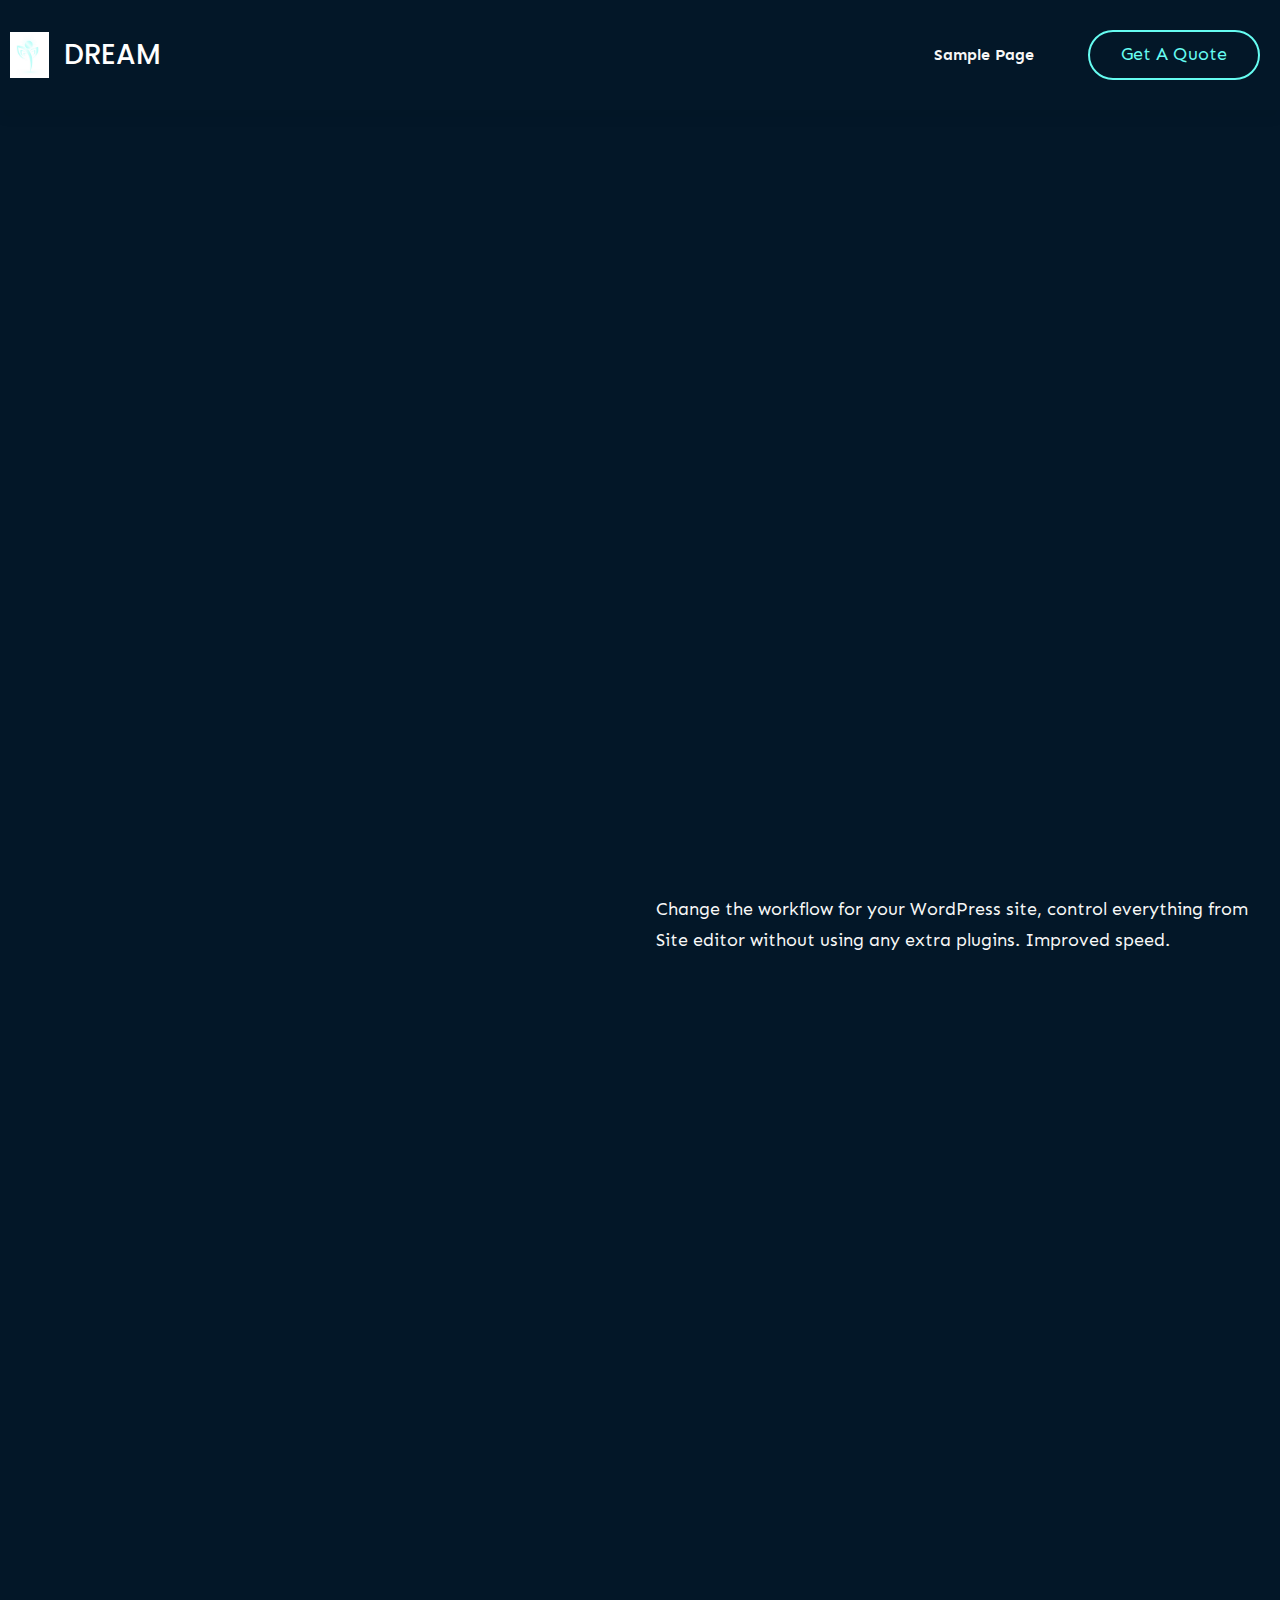
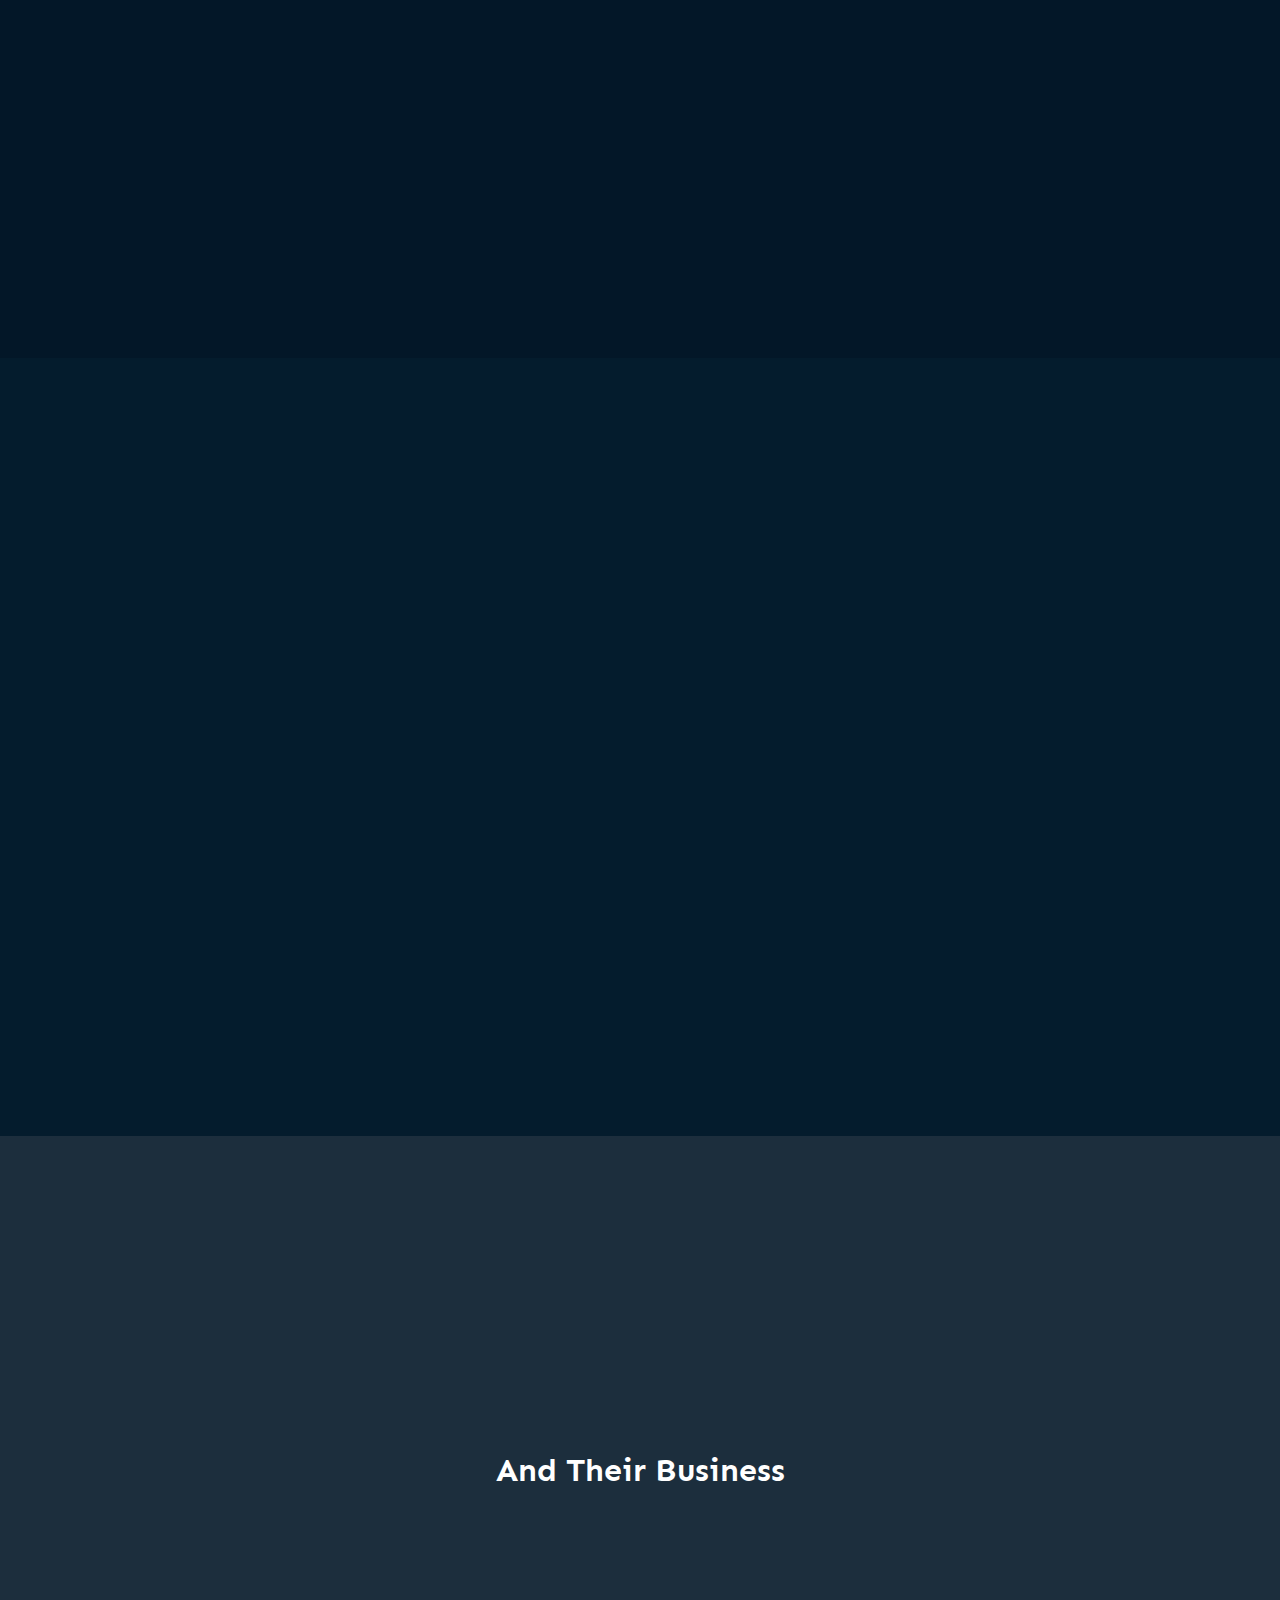
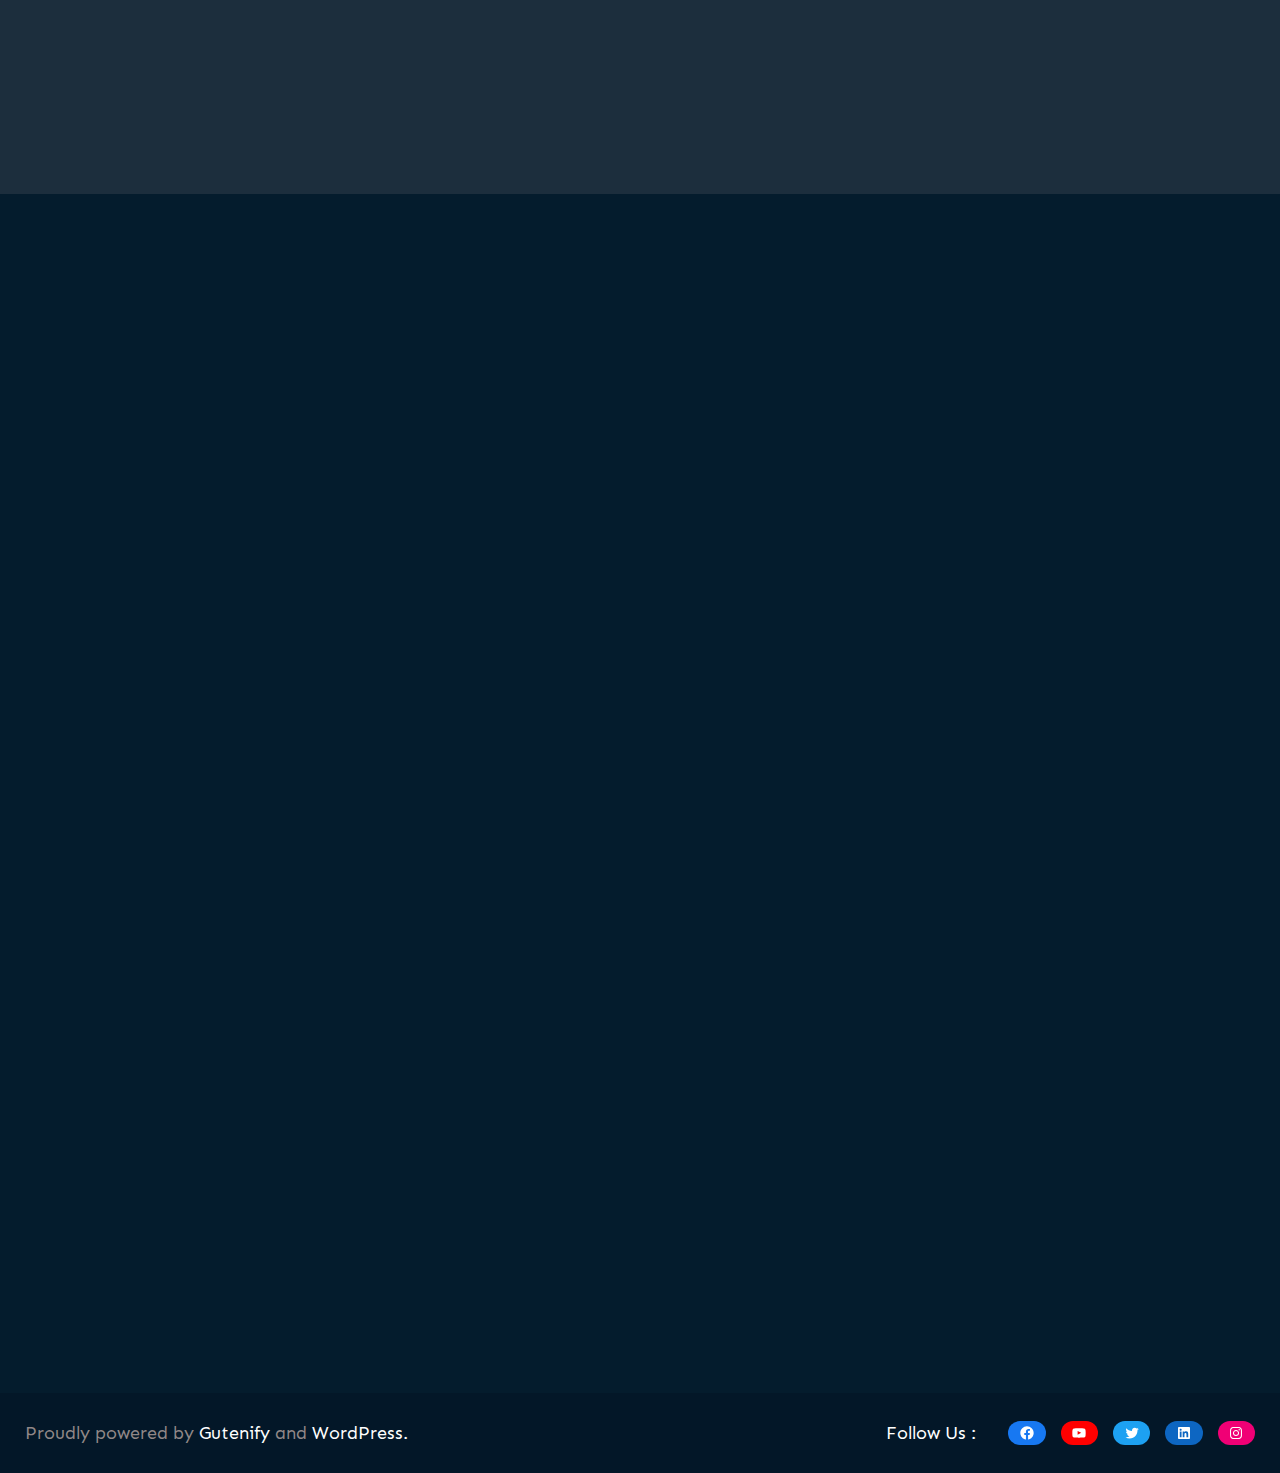
<file: index.html>
<!DOCTYPE html>
<html lang="en-US">
<head>
	<meta charset="UTF-8">
	<meta name="viewport" content="width=device-width, initial-scale=1">
<meta name="robots" content="noindex, nofollow">
<title>DREAM</title>
<link rel="alternate" type="application/rss+xml" title="DREAM &raquo; Feed" href="./feed/index.html">
<link rel="alternate" type="application/rss+xml" title="DREAM &raquo; Comments Feed" href="./comments/feed/index.html">
<script>
window._wpemojiSettings = {"baseUrl":"https:\/\/s.w.org\/images\/core\/emoji\/14.0.0\/72x72\/","ext":".png","svgUrl":"https:\/\/s.w.org\/images\/core\/emoji\/14.0.0\/svg\/","svgExt":".svg","source":{"concatemoji":".\/\/wp-includes\/js\/wp-emoji-release.min.js?ver=6.2"}};
/*! This file is auto-generated */
!function(e,a,t){var n,r,o,i=a.createElement("canvas"),p=i.getContext&&i.getContext("2d");function s(e,t){p.clearRect(0,0,i.width,i.height),p.fillText(e,0,0);e=i.toDataURL();return p.clearRect(0,0,i.width,i.height),p.fillText(t,0,0),e===i.toDataURL()}function c(e){var t=a.createElement("script");t.src=e,t.defer=t.type="text/javascript",a.getElementsByTagName("head")[0].appendChild(t)}for(o=Array("flag","emoji"),t.supports={everything:!0,everythingExceptFlag:!0},r=0;r<o.length;r++)t.supports[o[r]]=function(e){if(p&&p.fillText)switch(p.textBaseline="top",p.font="600 32px Arial",e){case"flag":return s("🏳️‍⚧️","🏳️​⚧️")?!1:!s("🇺🇳","🇺​🇳")&&!s("🏴󠁧󠁢󠁥󠁮󠁧󠁿","🏴​󠁧​󠁢​󠁥​󠁮​󠁧​󠁿");case"emoji":return!s("🫱🏻‍🫲🏿","🫱🏻​🫲🏿")}return!1}(o[r]),t.supports.everything=t.supports.everything&&t.supports[o[r]],"flag"!==o[r]&&(t.supports.everythingExceptFlag=t.supports.everythingExceptFlag&&t.supports[o[r]]);t.supports.everythingExceptFlag=t.supports.everythingExceptFlag&&!t.supports.flag,t.DOMReady=!1,t.readyCallback=function(){t.DOMReady=!0},t.supports.everything||(n=function(){t.readyCallback()},a.addEventListener?(a.addEventListener("DOMContentLoaded",n,!1),e.addEventListener("load",n,!1)):(e.attachEvent("onload",n),a.attachEvent("onreadystatechange",function(){"complete"===a.readyState&&t.readyCallback()})),(e=t.source||{}).concatemoji?c(e.concatemoji):e.wpemoji&&e.twemoji&&(c(e.twemoji),c(e.wpemoji)))}(window,document,window._wpemojiSettings);
</script>
<style>img.wp-smiley,
img.emoji {
	display: inline !important;
	border: none !important;
	box-shadow: none !important;
	height: 1em !important;
	width: 1em !important;
	margin: 0 0.07em !important;
	vertical-align: -0.1em !important;
	background: none !important;
	padding: 0 !important;
}</style>
	<style id="wp-block-site-logo-inline-css">.wp-block-site-logo{box-sizing:border-box;line-height:0}.wp-block-site-logo a{display:inline-block}.wp-block-site-logo.is-default-size img{height:auto;width:120px}.wp-block-site-logo img{height:auto;max-width:100%}.wp-block-site-logo a,.wp-block-site-logo img{border-radius:inherit}.wp-block-site-logo.aligncenter{margin-left:auto;margin-right:auto;text-align:center}.wp-block-site-logo.is-style-rounded{border-radius:9999px}</style>
<style id="wp-duotone-66fcf1-fff-1-inline-css">.wp-duotone-66fcf1-fff-1 img, .wp-duotone-66fcf1-fff-1 .components-placeholder__illustration, .wp-duotone-66fcf1-fff-1 .components-placeholder::before{filter:url('#wp-duotone-66fcf1-fff-1') !important;}</style>
<style id="wp-block-site-title-inline-css">.wp-block-site-title a{color:inherit}</style>
<style id="wp-block-group-inline-css">.wp-block-group{box-sizing:border-box}
:where(.wp-block-group.has-background){padding:1.25em 2.375em}</style>
<style id="wp-block-navigation-link-inline-css">.wp-block-navigation .wp-block-navigation-item__label{overflow-wrap:break-word;word-break:normal}.wp-block-navigation .wp-block-navigation-item__description{display:none}</style>
<link rel="stylesheet" id="wp-block-navigation-css" href="./wp-includes/blocks/navigation/style.min.css?ver=6.2" media="all">
<style id="wp-block-navigation-inline-css">.wp-block-navigation{font-family: var(--wp--preset--font-family--sen);font-size: var(--wp--preset--font-size--medium);font-weight: var(--wp--custom--typography--font-weight--medium);}
.wp-block-navigation a:where(:not(.wp-element-button)){color: inherit;text-decoration: none;}
.wp-block-navigation a:where(:not(.wp-element-button)):hover{color: var(--wp--preset--color--secondary);text-decoration: none;}
.wp-block-navigation a:where(:not(.wp-element-button)):focus{color: var(--wp--preset--color--secondary);text-decoration: none;}
.wp-block-navigation a:where(:not(.wp-element-button)):active{color: var(--wp--preset--color--secondary);text-decoration: none;}</style>
<style id="wp-block-button-inline-css">.wp-block-button__link{box-sizing:border-box;cursor:pointer;display:inline-block;text-align:center;word-break:break-word}.wp-block-button__link.aligncenter{text-align:center}.wp-block-button__link.alignright{text-align:right}:where(.wp-block-button__link){border-radius:9999px;box-shadow:none;padding:calc(.667em + 2px) calc(1.333em + 2px);text-decoration:none}.wp-block-button[style*=text-decoration] .wp-block-button__link{text-decoration:inherit}.wp-block-buttons>.wp-block-button.has-custom-width{max-width:none}.wp-block-buttons>.wp-block-button.has-custom-width .wp-block-button__link{width:100%}.wp-block-buttons>.wp-block-button.has-custom-font-size .wp-block-button__link{font-size:inherit}.wp-block-buttons>.wp-block-button.wp-block-button__width-25{width:calc(25% - var(--wp--style--block-gap, .5em)*.75)}.wp-block-buttons>.wp-block-button.wp-block-button__width-50{width:calc(50% - var(--wp--style--block-gap, .5em)*.5)}.wp-block-buttons>.wp-block-button.wp-block-button__width-75{width:calc(75% - var(--wp--style--block-gap, .5em)*.25)}.wp-block-buttons>.wp-block-button.wp-block-button__width-100{flex-basis:100%;width:100%}.wp-block-buttons.is-vertical>.wp-block-button.wp-block-button__width-25{width:25%}.wp-block-buttons.is-vertical>.wp-block-button.wp-block-button__width-50{width:50%}.wp-block-buttons.is-vertical>.wp-block-button.wp-block-button__width-75{width:75%}.wp-block-button.is-style-squared,.wp-block-button__link.wp-block-button.is-style-squared{border-radius:0}.wp-block-button.no-border-radius,.wp-block-button__link.no-border-radius{border-radius:0!important}.wp-block-button .wp-block-button__link.is-style-outline,.wp-block-button.is-style-outline>.wp-block-button__link{border:2px solid;padding:.667em 1.333em}.wp-block-button .wp-block-button__link.is-style-outline:not(.has-text-color),.wp-block-button.is-style-outline>.wp-block-button__link:not(.has-text-color){color:currentColor}.wp-block-button .wp-block-button__link.is-style-outline:not(.has-background),.wp-block-button.is-style-outline>.wp-block-button__link:not(.has-background){background-color:transparent;background-image:none}</style>
<style id="wp-block-buttons-inline-css">.wp-block-buttons.is-vertical{flex-direction:column}.wp-block-buttons.is-vertical>.wp-block-button:last-child{margin-bottom:0}.wp-block-buttons>.wp-block-button{display:inline-block;margin:0}.wp-block-buttons.is-content-justification-left{justify-content:flex-start}.wp-block-buttons.is-content-justification-left.is-vertical{align-items:flex-start}.wp-block-buttons.is-content-justification-center{justify-content:center}.wp-block-buttons.is-content-justification-center.is-vertical{align-items:center}.wp-block-buttons.is-content-justification-right{justify-content:flex-end}.wp-block-buttons.is-content-justification-right.is-vertical{align-items:flex-end}.wp-block-buttons.is-content-justification-space-between{justify-content:space-between}.wp-block-buttons.aligncenter{text-align:center}.wp-block-buttons:not(.is-content-justification-space-between,.is-content-justification-right,.is-content-justification-left,.is-content-justification-center) .wp-block-button.aligncenter{margin-left:auto;margin-right:auto;width:100%}.wp-block-buttons[style*=text-decoration] .wp-block-button,.wp-block-buttons[style*=text-decoration] .wp-block-button__link{text-decoration:inherit}.wp-block-buttons.has-custom-font-size .wp-block-button__link{font-size:inherit}.wp-block-button.aligncenter{text-align:center}</style>
<style id="wp-block-template-part-inline-css">.wp-block-template-part.has-background{margin-bottom:0;margin-top:0;padding:1.25em 2.375em}</style>
<style id="wp-block-heading-inline-css">h1.has-background,h2.has-background,h3.has-background,h4.has-background,h5.has-background,h6.has-background{padding:1.25em 2.375em}</style>
<style id="wp-block-paragraph-inline-css">.is-small-text{font-size:.875em}.is-regular-text{font-size:1em}.is-large-text{font-size:2.25em}.is-larger-text{font-size:3em}.has-drop-cap:not(:focus):first-letter{float:left;font-size:8.4em;font-style:normal;font-weight:100;line-height:.68;margin:.05em .1em 0 0;text-transform:uppercase}body.rtl .has-drop-cap:not(:focus):first-letter{float:none;margin-left:.1em}p.has-drop-cap.has-background{overflow:hidden}p.has-background{padding:1.25em 2.375em}:where(p.has-text-color:not(.has-link-color)) a{color:inherit}</style>
<style id="wp-block-image-inline-css">.wp-block-image img{height:auto;max-width:100%;vertical-align:bottom}.wp-block-image img,.wp-block-image.has-custom-border img{box-sizing:border-box}.wp-block-image.aligncenter{text-align:center}.wp-block-image.alignfull img,.wp-block-image.alignwide img{height:auto;width:100%}.wp-block-image .aligncenter,.wp-block-image .alignleft,.wp-block-image .alignright,.wp-block-image.aligncenter,.wp-block-image.alignleft,.wp-block-image.alignright{display:table}.wp-block-image .aligncenter>figcaption,.wp-block-image .alignleft>figcaption,.wp-block-image .alignright>figcaption,.wp-block-image.aligncenter>figcaption,.wp-block-image.alignleft>figcaption,.wp-block-image.alignright>figcaption{caption-side:bottom;display:table-caption}.wp-block-image .alignleft{float:left;margin:.5em 1em .5em 0}.wp-block-image .alignright{float:right;margin:.5em 0 .5em 1em}.wp-block-image .aligncenter{margin-left:auto;margin-right:auto}.wp-block-image figcaption{margin-bottom:1em;margin-top:.5em}.wp-block-image .is-style-rounded img,.wp-block-image.is-style-circle-mask img,.wp-block-image.is-style-rounded img{border-radius:9999px}@supports ((-webkit-mask-image:none) or (mask-image:none)) or (-webkit-mask-image:none){.wp-block-image.is-style-circle-mask img{border-radius:0;-webkit-mask-image:url('data:image/svg+xml;utf8,<svg viewBox="0 0 100 100" xmlns="http://www.w3.org/2000/svg"><circle cx="50" cy="50" r="50"/></svg>');mask-image:url('data:image/svg+xml;utf8,<svg viewBox="0 0 100 100" xmlns="http://www.w3.org/2000/svg"><circle cx="50" cy="50" r="50"/></svg>');mask-mode:alpha;-webkit-mask-position:center;mask-position:center;-webkit-mask-repeat:no-repeat;mask-repeat:no-repeat;-webkit-mask-size:contain;mask-size:contain}}.wp-block-image :where(.has-border-color){border-style:solid}.wp-block-image :where([style*=border-top-color]){border-top-style:solid}.wp-block-image :where([style*=border-right-color]){border-right-style:solid}.wp-block-image :where([style*=border-bottom-color]){border-bottom-style:solid}.wp-block-image :where([style*=border-left-color]){border-left-style:solid}.wp-block-image :where([style*=border-width]){border-style:solid}.wp-block-image :where([style*=border-top-width]){border-top-style:solid}.wp-block-image :where([style*=border-right-width]){border-right-style:solid}.wp-block-image :where([style*=border-bottom-width]){border-bottom-style:solid}.wp-block-image :where([style*=border-left-width]){border-left-style:solid}.wp-block-image figure{margin:0}
.wp-block-image figcaption{color:#555;font-size:13px;text-align:center}.is-dark-theme .wp-block-image figcaption{color:hsla(0,0%,100%,.65)}.wp-block-image{margin:0 0 1em}</style>
<style id="wp-block-columns-inline-css">.wp-block-columns{align-items:normal!important;box-sizing:border-box;display:flex;flex-wrap:wrap!important;margin-bottom:1.75em}@media (min-width:782px){.wp-block-columns{flex-wrap:nowrap!important}}.wp-block-columns.are-vertically-aligned-top{align-items:flex-start}.wp-block-columns.are-vertically-aligned-center{align-items:center}.wp-block-columns.are-vertically-aligned-bottom{align-items:flex-end}@media (max-width:781px){.wp-block-columns:not(.is-not-stacked-on-mobile)>.wp-block-column{flex-basis:100%!important}}@media (min-width:782px){.wp-block-columns:not(.is-not-stacked-on-mobile)>.wp-block-column{flex-basis:0;flex-grow:1}.wp-block-columns:not(.is-not-stacked-on-mobile)>.wp-block-column[style*=flex-basis]{flex-grow:0}}.wp-block-columns.is-not-stacked-on-mobile{flex-wrap:nowrap!important}.wp-block-columns.is-not-stacked-on-mobile>.wp-block-column{flex-basis:0;flex-grow:1}.wp-block-columns.is-not-stacked-on-mobile>.wp-block-column[style*=flex-basis]{flex-grow:0}:where(.wp-block-columns.has-background){padding:1.25em 2.375em}.wp-block-column{flex-grow:1;min-width:0;overflow-wrap:break-word;word-break:break-word}.wp-block-column.is-vertically-aligned-top{align-self:flex-start}.wp-block-column.is-vertically-aligned-center{align-self:center}.wp-block-column.is-vertically-aligned-bottom{align-self:flex-end}.wp-block-column.is-vertically-aligned-bottom,.wp-block-column.is-vertically-aligned-center,.wp-block-column.is-vertically-aligned-top{width:100%}</style>
<link rel="stylesheet" id="wp-block-cover-css" href="./wp-includes/blocks/cover/style.min.css?ver=6.2" media="all">
<style id="wp-block-categories-inline-css">.wp-block-categories{box-sizing:border-box}.wp-block-categories.alignleft{margin-right:2em}.wp-block-categories.alignright{margin-left:2em}</style>
<style id="wp-block-latest-posts-inline-css">.wp-block-latest-posts{box-sizing:border-box}.wp-block-latest-posts.alignleft{margin-right:2em}.wp-block-latest-posts.alignright{margin-left:2em}.wp-block-latest-posts.wp-block-latest-posts__list{list-style:none;padding-left:0}.wp-block-latest-posts.wp-block-latest-posts__list li{clear:both}.wp-block-latest-posts.is-grid{display:flex;flex-wrap:wrap;padding:0}.wp-block-latest-posts.is-grid li{margin:0 1.25em 1.25em 0;width:100%}@media (min-width:600px){.wp-block-latest-posts.columns-2 li{width:calc(50% - .625em)}.wp-block-latest-posts.columns-2 li:nth-child(2n){margin-right:0}.wp-block-latest-posts.columns-3 li{width:calc(33.33333% - .83333em)}.wp-block-latest-posts.columns-3 li:nth-child(3n){margin-right:0}.wp-block-latest-posts.columns-4 li{width:calc(25% - .9375em)}.wp-block-latest-posts.columns-4 li:nth-child(4n){margin-right:0}.wp-block-latest-posts.columns-5 li{width:calc(20% - 1em)}.wp-block-latest-posts.columns-5 li:nth-child(5n){margin-right:0}.wp-block-latest-posts.columns-6 li{width:calc(16.66667% - 1.04167em)}.wp-block-latest-posts.columns-6 li:nth-child(6n){margin-right:0}}.wp-block-latest-posts__post-author,.wp-block-latest-posts__post-date{display:block;font-size:.8125em}.wp-block-latest-posts__post-excerpt{margin-bottom:1em;margin-top:.5em}.wp-block-latest-posts__featured-image a{display:inline-block}.wp-block-latest-posts__featured-image img{height:auto;max-width:100%;width:auto}.wp-block-latest-posts__featured-image.alignleft{float:left;margin-right:1em}.wp-block-latest-posts__featured-image.alignright{float:right;margin-left:1em}.wp-block-latest-posts__featured-image.aligncenter{margin-bottom:1em;text-align:center}</style>
<style id="wp-duotone-000000-4bbed1-84-inline-css">.wp-duotone-000000-4bbed1-84 img, .wp-duotone-000000-4bbed1-84 .components-placeholder{filter:url('#wp-duotone-000000-4bbed1-84') !important;}</style>
<style id="wp-duotone-000000-4bbed1-86-inline-css">.wp-duotone-000000-4bbed1-86 img, .wp-duotone-000000-4bbed1-86 .components-placeholder{filter:url('#wp-duotone-000000-4bbed1-86') !important;}</style>
<style id="wp-duotone-000000-4bbed1-88-inline-css">.wp-duotone-000000-4bbed1-88 img, .wp-duotone-000000-4bbed1-88 .components-placeholder{filter:url('#wp-duotone-000000-4bbed1-88') !important;}</style>
<style id="wp-duotone-000000-4bbed1-90-inline-css">.wp-duotone-000000-4bbed1-90 img, .wp-duotone-000000-4bbed1-90 .components-placeholder{filter:url('#wp-duotone-000000-4bbed1-90') !important;}</style>
<link rel="stylesheet" id="wp-block-social-links-css" href="./wp-includes/blocks/social-links/style.min.css?ver=6.2" media="all">
<style id="wp-block-library-inline-css">:root{--wp-admin-theme-color:#007cba;--wp-admin-theme-color--rgb:0,124,186;--wp-admin-theme-color-darker-10:#006ba1;--wp-admin-theme-color-darker-10--rgb:0,107,161;--wp-admin-theme-color-darker-20:#005a87;--wp-admin-theme-color-darker-20--rgb:0,90,135;--wp-admin-border-width-focus:2px;--wp-block-synced-color:#7a00df;--wp-block-synced-color--rgb:122,0,223}@media (-webkit-min-device-pixel-ratio:2),(min-resolution:192dpi){:root{--wp-admin-border-width-focus:1.5px}}.wp-element-button{cursor:pointer}:root{--wp--preset--font-size--normal:16px;--wp--preset--font-size--huge:42px}:root .has-very-light-gray-background-color{background-color:#eee}:root .has-very-dark-gray-background-color{background-color:#313131}:root .has-very-light-gray-color{color:#eee}:root .has-very-dark-gray-color{color:#313131}:root .has-vivid-green-cyan-to-vivid-cyan-blue-gradient-background{background:linear-gradient(135deg,#00d084,#0693e3)}:root .has-purple-crush-gradient-background{background:linear-gradient(135deg,#34e2e4,#4721fb 50%,#ab1dfe)}:root .has-hazy-dawn-gradient-background{background:linear-gradient(135deg,#faaca8,#dad0ec)}:root .has-subdued-olive-gradient-background{background:linear-gradient(135deg,#fafae1,#67a671)}:root .has-atomic-cream-gradient-background{background:linear-gradient(135deg,#fdd79a,#004a59)}:root .has-nightshade-gradient-background{background:linear-gradient(135deg,#330968,#31cdcf)}:root .has-midnight-gradient-background{background:linear-gradient(135deg,#020381,#2874fc)}.has-regular-font-size{font-size:1em}.has-larger-font-size{font-size:2.625em}.has-normal-font-size{font-size:var(--wp--preset--font-size--normal)}.has-huge-font-size{font-size:var(--wp--preset--font-size--huge)}.has-text-align-center{text-align:center}.has-text-align-left{text-align:left}.has-text-align-right{text-align:right}#end-resizable-editor-section{display:none}.aligncenter{clear:both}.items-justified-left{justify-content:flex-start}.items-justified-center{justify-content:center}.items-justified-right{justify-content:flex-end}.items-justified-space-between{justify-content:space-between}.screen-reader-text{clip:rect(1px,1px,1px,1px);word-wrap:normal!important;border:0;-webkit-clip-path:inset(50%);clip-path:inset(50%);height:1px;margin:-1px;overflow:hidden;padding:0;position:absolute;width:1px}.screen-reader-text:focus{clip:auto!important;background-color:#ddd;-webkit-clip-path:none;clip-path:none;color:#444;display:block;font-size:1em;height:auto;left:5px;line-height:normal;padding:15px 23px 14px;text-decoration:none;top:5px;width:auto;z-index:100000}html :where(.has-border-color){border-style:solid}html :where([style*=border-top-color]){border-top-style:solid}html :where([style*=border-right-color]){border-right-style:solid}html :where([style*=border-bottom-color]){border-bottom-style:solid}html :where([style*=border-left-color]){border-left-style:solid}html :where([style*=border-width]){border-style:solid}html :where([style*=border-top-width]){border-top-style:solid}html :where([style*=border-right-width]){border-right-style:solid}html :where([style*=border-bottom-width]){border-bottom-style:solid}html :where([style*=border-left-width]){border-left-style:solid}html :where(img[class*=wp-image-]){height:auto;max-width:100%}figure{margin:0 0 1em}html :where(.is-position-sticky){--wp-admin--admin-bar--position-offset:var(--wp-admin--admin-bar--height,0px)}@media screen and (max-width:600px){html :where(.is-position-sticky){--wp-admin--admin-bar--position-offset:0px}}</style>
<link rel="stylesheet" id="font-awesome-css" href="./wp-content/themes/gutenify-hustle/css/font-awesome/css/all.css?ver=5.15.3" media="all">
<style id="global-styles-inline-css">body{--wp--preset--color--black: #000000;--wp--preset--color--cyan-bluish-gray: #abb8c3;--wp--preset--color--white: #ffffff;--wp--preset--color--pale-pink: #f78da7;--wp--preset--color--vivid-red: #cf2e2e;--wp--preset--color--luminous-vivid-orange: #ff6900;--wp--preset--color--luminous-vivid-amber: #fcb900;--wp--preset--color--light-green-cyan: #7bdcb5;--wp--preset--color--vivid-green-cyan: #00d084;--wp--preset--color--pale-cyan-blue: #8ed1fc;--wp--preset--color--vivid-cyan-blue: #0693e3;--wp--preset--color--vivid-purple: #9b51e0;--wp--preset--color--foreground: #fff;--wp--preset--color--background: #031728;--wp--preset--color--primary: #66fcf1;--wp--preset--color--secondary: #f78550;--wp--preset--color--background-secondary: #041c2d;--wp--preset--color--body-text: #f7f7f7;--wp--preset--color--text-link: #10172b;--wp--preset--color--border: #47b2ab;--wp--preset--color--tertiary: #c3d9e7;--wp--preset--color--input-field: #03293b;--wp--preset--color--boulder: #777;--wp--preset--color--coffee: #7d6043;--wp--preset--color--cyan: #25d6a2;--wp--preset--color--dark-blue: #1b67cc;--wp--preset--color--sky-blue: #30b4da;--wp--preset--color--dark-green: #0fb36c;--wp--preset--color--lite-green: #6ba518;--wp--preset--color--purple: #c74a73;--wp--preset--color--dark-purple: #9261c6;--wp--preset--color--orange: #f78550;--wp--preset--color--lite-red: #f9556d;--wp--preset--color--hexadecimal: #27808c;--wp--preset--color--pink: #ff6b98;--wp--preset--gradient--vivid-cyan-blue-to-vivid-purple: linear-gradient(135deg,rgba(6,147,227,1) 0%,rgb(155,81,224) 100%);--wp--preset--gradient--light-green-cyan-to-vivid-green-cyan: linear-gradient(135deg,rgb(122,220,180) 0%,rgb(0,208,130) 100%);--wp--preset--gradient--luminous-vivid-amber-to-luminous-vivid-orange: linear-gradient(135deg,rgba(252,185,0,1) 0%,rgba(255,105,0,1) 100%);--wp--preset--gradient--luminous-vivid-orange-to-vivid-red: linear-gradient(135deg,rgba(255,105,0,1) 0%,rgb(207,46,46) 100%);--wp--preset--gradient--very-light-gray-to-cyan-bluish-gray: linear-gradient(135deg,rgb(238,238,238) 0%,rgb(169,184,195) 100%);--wp--preset--gradient--cool-to-warm-spectrum: linear-gradient(135deg,rgb(74,234,220) 0%,rgb(151,120,209) 20%,rgb(207,42,186) 40%,rgb(238,44,130) 60%,rgb(251,105,98) 80%,rgb(254,248,76) 100%);--wp--preset--gradient--blush-light-purple: linear-gradient(135deg,rgb(255,206,236) 0%,rgb(152,150,240) 100%);--wp--preset--gradient--blush-bordeaux: linear-gradient(135deg,rgb(254,205,165) 0%,rgb(254,45,45) 50%,rgb(107,0,62) 100%);--wp--preset--gradient--luminous-dusk: linear-gradient(135deg,rgb(255,203,112) 0%,rgb(199,81,192) 50%,rgb(65,88,208) 100%);--wp--preset--gradient--pale-ocean: linear-gradient(135deg,rgb(255,245,203) 0%,rgb(182,227,212) 50%,rgb(51,167,181) 100%);--wp--preset--gradient--electric-grass: linear-gradient(135deg,rgb(202,248,128) 0%,rgb(113,206,126) 100%);--wp--preset--gradient--midnight: linear-gradient(135deg,rgb(2,3,129) 0%,rgb(40,116,252) 100%);--wp--preset--gradient--vertical-secondary-to-tertiary: linear-gradient(to bottom,var(--wp--preset--color--secondary) 0%,var(--wp--preset--color--tertiary) 100%);--wp--preset--gradient--vertical-secondary-to-background: linear-gradient(to bottom,var(--wp--preset--color--secondary) 0%,var(--wp--preset--color--background) 100%);--wp--preset--gradient--vertical-tertiary-to-background: linear-gradient(to bottom,var(--wp--preset--color--tertiary) 0%,var(--wp--preset--color--background) 100%);--wp--preset--gradient--diagonal-primary-to-foreground: linear-gradient(to bottom right,var(--wp--preset--color--primary) 0%,var(--wp--preset--color--foreground) 100%);--wp--preset--gradient--diagonal-secondary-to-background: linear-gradient(to bottom right,var(--wp--preset--color--secondary) 50%,var(--wp--preset--color--background) 50%);--wp--preset--gradient--diagonal-background-to-secondary: linear-gradient(to bottom right,var(--wp--preset--color--background) 50%,var(--wp--preset--color--secondary) 50%);--wp--preset--gradient--diagonal-tertiary-to-background: linear-gradient(to bottom right,var(--wp--preset--color--tertiary) 50%,var(--wp--preset--color--background) 50%);--wp--preset--gradient--diagonal-background-to-tertiary: linear-gradient(to bottom right,var(--wp--preset--color--background) 50%,var(--wp--preset--color--tertiary) 50%);--wp--preset--duotone--dark-grayscale: url('#wp-duotone-dark-grayscale');--wp--preset--duotone--grayscale: url('#wp-duotone-grayscale');--wp--preset--duotone--purple-yellow: url('#wp-duotone-purple-yellow');--wp--preset--duotone--blue-red: url('#wp-duotone-blue-red');--wp--preset--duotone--midnight: url('#wp-duotone-midnight');--wp--preset--duotone--magenta-yellow: url('#wp-duotone-magenta-yellow');--wp--preset--duotone--purple-green: url('#wp-duotone-purple-green');--wp--preset--duotone--blue-orange: url('#wp-duotone-blue-orange');--wp--preset--duotone--foreground-and-background: url('#wp-duotone-foreground-and-background');--wp--preset--duotone--foreground-and-secondary: url('#wp-duotone-foreground-and-secondary');--wp--preset--duotone--foreground-and-tertiary: url('#wp-duotone-foreground-and-tertiary');--wp--preset--duotone--primary-and-background: url('#wp-duotone-primary-and-background');--wp--preset--duotone--primary-and-secondary: url('#wp-duotone-primary-and-secondary');--wp--preset--duotone--primary-and-tertiary: url('#wp-duotone-primary-and-tertiary');--wp--preset--font-size--small: 1rem;--wp--preset--font-size--medium: 1.75rem;--wp--preset--font-size--large: clamp(1.75rem, 3vw, 2.375rem);--wp--preset--font-size--x-large: 42px;--wp--preset--font-size--slider-title: clamp(25px,3vw,45px);--wp--preset--font-size--normal: 1.1rem;--wp--preset--font-size--huge: clamp(2.5rem, 4vw, 3rem);--wp--preset--font-size--gigantic: clamp(3rem, 6vw, 4rem);--wp--preset--font-size--colossal: clamp(4rem, 8vw, 6.25rem);--wp--preset--font-family--system: -apple-system,BlinkMacSystemFont,"Segoe UI",Roboto,Oxygen-Sans,Ubuntu,Cantarell,"Helvetica Neue",sans-serif;--wp--preset--font-family--poppins: 'Poppins', sans-serif;--wp--preset--font-family--sen: 'Sen', sans-serif;--wp--preset--spacing--20: 0.44rem;--wp--preset--spacing--30: 0.67rem;--wp--preset--spacing--40: 1rem;--wp--preset--spacing--50: 1.5rem;--wp--preset--spacing--60: 2.25rem;--wp--preset--spacing--70: 3.38rem;--wp--preset--spacing--80: 5.06rem;--wp--preset--shadow--natural: 6px 6px 9px rgba(0, 0, 0, 0.2);--wp--preset--shadow--deep: 12px 12px 50px rgba(0, 0, 0, 0.4);--wp--preset--shadow--sharp: 6px 6px 0px rgba(0, 0, 0, 0.2);--wp--preset--shadow--outlined: 6px 6px 0px -3px rgba(255, 255, 255, 1), 6px 6px rgba(0, 0, 0, 1);--wp--preset--shadow--crisp: 6px 6px 0px rgba(0, 0, 0, 1);--wp--custom--spacing--small: max(1.25rem, 5vw);--wp--custom--spacing--medium: clamp(2rem, 8vw, calc(4 * var(--wp--style--block-gap)));--wp--custom--spacing--large: clamp(4rem, 10vw, 8rem);--wp--custom--typography--font-size--heading-one: clamp(36px,3vw,45px);--wp--custom--typography--font-size--heading-two: clamp(28px,2.6vw,32px);--wp--custom--typography--font-size--heading-three: clamp(20px,1.9vw,22px);--wp--custom--typography--font-size--heading-four: clamp(18px,1.5vw,20px);--wp--custom--typography--font-size--heading-five: clamp(22px,1.3vw,18px);--wp--custom--typography--font-size--heading-six: 16px;--wp--custom--typography--line-height--heading-one: 1.38;--wp--custom--typography--line-height--heading-two: 1.43;--wp--custom--typography--line-height--heading-three: 1.36;--wp--custom--typography--line-height--heading-four: 1.5;--wp--custom--typography--line-height--heading-five: 1.458333333333333;--wp--custom--typography--line-height--heading-six: 1.56;--wp--custom--typography--line-height--paragraph: 1.75;--wp--custom--typography--line-height--extra-small: 21px;--wp--custom--typography--line-height--small: 28px;--wp--custom--typography--line-height--normal: normal;--wp--custom--typography--font-weight--light: 300;--wp--custom--typography--font-weight--normal: 400;--wp--custom--typography--font-weight--medium: 500;--wp--custom--typography--font-weight--semi-bold: 600;--wp--custom--typography--font-weight--bold: 700;--wp--custom--typography--font-weight--extra-bold: 900;--wp--custom--gap--baseline: 15px;--wp--custom--gap--horizontal: min(30px, 5vw);--wp--custom--gap--vertical: min(30px, 5vw);}body { margin: 0;--wp--style--global--content-size: 750px;--wp--style--global--wide-size: 1300px; }.wp-site-blocks > .alignleft { float: left; margin-right: 2em; }.wp-site-blocks > .alignright { float: right; margin-left: 2em; }.wp-site-blocks > .aligncenter { justify-content: center; margin-left: auto; margin-right: auto; }.wp-site-blocks > * { margin-block-start: 0; margin-block-end: 0; }.wp-site-blocks > * + * { margin-block-start: 2rem; }body { --wp--style--block-gap: 2rem; }body .is-layout-flow > *{margin-block-start: 0;margin-block-end: 0;}body .is-layout-flow > * + *{margin-block-start: 2rem;margin-block-end: 0;}body .is-layout-constrained > *{margin-block-start: 0;margin-block-end: 0;}body .is-layout-constrained > * + *{margin-block-start: 2rem;margin-block-end: 0;}body .is-layout-flex{gap: 2rem;}body .is-layout-flow > .alignleft{float: left;margin-inline-start: 0;margin-inline-end: 2em;}body .is-layout-flow > .alignright{float: right;margin-inline-start: 2em;margin-inline-end: 0;}body .is-layout-flow > .aligncenter{margin-left: auto !important;margin-right: auto !important;}body .is-layout-constrained > .alignleft{float: left;margin-inline-start: 0;margin-inline-end: 2em;}body .is-layout-constrained > .alignright{float: right;margin-inline-start: 2em;margin-inline-end: 0;}body .is-layout-constrained > .aligncenter{margin-left: auto !important;margin-right: auto !important;}body .is-layout-constrained > :where(:not(.alignleft):not(.alignright):not(.alignfull)){max-width: var(--wp--style--global--content-size);margin-left: auto !important;margin-right: auto !important;}body .is-layout-constrained > .alignwide{max-width: var(--wp--style--global--wide-size);}body .is-layout-flex{display: flex;}body .is-layout-flex{flex-wrap: wrap;align-items: center;}body .is-layout-flex > *{margin: 0;}body{background-color: var(--wp--preset--color--background);color: var(--wp--preset--color--body-text);font-family: var(--wp--preset--font-family--sen);font-size: var(--wp--preset--font-size--normal);font-weight: var(--wp--custom--typography--font-weight--normal);line-height: var(--wp--custom--typography--line-height--paragraph);margin-top: 0px;margin-right: 0px;margin-bottom: 0px;margin-left: 0px;padding-top: 0px;padding-right: 0px;padding-bottom: 0px;padding-left: 0px;}a:where(:not(.wp-element-button)){color: var(--wp--preset--color--white);text-decoration: underline;}a:where(:not(.wp-element-button)):hover{color: var(--wp--preset--color--primary);text-decoration: none;}a:where(:not(.wp-element-button)):focus{color: var(--wp--preset--color--primary);text-decoration: none;}a:where(:not(.wp-element-button)):active{color: var(--wp--preset--color--primary);text-decoration: none;}h1{color: var(--wp--preset--color--foreground);font-family: var(--wp--preset--font-family--poppins);font-size: var(--wp--custom--typography--font-size--heading-one);font-weight: var(--wp--custom--typography--font-weight--bold);line-height: var(--wp--custom--typography--line-height--heading-one);margin-top: 0;margin-bottom: 0.625rem;}h2{color: var(--wp--preset--color--foreground);font-family: var(--wp--preset--font-family--sen);font-size: var(--wp--custom--typography--font-size--heading-two);font-weight: var(--wp--custom--typography--font-weight--bold);line-height: var(--wp--custom--typography--line-height--heading-two);margin-top: 0;margin-bottom: 0.625rem;}h3{color: var(--wp--preset--color--foreground);font-family: var(--wp--preset--font-family--sen);font-size: var(--wp--custom--typography--font-size--heading-three);font-weight: var(--wp--custom--typography--font-weight--bold);line-height: var(--wp--custom--typography--line-height--heading-three);margin-top: 0;margin-bottom: 0.625rem;}h4{color: var(--wp--preset--color--foreground);font-family: var(--wp--preset--font-family--sen);font-size: var(--wp--custom--typography--font-size--heading-four);font-weight: var(--wp--custom--typography--font-weight--bold);line-height: var(--wp--custom--typography--line-height--heading-four);margin-top: 0;margin-bottom: 0.625rem;}h5{color: var(--wp--preset--color--foreground);font-family: var(--wp--preset--font-family--sen);font-size: var(--wp--custom--typography--font-size--heading-five);font-weight: var(--wp--custom--typography--font-weight--bold);line-height: var(--wp--custom--typography--line-height--heading-five);margin-top: 0;margin-bottom: 0.625rem;}h6{color: var(--wp--preset--color--foreground);font-family: var(--wp--preset--font-family--sen);font-size: var(--wp--custom--typography--font-size--heading-six);font-weight: var(--wp--custom--typography--font-weight--bold);line-height: var(--wp--custom--typography--line-height--heading-six);margin-top: 0;margin-bottom: 0.625rem;}.wp-element-button, .wp-block-button__link{background-color: var(--wp--preset--color--primary);border-radius: 100px;border-width: 0px;color: var(--wp--preset--color--black);font-family: inherit;font-size: var(--wp--preset--font-size--normal);font-weight: var(--wp--custom--typography--font-weight--medium);line-height: 1.7;padding-top: 10px;padding-right: 30px;padding-bottom: 10px;padding-left: 30px;text-decoration: none;}.wp-element-button:visited, .wp-block-button__link:visited{background-color: var(--wp--preset--color--primary);color: var(--wp--preset--color--black);}.wp-element-button:hover, .wp-block-button__link:hover{background-color: var(--wp--preset--color--secondary);color: var(--wp--preset--color--black);}.wp-element-button:focus, .wp-block-button__link:focus{background-color: var(--wp--preset--color--secondary);color: var(--wp--preset--color--black);}.wp-element-button:active, .wp-block-button__link:active{background-color: var(--wp--preset--color--secondary);color: var(--wp--preset--color--black);}.has-black-color{color: var(--wp--preset--color--black) !important;}.has-cyan-bluish-gray-color{color: var(--wp--preset--color--cyan-bluish-gray) !important;}.has-white-color{color: var(--wp--preset--color--white) !important;}.has-pale-pink-color{color: var(--wp--preset--color--pale-pink) !important;}.has-vivid-red-color{color: var(--wp--preset--color--vivid-red) !important;}.has-luminous-vivid-orange-color{color: var(--wp--preset--color--luminous-vivid-orange) !important;}.has-luminous-vivid-amber-color{color: var(--wp--preset--color--luminous-vivid-amber) !important;}.has-light-green-cyan-color{color: var(--wp--preset--color--light-green-cyan) !important;}.has-vivid-green-cyan-color{color: var(--wp--preset--color--vivid-green-cyan) !important;}.has-pale-cyan-blue-color{color: var(--wp--preset--color--pale-cyan-blue) !important;}.has-vivid-cyan-blue-color{color: var(--wp--preset--color--vivid-cyan-blue) !important;}.has-vivid-purple-color{color: var(--wp--preset--color--vivid-purple) !important;}.has-foreground-color{color: var(--wp--preset--color--foreground) !important;}.has-background-color{color: var(--wp--preset--color--background) !important;}.has-primary-color{color: var(--wp--preset--color--primary) !important;}.has-secondary-color{color: var(--wp--preset--color--secondary) !important;}.has-background-secondary-color{color: var(--wp--preset--color--background-secondary) !important;}.has-body-text-color{color: var(--wp--preset--color--body-text) !important;}.has-text-link-color{color: var(--wp--preset--color--text-link) !important;}.has-border-color{color: var(--wp--preset--color--border) !important;}.has-tertiary-color{color: var(--wp--preset--color--tertiary) !important;}.has-input-field-color{color: var(--wp--preset--color--input-field) !important;}.has-boulder-color{color: var(--wp--preset--color--boulder) !important;}.has-coffee-color{color: var(--wp--preset--color--coffee) !important;}.has-cyan-color{color: var(--wp--preset--color--cyan) !important;}.has-dark-blue-color{color: var(--wp--preset--color--dark-blue) !important;}.has-sky-blue-color{color: var(--wp--preset--color--sky-blue) !important;}.has-dark-green-color{color: var(--wp--preset--color--dark-green) !important;}.has-lite-green-color{color: var(--wp--preset--color--lite-green) !important;}.has-purple-color{color: var(--wp--preset--color--purple) !important;}.has-dark-purple-color{color: var(--wp--preset--color--dark-purple) !important;}.has-orange-color{color: var(--wp--preset--color--orange) !important;}.has-lite-red-color{color: var(--wp--preset--color--lite-red) !important;}.has-hexadecimal-color{color: var(--wp--preset--color--hexadecimal) !important;}.has-pink-color{color: var(--wp--preset--color--pink) !important;}.has-black-background-color{background-color: var(--wp--preset--color--black) !important;}.has-cyan-bluish-gray-background-color{background-color: var(--wp--preset--color--cyan-bluish-gray) !important;}.has-white-background-color{background-color: var(--wp--preset--color--white) !important;}.has-pale-pink-background-color{background-color: var(--wp--preset--color--pale-pink) !important;}.has-vivid-red-background-color{background-color: var(--wp--preset--color--vivid-red) !important;}.has-luminous-vivid-orange-background-color{background-color: var(--wp--preset--color--luminous-vivid-orange) !important;}.has-luminous-vivid-amber-background-color{background-color: var(--wp--preset--color--luminous-vivid-amber) !important;}.has-light-green-cyan-background-color{background-color: var(--wp--preset--color--light-green-cyan) !important;}.has-vivid-green-cyan-background-color{background-color: var(--wp--preset--color--vivid-green-cyan) !important;}.has-pale-cyan-blue-background-color{background-color: var(--wp--preset--color--pale-cyan-blue) !important;}.has-vivid-cyan-blue-background-color{background-color: var(--wp--preset--color--vivid-cyan-blue) !important;}.has-vivid-purple-background-color{background-color: var(--wp--preset--color--vivid-purple) !important;}.has-foreground-background-color{background-color: var(--wp--preset--color--foreground) !important;}.has-background-background-color{background-color: var(--wp--preset--color--background) !important;}.has-primary-background-color{background-color: var(--wp--preset--color--primary) !important;}.has-secondary-background-color{background-color: var(--wp--preset--color--secondary) !important;}.has-background-secondary-background-color{background-color: var(--wp--preset--color--background-secondary) !important;}.has-body-text-background-color{background-color: var(--wp--preset--color--body-text) !important;}.has-text-link-background-color{background-color: var(--wp--preset--color--text-link) !important;}.has-border-background-color{background-color: var(--wp--preset--color--border) !important;}.has-tertiary-background-color{background-color: var(--wp--preset--color--tertiary) !important;}.has-input-field-background-color{background-color: var(--wp--preset--color--input-field) !important;}.has-boulder-background-color{background-color: var(--wp--preset--color--boulder) !important;}.has-coffee-background-color{background-color: var(--wp--preset--color--coffee) !important;}.has-cyan-background-color{background-color: var(--wp--preset--color--cyan) !important;}.has-dark-blue-background-color{background-color: var(--wp--preset--color--dark-blue) !important;}.has-sky-blue-background-color{background-color: var(--wp--preset--color--sky-blue) !important;}.has-dark-green-background-color{background-color: var(--wp--preset--color--dark-green) !important;}.has-lite-green-background-color{background-color: var(--wp--preset--color--lite-green) !important;}.has-purple-background-color{background-color: var(--wp--preset--color--purple) !important;}.has-dark-purple-background-color{background-color: var(--wp--preset--color--dark-purple) !important;}.has-orange-background-color{background-color: var(--wp--preset--color--orange) !important;}.has-lite-red-background-color{background-color: var(--wp--preset--color--lite-red) !important;}.has-hexadecimal-background-color{background-color: var(--wp--preset--color--hexadecimal) !important;}.has-pink-background-color{background-color: var(--wp--preset--color--pink) !important;}.has-black-border-color{border-color: var(--wp--preset--color--black) !important;}.has-cyan-bluish-gray-border-color{border-color: var(--wp--preset--color--cyan-bluish-gray) !important;}.has-white-border-color{border-color: var(--wp--preset--color--white) !important;}.has-pale-pink-border-color{border-color: var(--wp--preset--color--pale-pink) !important;}.has-vivid-red-border-color{border-color: var(--wp--preset--color--vivid-red) !important;}.has-luminous-vivid-orange-border-color{border-color: var(--wp--preset--color--luminous-vivid-orange) !important;}.has-luminous-vivid-amber-border-color{border-color: var(--wp--preset--color--luminous-vivid-amber) !important;}.has-light-green-cyan-border-color{border-color: var(--wp--preset--color--light-green-cyan) !important;}.has-vivid-green-cyan-border-color{border-color: var(--wp--preset--color--vivid-green-cyan) !important;}.has-pale-cyan-blue-border-color{border-color: var(--wp--preset--color--pale-cyan-blue) !important;}.has-vivid-cyan-blue-border-color{border-color: var(--wp--preset--color--vivid-cyan-blue) !important;}.has-vivid-purple-border-color{border-color: var(--wp--preset--color--vivid-purple) !important;}.has-foreground-border-color{border-color: var(--wp--preset--color--foreground) !important;}.has-background-border-color{border-color: var(--wp--preset--color--background) !important;}.has-primary-border-color{border-color: var(--wp--preset--color--primary) !important;}.has-secondary-border-color{border-color: var(--wp--preset--color--secondary) !important;}.has-background-secondary-border-color{border-color: var(--wp--preset--color--background-secondary) !important;}.has-body-text-border-color{border-color: var(--wp--preset--color--body-text) !important;}.has-text-link-border-color{border-color: var(--wp--preset--color--text-link) !important;}.has-border-border-color{border-color: var(--wp--preset--color--border) !important;}.has-tertiary-border-color{border-color: var(--wp--preset--color--tertiary) !important;}.has-input-field-border-color{border-color: var(--wp--preset--color--input-field) !important;}.has-boulder-border-color{border-color: var(--wp--preset--color--boulder) !important;}.has-coffee-border-color{border-color: var(--wp--preset--color--coffee) !important;}.has-cyan-border-color{border-color: var(--wp--preset--color--cyan) !important;}.has-dark-blue-border-color{border-color: var(--wp--preset--color--dark-blue) !important;}.has-sky-blue-border-color{border-color: var(--wp--preset--color--sky-blue) !important;}.has-dark-green-border-color{border-color: var(--wp--preset--color--dark-green) !important;}.has-lite-green-border-color{border-color: var(--wp--preset--color--lite-green) !important;}.has-purple-border-color{border-color: var(--wp--preset--color--purple) !important;}.has-dark-purple-border-color{border-color: var(--wp--preset--color--dark-purple) !important;}.has-orange-border-color{border-color: var(--wp--preset--color--orange) !important;}.has-lite-red-border-color{border-color: var(--wp--preset--color--lite-red) !important;}.has-hexadecimal-border-color{border-color: var(--wp--preset--color--hexadecimal) !important;}.has-pink-border-color{border-color: var(--wp--preset--color--pink) !important;}.has-vivid-cyan-blue-to-vivid-purple-gradient-background{background: var(--wp--preset--gradient--vivid-cyan-blue-to-vivid-purple) !important;}.has-light-green-cyan-to-vivid-green-cyan-gradient-background{background: var(--wp--preset--gradient--light-green-cyan-to-vivid-green-cyan) !important;}.has-luminous-vivid-amber-to-luminous-vivid-orange-gradient-background{background: var(--wp--preset--gradient--luminous-vivid-amber-to-luminous-vivid-orange) !important;}.has-luminous-vivid-orange-to-vivid-red-gradient-background{background: var(--wp--preset--gradient--luminous-vivid-orange-to-vivid-red) !important;}.has-very-light-gray-to-cyan-bluish-gray-gradient-background{background: var(--wp--preset--gradient--very-light-gray-to-cyan-bluish-gray) !important;}.has-cool-to-warm-spectrum-gradient-background{background: var(--wp--preset--gradient--cool-to-warm-spectrum) !important;}.has-blush-light-purple-gradient-background{background: var(--wp--preset--gradient--blush-light-purple) !important;}.has-blush-bordeaux-gradient-background{background: var(--wp--preset--gradient--blush-bordeaux) !important;}.has-luminous-dusk-gradient-background{background: var(--wp--preset--gradient--luminous-dusk) !important;}.has-pale-ocean-gradient-background{background: var(--wp--preset--gradient--pale-ocean) !important;}.has-electric-grass-gradient-background{background: var(--wp--preset--gradient--electric-grass) !important;}.has-midnight-gradient-background{background: var(--wp--preset--gradient--midnight) !important;}.has-vertical-secondary-to-tertiary-gradient-background{background: var(--wp--preset--gradient--vertical-secondary-to-tertiary) !important;}.has-vertical-secondary-to-background-gradient-background{background: var(--wp--preset--gradient--vertical-secondary-to-background) !important;}.has-vertical-tertiary-to-background-gradient-background{background: var(--wp--preset--gradient--vertical-tertiary-to-background) !important;}.has-diagonal-primary-to-foreground-gradient-background{background: var(--wp--preset--gradient--diagonal-primary-to-foreground) !important;}.has-diagonal-secondary-to-background-gradient-background{background: var(--wp--preset--gradient--diagonal-secondary-to-background) !important;}.has-diagonal-background-to-secondary-gradient-background{background: var(--wp--preset--gradient--diagonal-background-to-secondary) !important;}.has-diagonal-tertiary-to-background-gradient-background{background: var(--wp--preset--gradient--diagonal-tertiary-to-background) !important;}.has-diagonal-background-to-tertiary-gradient-background{background: var(--wp--preset--gradient--diagonal-background-to-tertiary) !important;}.has-small-font-size{font-size: var(--wp--preset--font-size--small) !important;}.has-medium-font-size{font-size: var(--wp--preset--font-size--medium) !important;}.has-large-font-size{font-size: var(--wp--preset--font-size--large) !important;}.has-x-large-font-size{font-size: var(--wp--preset--font-size--x-large) !important;}.has-slider-title-font-size{font-size: var(--wp--preset--font-size--slider-title) !important;}.has-normal-font-size{font-size: var(--wp--preset--font-size--normal) !important;}.has-huge-font-size{font-size: var(--wp--preset--font-size--huge) !important;}.has-gigantic-font-size{font-size: var(--wp--preset--font-size--gigantic) !important;}.has-colossal-font-size{font-size: var(--wp--preset--font-size--colossal) !important;}.has-system-font-family{font-family: var(--wp--preset--font-family--system) !important;}.has-poppins-font-family{font-family: var(--wp--preset--font-family--poppins) !important;}.has-sen-font-family{font-family: var(--wp--preset--font-family--sen) !important;}
body{--wp--custom--core-button--spacing--padding--left: 30px;--wp--custom--core-button--spacing--padding--right: 30px;--wp--custom--core-button--spacing--padding--top: 10px;--wp--custom--core-button--spacing--padding--bottom: 10px;--wp--custom--core-button--color--background: var(--wp--preset--color--primary);--wp--custom--core-button--color: var(--wp--preset--color--black);--wp--custom--core-button--border--width: 0px;--wp--custom--core-button--border-radius--top-left: 100px;--wp--custom--core-button--border-radius--top-right: 100px;--wp--custom--core-button--border-radius--bottom-left: 100px;--wp--custom--core-button--border-radius--bottom-right: 100px;--wp--custom--core-button--typography--font-size: var(--wp--preset--font-size--normal);--wp--custom--core-button--typography--font-weight: var(--wp--custom--typography--font-weight--medium);--wp--custom--core-button--hover--color--background: var(--wp--preset--color--secondary);--wp--custom--core-button--hover--color: var(--wp--preset--color--black);}</style>
<style id="core-block-supports-inline-css">.wp-elements-cd1644721110d1562ffba06481d2e2a6 a{color:var(--wp--preset--color--light);}.wp-container-2.wp-container-2{flex-wrap:nowrap;gap:15px;justify-content:flex-start;}.wp-container-6.wp-container-6{flex-wrap:nowrap;gap:var(--wp--preset--spacing--70);}.wp-container-7.wp-container-7{gap:10px;justify-content:space-between;}.wp-container-12.wp-container-12.wp-container-12.wp-container-12 > * + *{margin-block-start:15px;margin-block-end:0;}.wp-container-15.wp-container-15{flex-wrap:nowrap;gap:var(--wp--preset--spacing--70) var(--wp--preset--spacing--70);}.wp-container-22.wp-container-22{flex-wrap:nowrap;gap:0px;justify-content:space-between;}.wp-elements-cc9c1e78dbc57806fe02ef0964a6ce66 a{color:var(--wp--preset--color--primary);}.wp-container-64.wp-container-64{gap:10px;justify-content:center;}.wp-container-85.wp-container-85{flex-wrap:nowrap;gap:5px;}.wp-container-92.wp-container-92{gap:20px;}.wp-elements-4175152850c0c8c7c0e591b6ff8ae2f9 a{color:var(--wp--preset--color--foreground);}.wp-container-96.wp-container-96{gap:15px 15px;justify-content:flex-start;}.wp-container-97.wp-container-97{justify-content:center;}.wp-container-98.wp-container-98{justify-content:space-between;}.wp-container-4.wp-container-4,.wp-container-5.wp-container-5,.wp-container-11.wp-container-11,.wp-container-57.wp-container-57,.wp-container-70.wp-container-70{justify-content:flex-start;}.wp-container-9.wp-container-9 > *,.wp-container-10.wp-container-10 > *,.wp-container-10.wp-container-10.wp-container-10.wp-container-10 > * + *,.wp-container-12.wp-container-12 > *,.wp-container-18.wp-container-18 > *,.wp-container-23.wp-container-23 > *,.wp-container-25.wp-container-25 > *,.wp-container-26.wp-container-26 > *,.wp-container-30.wp-container-30 > *,.wp-container-31.wp-container-31 > *,.wp-container-35.wp-container-35 > *,.wp-container-36.wp-container-36 > *,.wp-container-41.wp-container-41 > *,.wp-container-42.wp-container-42 > *,.wp-container-46.wp-container-46 > *,.wp-container-47.wp-container-47 > *,.wp-container-51.wp-container-51 > *,.wp-container-52.wp-container-52 > *,.wp-container-63.wp-container-63 > *,.wp-container-65.wp-container-65 > *,.wp-container-67.wp-container-67 > *,.wp-container-75.wp-container-75 > *,.wp-container-75.wp-container-75.wp-container-75.wp-container-75 > * + *,.wp-container-95.wp-container-95 > *{margin-block-start:0;margin-block-end:0;}.wp-container-9.wp-container-9.wp-container-9.wp-container-9 > * + *,.wp-container-63.wp-container-63.wp-container-63.wp-container-63 > * + *,.wp-container-65.wp-container-65.wp-container-65.wp-container-65 > * + *,.wp-container-67.wp-container-67.wp-container-67.wp-container-67 > * + *,.wp-container-95.wp-container-95.wp-container-95.wp-container-95 > * + *{margin-block-start:0px;margin-block-end:0;}.wp-container-18.wp-container-18.wp-container-18.wp-container-18 > * + *,.wp-container-23.wp-container-23.wp-container-23.wp-container-23 > * + *,.wp-container-25.wp-container-25.wp-container-25.wp-container-25 > * + *,.wp-container-30.wp-container-30.wp-container-30.wp-container-30 > * + *,.wp-container-35.wp-container-35.wp-container-35.wp-container-35 > * + *,.wp-container-41.wp-container-41.wp-container-41.wp-container-41 > * + *,.wp-container-46.wp-container-46.wp-container-46.wp-container-46 > * + *,.wp-container-51.wp-container-51.wp-container-51.wp-container-51 > * + *{margin-block-start:10px;margin-block-end:0;}.wp-container-21.wp-container-21,.wp-container-24.wp-container-24,.wp-container-29.wp-container-29,.wp-container-34.wp-container-34,.wp-container-39.wp-container-39,.wp-container-40.wp-container-40,.wp-container-45.wp-container-45,.wp-container-50.wp-container-50,.wp-container-55.wp-container-55,.wp-container-61.wp-container-61,.wp-container-73.wp-container-73,.wp-container-94.wp-container-94{flex-wrap:nowrap;}.wp-container-26.wp-container-26.wp-container-26.wp-container-26 > * + *,.wp-container-31.wp-container-31.wp-container-31.wp-container-31 > * + *,.wp-container-36.wp-container-36.wp-container-36.wp-container-36 > * + *,.wp-container-42.wp-container-42.wp-container-42.wp-container-42 > * + *,.wp-container-47.wp-container-47.wp-container-47.wp-container-47 > * + *,.wp-container-52.wp-container-52.wp-container-52.wp-container-52 > * + *{margin-block-start:20px;margin-block-end:0;}.wp-container-87.wp-container-87,.wp-container-89.wp-container-89,.wp-container-91.wp-container-91{flex-wrap:nowrap;gap:10px;}</style>
<link rel="stylesheet" id="gutenify-animate-css" href="./wp-content/themes/gutenify-hustle/css/animate.css?ver=1682184065" media="all">
<link rel="stylesheet" id="gutenify-hustle-fonts-css" href="./wp-content/fonts/26107aa87296800c2046ee75cbefb8ff.css" media="all">
<link rel="stylesheet" id="gutenify-hustle-style-css" href="./wp-content/themes/gutenify-hustle/style.css?ver=20230422-172105" media="all">
<link rel="stylesheet" id="gutenify-hustle-theme-style-css" href="./wp-content/themes/gutenify-hustle/css/theme-style.css?ver=20230422-172105" media="all">
<script src="./wp-includes/blocks/navigation/view.min.js?ver=c24330f635f5cb9d5e0e" id="wp-block-navigation-view-js"></script>
<script src="./wp-includes/blocks/navigation/view-modal.min.js?ver=f51363b18f0497ec84da" id="wp-block-navigation-view-2-js"></script>
<script src="./wp-includes/js/jquery/jquery.min.js?ver=3.6.3" id="jquery-core-js"></script>
<script src="./wp-includes/js/jquery/jquery-migrate.min.js?ver=3.4.0" id="jquery-migrate-js"></script>
<script src="./wp-content/themes/gutenify-hustle/js/animate.min.js?ver=20230422-172105" id="gutenify-hustle-animate-js"></script>
<link rel="https://api.w.org/" href="./wp-json/index.html">
<link rel="EditURI" type="application/rsd+xml" title="RSD" href="./xmlrpc.php?rsd">
<link rel="wlwmanifest" type="application/wlwmanifest+xml" href="./wp-includes/wlwmanifest.xml">
<meta name="generator" content="WordPress 6.2">
<link rel="icon" href="./wp-content/uploads/2023/04/images.png" sizes="32x32">
<link rel="icon" href="./wp-content/uploads/2023/04/images.png" sizes="192x192">
<link rel="apple-touch-icon" href="./wp-content/uploads/2023/04/images.png">
<meta name="msapplication-TileImage" content="./wp-content/uploads/2023/04/images.png">
</head>

<body class="home blog wp-custom-logo wp-embed-responsive">
<svg xmlns="http://www.w3.org/2000/svg" viewbox="0 0 0 0" width="0" height="0" focusable="false" role="none" style="visibility: hidden; position: absolute; left: -9999px; overflow: hidden;"><defs><filter id="wp-duotone-dark-grayscale"><fecolormatrix color-interpolation-filters="sRGB" type="matrix" values=" .299 .587 .114 0 0 .299 .587 .114 0 0 .299 .587 .114 0 0 .299 .587 .114 0 0 "></fecolormatrix><fecomponenttransfer color-interpolation-filters="sRGB"><fefuncr type="table" tablevalues="0 0.49803921568627"></fefuncr><fefuncg type="table" tablevalues="0 0.49803921568627"></fefuncg><fefuncb type="table" tablevalues="0 0.49803921568627"></fefuncb><fefunca type="table" tablevalues="1 1"></fefunca></fecomponenttransfer><fecomposite in2="SourceGraphic" operator="in"></fecomposite></filter></defs></svg><svg xmlns="http://www.w3.org/2000/svg" viewbox="0 0 0 0" width="0" height="0" focusable="false" role="none" style="visibility: hidden; position: absolute; left: -9999px; overflow: hidden;"><defs><filter id="wp-duotone-grayscale"><fecolormatrix color-interpolation-filters="sRGB" type="matrix" values=" .299 .587 .114 0 0 .299 .587 .114 0 0 .299 .587 .114 0 0 .299 .587 .114 0 0 "></fecolormatrix><fecomponenttransfer color-interpolation-filters="sRGB"><fefuncr type="table" tablevalues="0 1"></fefuncr><fefuncg type="table" tablevalues="0 1"></fefuncg><fefuncb type="table" tablevalues="0 1"></fefuncb><fefunca type="table" tablevalues="1 1"></fefunca></fecomponenttransfer><fecomposite in2="SourceGraphic" operator="in"></fecomposite></filter></defs></svg><svg xmlns="http://www.w3.org/2000/svg" viewbox="0 0 0 0" width="0" height="0" focusable="false" role="none" style="visibility: hidden; position: absolute; left: -9999px; overflow: hidden;"><defs><filter id="wp-duotone-purple-yellow"><fecolormatrix color-interpolation-filters="sRGB" type="matrix" values=" .299 .587 .114 0 0 .299 .587 .114 0 0 .299 .587 .114 0 0 .299 .587 .114 0 0 "></fecolormatrix><fecomponenttransfer color-interpolation-filters="sRGB"><fefuncr type="table" tablevalues="0.54901960784314 0.98823529411765"></fefuncr><fefuncg type="table" tablevalues="0 1"></fefuncg><fefuncb type="table" tablevalues="0.71764705882353 0.25490196078431"></fefuncb><fefunca type="table" tablevalues="1 1"></fefunca></fecomponenttransfer><fecomposite in2="SourceGraphic" operator="in"></fecomposite></filter></defs></svg><svg xmlns="http://www.w3.org/2000/svg" viewbox="0 0 0 0" width="0" height="0" focusable="false" role="none" style="visibility: hidden; position: absolute; left: -9999px; overflow: hidden;"><defs><filter id="wp-duotone-blue-red"><fecolormatrix color-interpolation-filters="sRGB" type="matrix" values=" .299 .587 .114 0 0 .299 .587 .114 0 0 .299 .587 .114 0 0 .299 .587 .114 0 0 "></fecolormatrix><fecomponenttransfer color-interpolation-filters="sRGB"><fefuncr type="table" tablevalues="0 1"></fefuncr><fefuncg type="table" tablevalues="0 0.27843137254902"></fefuncg><fefuncb type="table" tablevalues="0.5921568627451 0.27843137254902"></fefuncb><fefunca type="table" tablevalues="1 1"></fefunca></fecomponenttransfer><fecomposite in2="SourceGraphic" operator="in"></fecomposite></filter></defs></svg><svg xmlns="http://www.w3.org/2000/svg" viewbox="0 0 0 0" width="0" height="0" focusable="false" role="none" style="visibility: hidden; position: absolute; left: -9999px; overflow: hidden;"><defs><filter id="wp-duotone-midnight"><fecolormatrix color-interpolation-filters="sRGB" type="matrix" values=" .299 .587 .114 0 0 .299 .587 .114 0 0 .299 .587 .114 0 0 .299 .587 .114 0 0 "></fecolormatrix><fecomponenttransfer color-interpolation-filters="sRGB"><fefuncr type="table" tablevalues="0 0"></fefuncr><fefuncg type="table" tablevalues="0 0.64705882352941"></fefuncg><fefuncb type="table" tablevalues="0 1"></fefuncb><fefunca type="table" tablevalues="1 1"></fefunca></fecomponenttransfer><fecomposite in2="SourceGraphic" operator="in"></fecomposite></filter></defs></svg><svg xmlns="http://www.w3.org/2000/svg" viewbox="0 0 0 0" width="0" height="0" focusable="false" role="none" style="visibility: hidden; position: absolute; left: -9999px; overflow: hidden;"><defs><filter id="wp-duotone-magenta-yellow"><fecolormatrix color-interpolation-filters="sRGB" type="matrix" values=" .299 .587 .114 0 0 .299 .587 .114 0 0 .299 .587 .114 0 0 .299 .587 .114 0 0 "></fecolormatrix><fecomponenttransfer color-interpolation-filters="sRGB"><fefuncr type="table" tablevalues="0.78039215686275 1"></fefuncr><fefuncg type="table" tablevalues="0 0.94901960784314"></fefuncg><fefuncb type="table" tablevalues="0.35294117647059 0.47058823529412"></fefuncb><fefunca type="table" tablevalues="1 1"></fefunca></fecomponenttransfer><fecomposite in2="SourceGraphic" operator="in"></fecomposite></filter></defs></svg><svg xmlns="http://www.w3.org/2000/svg" viewbox="0 0 0 0" width="0" height="0" focusable="false" role="none" style="visibility: hidden; position: absolute; left: -9999px; overflow: hidden;"><defs><filter id="wp-duotone-purple-green"><fecolormatrix color-interpolation-filters="sRGB" type="matrix" values=" .299 .587 .114 0 0 .299 .587 .114 0 0 .299 .587 .114 0 0 .299 .587 .114 0 0 "></fecolormatrix><fecomponenttransfer color-interpolation-filters="sRGB"><fefuncr type="table" tablevalues="0.65098039215686 0.40392156862745"></fefuncr><fefuncg type="table" tablevalues="0 1"></fefuncg><fefuncb type="table" tablevalues="0.44705882352941 0.4"></fefuncb><fefunca type="table" tablevalues="1 1"></fefunca></fecomponenttransfer><fecomposite in2="SourceGraphic" operator="in"></fecomposite></filter></defs></svg><svg xmlns="http://www.w3.org/2000/svg" viewbox="0 0 0 0" width="0" height="0" focusable="false" role="none" style="visibility: hidden; position: absolute; left: -9999px; overflow: hidden;"><defs><filter id="wp-duotone-blue-orange"><fecolormatrix color-interpolation-filters="sRGB" type="matrix" values=" .299 .587 .114 0 0 .299 .587 .114 0 0 .299 .587 .114 0 0 .299 .587 .114 0 0 "></fecolormatrix><fecomponenttransfer color-interpolation-filters="sRGB"><fefuncr type="table" tablevalues="0.098039215686275 1"></fefuncr><fefuncg type="table" tablevalues="0 0.66274509803922"></fefuncg><fefuncb type="table" tablevalues="0.84705882352941 0.41960784313725"></fefuncb><fefunca type="table" tablevalues="1 1"></fefunca></fecomponenttransfer><fecomposite in2="SourceGraphic" operator="in"></fecomposite></filter></defs></svg><svg xmlns="http://www.w3.org/2000/svg" viewbox="0 0 0 0" width="0" height="0" focusable="false" role="none" style="visibility: hidden; position: absolute; left: -9999px; overflow: hidden;"><defs><filter id="wp-duotone-foreground-and-background"><fecolormatrix color-interpolation-filters="sRGB" type="matrix" values=" .299 .587 .114 0 0 .299 .587 .114 0 0 .299 .587 .114 0 0 .299 .587 .114 0 0 "></fecolormatrix><fecomponenttransfer color-interpolation-filters="sRGB"><fefuncr type="table" tablevalues="0 1"></fefuncr><fefuncg type="table" tablevalues="0 1"></fefuncg><fefuncb type="table" tablevalues="0 1"></fefuncb><fefunca type="table" tablevalues="1 1"></fefunca></fecomponenttransfer><fecomposite in2="SourceGraphic" operator="in"></fecomposite></filter></defs></svg><svg xmlns="http://www.w3.org/2000/svg" viewbox="0 0 0 0" width="0" height="0" focusable="false" role="none" style="visibility: hidden; position: absolute; left: -9999px; overflow: hidden;"><defs><filter id="wp-duotone-foreground-and-secondary"><fecolormatrix color-interpolation-filters="sRGB" type="matrix" values=" .299 .587 .114 0 0 .299 .587 .114 0 0 .299 .587 .114 0 0 .299 .587 .114 0 0 "></fecolormatrix><fecomponenttransfer color-interpolation-filters="sRGB"><fefuncr type="table" tablevalues="0 1"></fefuncr><fefuncg type="table" tablevalues="0 0.88627450980392"></fefuncg><fefuncb type="table" tablevalues="0 0.78039215686275"></fefuncb><fefunca type="table" tablevalues="1 1"></fefunca></fecomponenttransfer><fecomposite in2="SourceGraphic" operator="in"></fecomposite></filter></defs></svg><svg xmlns="http://www.w3.org/2000/svg" viewbox="0 0 0 0" width="0" height="0" focusable="false" role="none" style="visibility: hidden; position: absolute; left: -9999px; overflow: hidden;"><defs><filter id="wp-duotone-foreground-and-tertiary"><fecolormatrix color-interpolation-filters="sRGB" type="matrix" values=" .299 .587 .114 0 0 .299 .587 .114 0 0 .299 .587 .114 0 0 .299 .587 .114 0 0 "></fecolormatrix><fecomponenttransfer color-interpolation-filters="sRGB"><fefuncr type="table" tablevalues="0 0.96470588235294"></fefuncr><fefuncg type="table" tablevalues="0 0.96470588235294"></fefuncg><fefuncb type="table" tablevalues="0 0.96470588235294"></fefuncb><fefunca type="table" tablevalues="1 1"></fefunca></fecomponenttransfer><fecomposite in2="SourceGraphic" operator="in"></fecomposite></filter></defs></svg><svg xmlns="http://www.w3.org/2000/svg" viewbox="0 0 0 0" width="0" height="0" focusable="false" role="none" style="visibility: hidden; position: absolute; left: -9999px; overflow: hidden;"><defs><filter id="wp-duotone-primary-and-background"><fecolormatrix color-interpolation-filters="sRGB" type="matrix" values=" .299 .587 .114 0 0 .299 .587 .114 0 0 .299 .587 .114 0 0 .299 .587 .114 0 0 "></fecolormatrix><fecomponenttransfer color-interpolation-filters="sRGB"><fefuncr type="table" tablevalues="0.19607843137255 1"></fefuncr><fefuncg type="table" tablevalues="0.32549019607843 1"></fefuncg><fefuncb type="table" tablevalues="0.36078431372549 1"></fefuncb><fefunca type="table" tablevalues="1 1"></fefunca></fecomponenttransfer><fecomposite in2="SourceGraphic" operator="in"></fecomposite></filter></defs></svg><svg xmlns="http://www.w3.org/2000/svg" viewbox="0 0 0 0" width="0" height="0" focusable="false" role="none" style="visibility: hidden; position: absolute; left: -9999px; overflow: hidden;"><defs><filter id="wp-duotone-primary-and-secondary"><fecolormatrix color-interpolation-filters="sRGB" type="matrix" values=" .299 .587 .114 0 0 .299 .587 .114 0 0 .299 .587 .114 0 0 .299 .587 .114 0 0 "></fecolormatrix><fecomponenttransfer color-interpolation-filters="sRGB"><fefuncr type="table" tablevalues="0.19607843137255 1"></fefuncr><fefuncg type="table" tablevalues="0.32549019607843 0.88627450980392"></fefuncg><fefuncb type="table" tablevalues="0.36078431372549 0.78039215686275"></fefuncb><fefunca type="table" tablevalues="1 1"></fefunca></fecomponenttransfer><fecomposite in2="SourceGraphic" operator="in"></fecomposite></filter></defs></svg><svg xmlns="http://www.w3.org/2000/svg" viewbox="0 0 0 0" width="0" height="0" focusable="false" role="none" style="visibility: hidden; position: absolute; left: -9999px; overflow: hidden;"><defs><filter id="wp-duotone-primary-and-tertiary"><fecolormatrix color-interpolation-filters="sRGB" type="matrix" values=" .299 .587 .114 0 0 .299 .587 .114 0 0 .299 .587 .114 0 0 .299 .587 .114 0 0 "></fecolormatrix><fecomponenttransfer color-interpolation-filters="sRGB"><fefuncr type="table" tablevalues="0.19607843137255 0.96470588235294"></fefuncr><fefuncg type="table" tablevalues="0.32549019607843 0.96470588235294"></fefuncg><fefuncb type="table" tablevalues="0.36078431372549 0.96470588235294"></fefuncb><fefunca type="table" tablevalues="1 1"></fefunca></fecomponenttransfer><fecomposite in2="SourceGraphic" operator="in"></fecomposite></filter></defs></svg>
<div class="wp-site-blocks">
<header class="wp-block-template-part">
<div class="wp-block-group has-shadow-header is-layout-flow wp-container-9">
<div class="wp-block-group alignfull has-background-background-color has-background is-layout-constrained" style="padding-top:30px;padding-right:20px;padding-bottom:30px;padding-left:10px">
<div class="wp-block-group alignwide is-horizontal is-content-justification-space-between is-layout-flex wp-container-7">
<div class="wp-block-group is-content-justification-left is-nowrap is-layout-flex wp-container-2" style="padding-top:0px;padding-right:0px;padding-bottom:0px;padding-left:0px">
<div class="wp-duotone-66fcf1-fff-1 wp-block-site-logo"><a href="./index.html" class="custom-logo-link" rel="home" aria-current="page"><img width="39" height="45" src="./wp-content/uploads/2023/04/images.png" class="custom-logo" alt="DREAM" decoding="async"></a></div>

<h1 style="font-style:normal;font-weight:500;text-transform:uppercase;" class="has-link-color wp-block-site-title has-medium-font-size wp-elements-cd1644721110d1562ffba06481d2e2a6"><a href="./index.html" target="_self" rel="home" aria-current="page">DREAM</a></h1>
</div>



<div class="wp-block-group is-nowrap is-layout-flex wp-container-6">
<nav style="font-size:16px;font-style:normal;font-weight:600;" class="has-text-color has-light-color is-responsive items-justified-left alignwide has-left-submenu wp-block-navigation is-horizontal is-content-justification-left is-layout-flex wp-container-4" aria-label="Header navigation"><button aria-haspopup="true" aria-label="Open menu" class="wp-block-navigation__responsive-container-open " data-micromodal-trigger="modal-3"><svg width="24" height="24" xmlns="http://www.w3.org/2000/svg" viewbox="0 0 24 24" aria-hidden="true" focusable="false"><rect x="4" y="7.5" width="16" height="1.5"></rect><rect x="4" y="15" width="16" height="1.5"></rect></svg></button>
			<div class="wp-block-navigation__responsive-container  has-text-color has-background-color has-background has-foreground-background-color" id="modal-3">
				<div class="wp-block-navigation__responsive-close" tabindex="-1" data-micromodal-close>
					<div class="wp-block-navigation__responsive-dialog" aria-label="Menu">
							<button aria-label="Close menu" data-micromodal-close class="wp-block-navigation__responsive-container-close"><svg xmlns="http://www.w3.org/2000/svg" viewbox="0 0 24 24" width="24" height="24" aria-hidden="true" focusable="false"><path d="M13 11.8l6.1-6.3-1-1-6.1 6.2-6.1-6.2-1 1 6.1 6.3-6.5 6.7 1 1 6.5-6.6 6.5 6.6 1-1z"></path></svg></button>
						<div class="wp-block-navigation__responsive-container-content" id="modal-3-content">
							<ul class="wp-block-navigation__container"><li style="font-size: 16px;" class=" wp-block-navigation-item wp-block-navigation-link"><a class="wp-block-navigation-item__content" href="./sample-page/index.html"><span class="wp-block-navigation-item__label">Sample Page</span></a></li></ul>
						</div>
					</div>
				</div>
			</div></nav>


<div class="wp-block-buttons is-content-justification-left is-layout-flex wp-container-5" style="margin-top:0px;margin-bottom:0px">
<div class="wp-block-button is-style-outline"><a class="wp-block-button__link has-primary-color has-text-color wp-element-button" href="#" style="border-radius:100px;padding-top:8px;padding-right:31px;padding-bottom:8px;padding-left:31px">Get A Quote</a></div>
</div>
</div>
</div>
</div>
</div>
</header>


<div class="wp-block-group alignfull has-no-underline is-layout-constrained wp-container-75">
<div class="wp-block-group alignfull is-layout-flow" style="padding-top:10vh;padding-right:20px;padding-bottom:10vh;padding-left:10px">
<div class="wp-block-group alignwide is-layout-constrained" style="padding-top:0;padding-left:0%">
<div class="wp-block-columns alignwide are-vertically-aligned-center is-layout-flex wp-container-15">
<div class="wp-block-column is-vertically-aligned-center is-layout-flow">
<div class="wp-block-group alignwide is-layout-flow wp-container-12" style="padding-top:45px;padding-right:0px;padding-bottom:45px;padding-left:0px">
<h2 class="wp-block-heading animated animated-fadeInUp has-light-color has-text-color has-gigantic-font-size" style="font-style:normal;font-weight:700;line-height:1.5;text-transform:capitalize">Developer <mark style="background-color:rgba(0, 0, 0, 0)" class="has-inline-color has-primary-color">Amazing</mark> Web Site</h2>



<div class="wp-block-group is-layout-constrained wp-container-10">
<p class="animated animated-fadeInUp has-foreground-color has-text-color" id="block-ffd2f2b6-a569-45d4-b7b0-b72408e7aa8e">We are a global branding agency helping companies</p>



<p class="animated animated-fadeInUp has-foreground-color has-text-color" id="block-ffd2f2b6-a569-45d4-b7b0-b72408e7aa8e">to communicate through vision and imagination. </p>
</div>



<div class="wp-block-buttons animated animated-fadeInUp is-content-justification-left is-layout-flex wp-container-11" style="margin-top:34px;margin-bottom:0px"></div>
</div>
</div>



<div class="wp-block-column is-vertically-aligned-center is-layout-flow">
<figure class="wp-block-image size-large animated fadeInRight"><img decoding="async" src="./wp-content/themes/gutenify-hustle/images/home-banner.png" alt="" class="wp-image-208"></figure>
</div>
</div>
</div>
</div>



<div class="wp-block-group alignfull has-background-background-color has-background is-layout-constrained" style="padding-top:100px;padding-right:30px;padding-bottom:100px;padding-left:30px">
<div class="wp-block-group alignwide is-layout-flow wp-container-23" style="padding-bottom:30px">
<div class="wp-block-group is-content-justification-space-between is-nowrap is-layout-flex wp-container-22" style="padding-top:0px;padding-right:0px;padding-bottom:0px;padding-left:0px">
<div class="wp-block-columns are-vertically-aligned-center is-layout-flex wp-container-21">
<div class="wp-block-column is-vertically-aligned-center is-layout-flow">
<div class="wp-block-group is-layout-flow wp-container-18">
<p class="has-text-align-left animated animated-fadeInUp has-primary-color has-text-color has-normal-font-size" style="letter-spacing:0px">Our Services For Clients</p>



<h2 class="wp-block-heading has-text-align-left animated animated-fadeInUp has-large-font-size" style="margin-bottom:14px;line-height:1.7;text-transform:capitalize">can support you no matter where you are we</h2>
</div>
</div>



<div class="wp-block-column is-vertically-aligned-center is-layout-flow">
<p> Change the workflow for your WordPress site, control everything from Site editor  without using any extra plugins. Improved speed.</p>
</div>
</div>
</div>
</div>



<div class="wp-block-columns alignwide is-layout-flex wp-container-39">
<div class="wp-block-column has-background is-layout-flow" style="background-color:#ffb25900">
<div class="wp-block-group animated animated-fadeInUp has-primary-background-color has-background is-layout-constrained" style="padding-top:0;padding-right:0;padding-bottom:2px;padding-left:0">
<div class="wp-block-group has-background-secondary-background-color has-background is-layout-flow wp-container-26" style="border-style:none;border-width:0px;border-radius:0px;padding-top:60px;padding-right:60px;padding-bottom:60px;padding-left:60px">
<div class="wp-block-group is-nowrap is-layout-flex wp-container-24" style="padding-bottom:10px">
<figure class="wp-block-image alignleft size-full"><img decoding="async" src="./wp-content/themes/gutenify-hustle/images/service-1.png" alt="" class="wp-image-212"></figure>
</div>



<div class="wp-block-group is-layout-flow wp-container-25">
<h3 class="wp-block-heading has-text-align-left has-white-color has-text-color has-medium-font-size" style="font-style:normal;font-weight:600;text-transform:capitalize"><a href="#">Digital Strategy</a></h3>
</div>



<p class="has-text-align-left has-text-color" style="color:#ffffffc9">Lorem is simply dummy text of the printing and typesetting. </p>



<p class="has-text-align-left has-no-underline has-primary-color has-text-color has-link-color wp-elements-cc9c1e78dbc57806fe02ef0964a6ce66"><a href="#"><strong>View Details</strong></a></p>
</div>
</div>
</div>



<div class="wp-block-column has-background is-layout-flow" style="background-color:#ffb25900">
<div class="wp-block-group animated animated-fadeInUp has-primary-background-color has-background is-layout-constrained" style="padding-top:0;padding-right:0;padding-bottom:2px;padding-left:0">
<div class="wp-block-group has-background-secondary-background-color has-background is-layout-flow wp-container-31" style="border-style:none;border-width:0px;border-radius:0px;padding-top:60px;padding-right:60px;padding-bottom:60px;padding-left:60px">
<div class="wp-block-group is-nowrap is-layout-flex wp-container-29" style="padding-bottom:10px">
<figure class="wp-block-image alignleft size-full"><img decoding="async" src="./wp-content/themes/gutenify-hustle/images/service-2.png" alt="" class="wp-image-213"></figure>
</div>



<div class="wp-block-group is-layout-flow wp-container-30">
<h3 class="wp-block-heading has-text-align-left has-white-color has-text-color has-medium-font-size" style="font-style:normal;font-weight:600;text-transform:capitalize"><a href="#">UX Designs</a></h3>
</div>



<p class="has-text-align-left has-text-color" style="color:#ffffffc9">Lorem is simply dummy text of the printing and typesetting. </p>



<p class="has-text-align-left has-no-underline has-primary-color has-text-color has-link-color wp-elements-cc9c1e78dbc57806fe02ef0964a6ce66"><a href="#"><strong>View Details</strong></a></p>
</div>
</div>
</div>



<div class="wp-block-column has-background is-layout-flow" style="background-color:#ffb25900">
<div class="wp-block-group animated animated-fadeInUp has-primary-background-color has-background is-layout-constrained" style="padding-top:0;padding-right:0;padding-bottom:2px;padding-left:0">
<div class="wp-block-group has-background-secondary-background-color has-background is-layout-flow wp-container-36" style="border-style:none;border-width:0px;border-radius:0px;padding-top:60px;padding-right:60px;padding-bottom:60px;padding-left:60px">
<div class="wp-block-group is-nowrap is-layout-flex wp-container-34" style="padding-bottom:10px">
<figure class="wp-block-image alignleft size-full"><img decoding="async" src="./wp-content/themes/gutenify-hustle/images/service-3.png" alt="" class="wp-image-214"></figure>
</div>



<div class="wp-block-group is-layout-flow wp-container-35">
<h3 class="wp-block-heading has-text-align-left has-white-color has-text-color has-medium-font-size" style="font-style:normal;font-weight:600;text-transform:capitalize"><a href="#">UI Designs</a></h3>
</div>



<p class="has-text-align-left has-text-color" style="color:#ffffffc9">Lorem is simply dummy text of the printing and typesetting. </p>



<p class="has-text-align-left has-no-underline has-primary-color has-text-color has-link-color wp-elements-cc9c1e78dbc57806fe02ef0964a6ce66"><a href="#"><strong>View Details</strong></a></p>
</div>
</div>
</div>
</div>



<div class="wp-block-columns alignwide is-layout-flex wp-container-55">
<div class="wp-block-column has-background is-layout-flow" style="background-color:#ffb25900">
<div class="wp-block-group animated animated-fadeInUp has-primary-background-color has-background is-layout-constrained" style="padding-top:0;padding-right:0;padding-bottom:2px;padding-left:0">
<div class="wp-block-group has-background-secondary-background-color has-background is-layout-flow wp-container-42" style="border-style:none;border-width:0px;border-radius:0px;padding-top:60px;padding-right:60px;padding-bottom:60px;padding-left:60px">
<div class="wp-block-group is-nowrap is-layout-flex wp-container-40" style="padding-bottom:10px">
<figure class="wp-block-image alignleft size-full"><img decoding="async" src="./wp-content/themes/gutenify-hustle/images/service-4.png" alt="" class="wp-image-215"></figure>
</div>



<div class="wp-block-group is-layout-flow wp-container-41">
<h3 class="wp-block-heading has-text-align-left has-white-color has-text-color has-medium-font-size" style="font-style:normal;font-weight:600;text-transform:capitalize"><a href="#">Social Media</a></h3>
</div>



<p class="has-text-align-left has-text-color" style="color:#ffffffc9">Lorem is simply dummy text of the printing and typesetting. </p>



<p class="has-text-align-left has-no-underline has-primary-color has-text-color has-link-color wp-elements-cc9c1e78dbc57806fe02ef0964a6ce66"><a href="#"><strong>View Details</strong></a></p>
</div>
</div>
</div>



<div class="wp-block-column has-background is-layout-flow" style="background-color:#ffb25900">
<div class="wp-block-group animated animated-fadeInUp has-primary-background-color has-background is-layout-constrained" style="padding-top:0;padding-right:0;padding-bottom:2px;padding-left:0">
<div class="wp-block-group has-background-secondary-background-color has-background is-layout-flow wp-container-47" style="border-style:none;border-width:0px;border-radius:0px;padding-top:60px;padding-right:60px;padding-bottom:60px;padding-left:60px">
<div class="wp-block-group is-nowrap is-layout-flex wp-container-45" style="padding-bottom:10px">
<figure class="wp-block-image alignleft size-full"><img decoding="async" src="./wp-content/themes/gutenify-hustle/images/service-5.png" alt="" class="wp-image-217"></figure>
</div>



<div class="wp-block-group is-layout-flow wp-container-46">
<h3 class="wp-block-heading has-text-align-left has-white-color has-text-color has-medium-font-size" style="font-style:normal;font-weight:600;text-transform:capitalize"><a href="#">Design Concept</a></h3>
</div>



<p class="has-text-align-left has-text-color" style="color:#ffffffc9">Lorem is simply dummy text of the printing and typesetting. </p>



<p class="has-text-align-left has-no-underline has-primary-color has-text-color has-link-color wp-elements-cc9c1e78dbc57806fe02ef0964a6ce66"><a href="#"><strong>View Details</strong></a></p>
</div>
</div>
</div>



<div class="wp-block-column has-background is-layout-flow" style="background-color:#ffb25900">
<div class="wp-block-group animated animated-fadeInUp has-primary-background-color has-background is-layout-constrained" style="padding-top:0;padding-right:0;padding-bottom:2px;padding-left:0">
<div class="wp-block-group has-background-secondary-background-color has-background is-layout-flow wp-container-52" style="border-style:none;border-width:0px;border-radius:0px;padding-top:60px;padding-right:60px;padding-bottom:60px;padding-left:60px">
<div class="wp-block-group is-nowrap is-layout-flex wp-container-50" style="padding-bottom:10px">
<figure class="wp-block-image alignleft size-full"><img decoding="async" src="./wp-content/themes/gutenify-hustle/images/service-6.png" alt="" class="wp-image-218"></figure>
</div>



<div class="wp-block-group is-layout-flow wp-container-51">
<h3 class="wp-block-heading has-text-align-left has-white-color has-text-color has-medium-font-size" style="font-style:normal;font-weight:600;text-transform:capitalize"><a href="#">Diverse Approach</a></h3>
</div>



<p class="has-text-align-left has-text-color" style="color:#ffffffc9">Lorem is simply dummy text of the printing and typesetting. </p>



<p class="has-text-align-left has-no-underline has-primary-color has-text-color has-link-color wp-elements-cc9c1e78dbc57806fe02ef0964a6ce66"><a href="#"><strong>View Details</strong></a></p>
</div>
</div>
</div>
</div>
</div>



<div class="wp-block-group alignfull has-background-secondary-background-color has-background is-layout-constrained" style="padding-top:100px;padding-right:30px;padding-bottom:100px;padding-left:30px">
<div class="wp-block-columns alignwide are-vertically-aligned-center is-layout-flex wp-container-61">
<div class="wp-block-column is-vertically-aligned-center is-layout-flow" style="padding-top:40px;padding-right:40px;padding-bottom:40px;padding-left:40px">
<div class="wp-block-group alignwide is-layout-constrained">
<p class="animated animated-fadeInUp has-primary-color has-text-color" style="letter-spacing:3px">About Us</p>



<h2 class="wp-block-heading animated animated-fadeInUp has-huge-font-size" style="line-height:1.4">Building Experience &amp; Give High Success Rates </h2>



<p class="has-text-align-left animated animated-fadeInUp">Change the workflow for your WordPress site, control everything from Site editor  without using any extra plugins. Improved speed, web vitals score and SEO to get better positions </p>



<div class="wp-block-buttons animated animated-fadeInUp is-content-justification-left is-layout-flex wp-container-57" style="margin-top:20px;margin-bottom:20px">
<div class="wp-block-button is-style-fill"><a class="wp-block-button__link wp-element-button" href="#" style="border-radius:100px;padding-right:35px;padding-left:35px">More Details</a></div>
</div>
</div>
</div>



<div class="wp-block-column is-vertically-aligned-center is-layout-flow">
<figure class="wp-block-image size-full has-custom-border  animated animated-fadeInUp"><img decoding="async" src="./wp-content/themes/gutenify-hustle/images/hero-img.jpg" alt="" class="wp-image-4278" style="border-radius:38px"></figure>
</div>
</div>
</div>



<div class="wp-block-group alignfull has-foreground-background-color has-background is-layout-constrained wp-container-67" style="padding-top:0px;padding-right:0px;padding-bottom:0px;padding-left:0px">
<div class="wp-block-cover alignfull" style="padding-top:150px;padding-right:30px;padding-bottom:150px;padding-left:30px">
<span aria-hidden="true" class="wp-block-cover__background has-background-background-color has-background-dim-90 has-background-dim"></span><img decoding="async" class="wp-block-cover__image-background wp-image-4189" alt="" src="./wp-content/themes/gutenify-hustle/images/cta-banner.jpg" style="object-position:59% 55%" data-object-fit="cover" data-object-position="59% 55%"><div class="wp-block-cover__inner-container">
<div class="wp-block-group alignwide is-layout-constrained">
<div class="wp-block-group alignwide has-background-color has-text-color is-layout-flow wp-container-65" style="padding-top:40px;padding-bottom:40px">
<p class="has-text-align-center animated animated-fadeInUp has-primary-color has-text-color">With Respect To Each Customer</p>



<h2 class="wp-block-heading alignwide has-text-align-center animated animated-fadeInUp has-light-color has-text-color has-gigantic-font-size" style="font-style:normal;font-weight:700">We Appreciate Clients</h2>



<div class="wp-block-group is-layout-flow wp-container-63">
<h2 class="wp-block-heading has-text-align-center has-light-color has-text-color">And Their Business</h2>
</div>



<div class="wp-block-buttons animated fadeInUp is-content-justification-center is-layout-flex wp-container-64" style="margin-top:40px;margin-bottom:20px">
<div class="wp-block-button is-style-fill animated animated-fadeInUp"><a class="wp-block-button__link wp-element-button" href="#" style="padding-right:35px;padding-left:35px">Become A Client</a></div>
</div>
</div>
</div>
</div>
</div>
</div>



<div class="wp-block-group alignfull has-background-secondary-background-color has-background is-layout-constrained" style="padding-top:100px;padding-right:30px;padding-bottom:100px;padding-left:30px">
<div class="wp-block-columns alignwide are-vertically-aligned-center is-layout-flex wp-container-73">
<div class="wp-block-column is-vertically-aligned-center is-layout-flow">
<div class="wp-block-cover animated animated-fadeInUp" style="min-height:530px">
<span aria-hidden="true" class="wp-block-cover__background has-background-background-color has-background-dim-70 has-background-dim"></span><img decoding="async" class="wp-block-cover__image-background wp-image-105" alt="" src="./wp-content/themes/gutenify-hustle/images/video-hero.jpg" style="object-position:65% 54%" data-object-fit="cover" data-object-position="65% 54%"><div class="wp-block-cover__inner-container">
<div class="wp-block-group is-layout-constrained">
<figure class="wp-block-image aligncenter size-full is-resized"><img decoding="async" src="./wp-content/themes/gutenify-hustle/images/play-button.png" alt="" class="wp-image-283" width="75" height="75"></figure>
</div>
</div>
</div>
</div>



<div class="wp-block-column is-vertically-aligned-center is-layout-flow" style="padding-top:40px;padding-right:40px;padding-bottom:40px;padding-left:40px">
<div class="wp-block-group alignwide is-layout-constrained">
<p class="animated animated-fadeInUp has-primary-color has-text-color" style="letter-spacing:3px">Play Our Hystory</p>



<h2 class="wp-block-heading animated animated-fadeInUp has-huge-font-size" style="line-height:1.4">Building Experience &amp; Give High Success Rates </h2>



<p class="has-text-align-left animated animated-fadeInUp">Change the workflow for your WordPress site, control everything from Site editor  without using any extra plugins. Improved speed, web vitals score and SEO to get better positions  </p>



<div class="wp-block-buttons animated animated-fadeInUp is-content-justification-left is-layout-flex wp-container-70" style="margin-top:20px;margin-bottom:20px">
<div class="wp-block-button is-style-fill"><a class="wp-block-button__link wp-element-button" href="#" style="padding-right:35px;padding-left:35px">More Videos</a></div>
</div>
</div>
</div>
</div>
</div>
</div>


<footer class="wp-block-template-part">
<div class="wp-block-group alignfull has-background-secondary-background-color has-background is-layout-constrained wp-container-95" style="padding-top:4rem;padding-right:3rem;padding-bottom:4rem;padding-left:3rem">
<div class="wp-block-columns alignwide is-layout-flex wp-container-94">
<div class="wp-block-column is-layout-flow" style="padding-top:20px;padding-right:20px;padding-bottom:20px;padding-left:0px;flex-basis:25%">
<div class="wp-block-group animated animated-fadeInUp is-layout-flow">
<h3 class="has-foreground-color has-text-color wp-block-heading" style="font-size:1.5rem;font-style:normal;font-weight:500">About Us</h3>
</div>



<p class="animated animated-fadeInUp">Nsectetur adipisicing elit, sed do eiusmod tempor incididunt ut labore et dolore magna aliqua. Ut enim ad minim veniam </p>



<div class="wp-block-buttons animated animated-fadeInUp is-layout-flex">
<div class="wp-block-button"><a class="wp-block-button__link wp-element-button">Know More</a></div>
</div>
</div>



<div class="wp-block-column is-layout-flow" style="padding-top:20px;padding-bottom:20px">
<div class="wp-block-group animated animated-fadeInUp is-layout-flow">
<h3 class="has-foreground-color has-text-color wp-block-heading" style="font-size:1.5rem;font-style:normal;font-weight:500">Categories  </h3>
</div>


<ul class="wp-block-categories-list  animated animated-fadeInUp wp-block-categories"><li class="cat-item-none">No categories</li></ul>
</div>



<div class="wp-block-column is-layout-flow" style="padding-top:20px;padding-bottom:20px">
<div class="wp-block-group animated animated-fadeInUp is-layout-flow">
<h3 class="has-foreground-color has-text-color wp-block-heading" style="font-size:1.5rem;font-style:normal;font-weight:500">Recent News </h3>
</div>


<ul class="wp-block-latest-posts__list has-dates  animated animated-fadeInUp wp-block-latest-posts"></ul>
</div>



<div class="wp-block-column is-layout-flow" style="padding-top:20px;padding-bottom:20px">
<div class="wp-block-group animated animated-fadeInUp is-layout-flow">
<h3 class="has-foreground-color has-text-color wp-block-heading" style="font-size:1.5rem;font-style:normal;font-weight:500">Quick Contact </h3>
</div>



<div class="wp-block-group mobile-aligncenter is-layout-flex wp-container-92">
<div class="wp-block-group animated animated-fadeInUp has-foreground-color has-text-color is-nowrap is-layout-flex wp-container-85">
<figure class="wp-duotone-000000-4bbed1-84 wp-block-image size-full vertical-aligmiddle"><img decoding="async" src="./wp-content/themes/gutenify-hustle/images/icon-location.png" alt="" class="wp-image-4151"></figure>



<p class="has-small-font-size" style="font-style:normal;font-weight:600">New South Wales, Australia&nbsp;</p>
</div>



<div class="wp-block-group animated animated-fadeInUp is-nowrap is-layout-flex wp-container-87">
<figure class="wp-duotone-000000-4bbed1-86 wp-block-image size-full vertical-aligmiddle"><img decoding="async" src="./wp-content/themes/gutenify-hustle/images/icon-envelope.png" alt="" class="wp-image-4155"></figure>



<p class="has-foreground-color has-text-color has-small-font-size" style="font-style:normal;font-weight:600">support@gutenify.com</p>
</div>



<div class="wp-block-group animated animated-fadeInUp is-nowrap is-layout-flex wp-container-89">
<figure class="wp-duotone-000000-4bbed1-88 wp-block-image size-full vertical-aligmiddle"><img decoding="async" src="./wp-content/themes/gutenify-hustle/images/icon-phone.png" alt="" class="wp-image-4297"></figure>



<p class="has-foreground-color has-text-color has-small-font-size" style="font-style:normal;font-weight:600">support@gutenify.com</p>
</div>



<div class="wp-block-group animated animated-fadeInUp is-nowrap is-layout-flex wp-container-91">
<figure class="wp-duotone-000000-4bbed1-90 wp-block-image size-full vertical-aligmiddle"><img decoding="async" src="./wp-content/themes/gutenify-hustle/images/icon-clock.png" alt="" class="wp-image-4300"></figure>



<p class="has-foreground-color has-text-color has-small-font-size" style="font-style:normal;font-weight:600">10 AM &#8211; 5 PM</p>
</div>
</div>
</div>
</div>
</div>



<div class="wp-block-group has-foreground-color has-background-background-color has-text-color has-background has-link-color wp-elements-4175152850c0c8c7c0e591b6ff8ae2f9 is-layout-constrained" style="padding-top:25px;padding-right:25px;padding-bottom:25px;padding-left:25px">
<div class="wp-block-group alignwide is-content-justification-space-between is-layout-flex wp-container-98">
<p class="has-text-align-center has-no-underline has-text-color" style="color:#908787">Proudly powered by <a href="https://gutenify.com/" rel="nofollow noopener" target="_blank">Gutenify  </a> and   <a href="https://wordpress.org/" rel="nofollow noopener" target="_blank">WordPress.</a> </p>



<div class="wp-block-group alignwide is-content-justification-center is-layout-flex wp-container-97">
<p class="has-foreground-color has-text-color">Follow Us :</p>



<ul class="wp-block-social-links has-small-icon-size has-icon-color is-style-pill-shape is-content-justification-left is-layout-flex wp-container-96">
<li style="color: #ffffff; " class="wp-social-link wp-social-link-facebook wp-block-social-link"><a rel=" noopener nofollow" target="_blank" href="https://#" class="wp-block-social-link-anchor"><svg width="24" height="24" viewbox="0 0 24 24" version="1.1" xmlns="http://www.w3.org/2000/svg" aria-hidden="true" focusable="false"><path d="M12 2C6.5 2 2 6.5 2 12c0 5 3.7 9.1 8.4 9.9v-7H7.9V12h2.5V9.8c0-2.5 1.5-3.9 3.8-3.9 1.1 0 2.2.2 2.2.2v2.5h-1.3c-1.2 0-1.6.8-1.6 1.6V12h2.8l-.4 2.9h-2.3v7C18.3 21.1 22 17 22 12c0-5.5-4.5-10-10-10z"></path></svg><span class="wp-block-social-link-label screen-reader-text">Facebook</span></a></li>

<li style="color: #ffffff; " class="wp-social-link wp-social-link-youtube wp-block-social-link"><a rel=" noopener nofollow" target="_blank" href="https://#" class="wp-block-social-link-anchor"><svg width="24" height="24" viewbox="0 0 24 24" version="1.1" xmlns="http://www.w3.org/2000/svg" aria-hidden="true" focusable="false"><path d="M21.8,8.001c0,0-0.195-1.378-0.795-1.985c-0.76-0.797-1.613-0.801-2.004-0.847c-2.799-0.202-6.997-0.202-6.997-0.202 h-0.009c0,0-4.198,0-6.997,0.202C4.608,5.216,3.756,5.22,2.995,6.016C2.395,6.623,2.2,8.001,2.2,8.001S2,9.62,2,11.238v1.517 c0,1.618,0.2,3.237,0.2,3.237s0.195,1.378,0.795,1.985c0.761,0.797,1.76,0.771,2.205,0.855c1.6,0.153,6.8,0.201,6.8,0.201 s4.203-0.006,7.001-0.209c0.391-0.047,1.243-0.051,2.004-0.847c0.6-0.607,0.795-1.985,0.795-1.985s0.2-1.618,0.2-3.237v-1.517 C22,9.62,21.8,8.001,21.8,8.001z M9.935,14.594l-0.001-5.62l5.404,2.82L9.935,14.594z"></path></svg><span class="wp-block-social-link-label screen-reader-text">YouTube</span></a></li>

<li style="color: #ffffff; " class="wp-social-link wp-social-link-twitter wp-block-social-link"><a rel=" noopener nofollow" target="_blank" href="https://#" class="wp-block-social-link-anchor"><svg width="24" height="24" viewbox="0 0 24 24" version="1.1" xmlns="http://www.w3.org/2000/svg" aria-hidden="true" focusable="false"><path d="M22.23,5.924c-0.736,0.326-1.527,0.547-2.357,0.646c0.847-0.508,1.498-1.312,1.804-2.27 c-0.793,0.47-1.671,0.812-2.606,0.996C18.324,4.498,17.257,4,16.077,4c-2.266,0-4.103,1.837-4.103,4.103 c0,0.322,0.036,0.635,0.106,0.935C8.67,8.867,5.647,7.234,3.623,4.751C3.27,5.357,3.067,6.062,3.067,6.814 c0,1.424,0.724,2.679,1.825,3.415c-0.673-0.021-1.305-0.206-1.859-0.513c0,0.017,0,0.034,0,0.052c0,1.988,1.414,3.647,3.292,4.023 c-0.344,0.094-0.707,0.144-1.081,0.144c-0.264,0-0.521-0.026-0.772-0.074c0.522,1.63,2.038,2.816,3.833,2.85 c-1.404,1.1-3.174,1.756-5.096,1.756c-0.331,0-0.658-0.019-0.979-0.057c1.816,1.164,3.973,1.843,6.29,1.843 c7.547,0,11.675-6.252,11.675-11.675c0-0.178-0.004-0.355-0.012-0.531C20.985,7.47,21.68,6.747,22.23,5.924z"></path></svg><span class="wp-block-social-link-label screen-reader-text">Twitter</span></a></li>

<li style="color: #ffffff; " class="wp-social-link wp-social-link-linkedin wp-block-social-link"><a rel=" noopener nofollow" target="_blank" href="https://#" class="wp-block-social-link-anchor"><svg width="24" height="24" viewbox="0 0 24 24" version="1.1" xmlns="http://www.w3.org/2000/svg" aria-hidden="true" focusable="false"><path d="M19.7,3H4.3C3.582,3,3,3.582,3,4.3v15.4C3,20.418,3.582,21,4.3,21h15.4c0.718,0,1.3-0.582,1.3-1.3V4.3 C21,3.582,20.418,3,19.7,3z M8.339,18.338H5.667v-8.59h2.672V18.338z M7.004,8.574c-0.857,0-1.549-0.694-1.549-1.548 c0-0.855,0.691-1.548,1.549-1.548c0.854,0,1.547,0.694,1.547,1.548C8.551,7.881,7.858,8.574,7.004,8.574z M18.339,18.338h-2.669 v-4.177c0-0.996-0.017-2.278-1.387-2.278c-1.389,0-1.601,1.086-1.601,2.206v4.249h-2.667v-8.59h2.559v1.174h0.037 c0.356-0.675,1.227-1.387,2.526-1.387c2.703,0,3.203,1.779,3.203,4.092V18.338z"></path></svg><span class="wp-block-social-link-label screen-reader-text">LinkedIn</span></a></li>

<li style="color: #ffffff; " class="wp-social-link wp-social-link-instagram wp-block-social-link"><a rel=" noopener nofollow" target="_blank" href="https://#" class="wp-block-social-link-anchor"><svg width="24" height="24" viewbox="0 0 24 24" version="1.1" xmlns="http://www.w3.org/2000/svg" aria-hidden="true" focusable="false"><path d="M12,4.622c2.403,0,2.688,0.009,3.637,0.052c0.877,0.04,1.354,0.187,1.671,0.31c0.42,0.163,0.72,0.358,1.035,0.673 c0.315,0.315,0.51,0.615,0.673,1.035c0.123,0.317,0.27,0.794,0.31,1.671c0.043,0.949,0.052,1.234,0.052,3.637 s-0.009,2.688-0.052,3.637c-0.04,0.877-0.187,1.354-0.31,1.671c-0.163,0.42-0.358,0.72-0.673,1.035 c-0.315,0.315-0.615,0.51-1.035,0.673c-0.317,0.123-0.794,0.27-1.671,0.31c-0.949,0.043-1.233,0.052-3.637,0.052 s-2.688-0.009-3.637-0.052c-0.877-0.04-1.354-0.187-1.671-0.31c-0.42-0.163-0.72-0.358-1.035-0.673 c-0.315-0.315-0.51-0.615-0.673-1.035c-0.123-0.317-0.27-0.794-0.31-1.671C4.631,14.688,4.622,14.403,4.622,12 s0.009-2.688,0.052-3.637c0.04-0.877,0.187-1.354,0.31-1.671c0.163-0.42,0.358-0.72,0.673-1.035 c0.315-0.315,0.615-0.51,1.035-0.673c0.317-0.123,0.794-0.27,1.671-0.31C9.312,4.631,9.597,4.622,12,4.622 M12,3 C9.556,3,9.249,3.01,8.289,3.054C7.331,3.098,6.677,3.25,6.105,3.472C5.513,3.702,5.011,4.01,4.511,4.511 c-0.5,0.5-0.808,1.002-1.038,1.594C3.25,6.677,3.098,7.331,3.054,8.289C3.01,9.249,3,9.556,3,12c0,2.444,0.01,2.751,0.054,3.711 c0.044,0.958,0.196,1.612,0.418,2.185c0.23,0.592,0.538,1.094,1.038,1.594c0.5,0.5,1.002,0.808,1.594,1.038 c0.572,0.222,1.227,0.375,2.185,0.418C9.249,20.99,9.556,21,12,21s2.751-0.01,3.711-0.054c0.958-0.044,1.612-0.196,2.185-0.418 c0.592-0.23,1.094-0.538,1.594-1.038c0.5-0.5,0.808-1.002,1.038-1.594c0.222-0.572,0.375-1.227,0.418-2.185 C20.99,14.751,21,14.444,21,12s-0.01-2.751-0.054-3.711c-0.044-0.958-0.196-1.612-0.418-2.185c-0.23-0.592-0.538-1.094-1.038-1.594 c-0.5-0.5-1.002-0.808-1.594-1.038c-0.572-0.222-1.227-0.375-2.185-0.418C14.751,3.01,14.444,3,12,3L12,3z M12,7.378 c-2.552,0-4.622,2.069-4.622,4.622S9.448,16.622,12,16.622s4.622-2.069,4.622-4.622S14.552,7.378,12,7.378z M12,15 c-1.657,0-3-1.343-3-3s1.343-3,3-3s3,1.343,3,3S13.657,15,12,15z M16.804,6.116c-0.596,0-1.08,0.484-1.08,1.08 s0.484,1.08,1.08,1.08c0.596,0,1.08-0.484,1.08-1.08S17.401,6.116,16.804,6.116z"></path></svg><span class="wp-block-social-link-label screen-reader-text">Instagram</span></a></li>
</ul>
</div>
</div>
</div>

</footer>
</div>

		<style id="skip-link-styles">.skip-link.screen-reader-text {
			border: 0;
			clip: rect(1px,1px,1px,1px);
			clip-path: inset(50%);
			height: 1px;
			margin: -1px;
			overflow: hidden;
			padding: 0;
			position: absolute !important;
			width: 1px;
			word-wrap: normal !important;
		}

		.skip-link.screen-reader-text:focus {
			background-color: #eee;
			clip: auto !important;
			clip-path: none;
			color: #444;
			display: block;
			font-size: 1em;
			height: auto;
			left: 5px;
			line-height: normal;
			padding: 15px 23px 14px;
			text-decoration: none;
			top: 5px;
			width: auto;
			z-index: 100000;
		}</style>
		<script>( function() {
		var skipLinkTarget = document.querySelector( 'main' ),
			sibling,
			skipLinkTargetID,
			skipLink;

		// Early exit if a skip-link target can't be located.
		if ( ! skipLinkTarget ) {
			return;
		}

		// Get the site wrapper.
		// The skip-link will be injected in the beginning of it.
		sibling = document.querySelector( '.wp-site-blocks' );

		// Early exit if the root element was not found.
		if ( ! sibling ) {
			return;
		}

		// Get the skip-link target's ID, and generate one if it doesn't exist.
		skipLinkTargetID = skipLinkTarget.id;
		if ( ! skipLinkTargetID ) {
			skipLinkTargetID = 'wp--skip-link--target';
			skipLinkTarget.id = skipLinkTargetID;
		}

		// Create the skip link.
		skipLink = document.createElement( 'a' );
		skipLink.classList.add( 'skip-link', 'screen-reader-text' );
		skipLink.href = '#' + skipLinkTargetID;
		skipLink.innerHTML = 'Skip to content';

		// Inject the skip link.
		sibling.parentElement.insertBefore( skipLink, sibling );
	}() );</script>
	<svg xmlns="http://www.w3.org/2000/svg" viewbox="0 0 0 0" width="0" height="0" focusable="false" role="none" style="visibility: hidden; position: absolute; left: -9999px; overflow: hidden;"><defs><filter id="wp-duotone-66fcf1-fff-1"><fecolormatrix color-interpolation-filters="sRGB" type="matrix" values=" .299 .587 .114 0 0 .299 .587 .114 0 0 .299 .587 .114 0 0 .299 .587 .114 0 0 "></fecolormatrix><fecomponenttransfer color-interpolation-filters="sRGB"><fefuncr type="table" tablevalues="0.4 1"></fefuncr><fefuncg type="table" tablevalues="0.98823529411765 1"></fefuncg><fefuncb type="table" tablevalues="0.94509803921569 1"></fefuncb><fefunca type="table" tablevalues="1 1"></fefunca></fecomponenttransfer><fecomposite in2="SourceGraphic" operator="in"></fecomposite></filter></defs></svg><svg xmlns="http://www.w3.org/2000/svg" viewbox="0 0 0 0" width="0" height="0" focusable="false" role="none" style="visibility: hidden; position: absolute; left: -9999px; overflow: hidden;"><defs><filter id="wp-duotone-000000-4bbed1-84"><fecolormatrix color-interpolation-filters="sRGB" type="matrix" values=" .299 .587 .114 0 0 .299 .587 .114 0 0 .299 .587 .114 0 0 .299 .587 .114 0 0 "></fecolormatrix><fecomponenttransfer color-interpolation-filters="sRGB"><fefuncr type="table" tablevalues="0 0.29411764705882"></fefuncr><fefuncg type="table" tablevalues="0 0.74509803921569"></fefuncg><fefuncb type="table" tablevalues="0 0.81960784313725"></fefuncb><fefunca type="table" tablevalues="1 1"></fefunca></fecomponenttransfer><fecomposite in2="SourceGraphic" operator="in"></fecomposite></filter></defs></svg><svg xmlns="http://www.w3.org/2000/svg" viewbox="0 0 0 0" width="0" height="0" focusable="false" role="none" style="visibility: hidden; position: absolute; left: -9999px; overflow: hidden;"><defs><filter id="wp-duotone-000000-4bbed1-86"><fecolormatrix color-interpolation-filters="sRGB" type="matrix" values=" .299 .587 .114 0 0 .299 .587 .114 0 0 .299 .587 .114 0 0 .299 .587 .114 0 0 "></fecolormatrix><fecomponenttransfer color-interpolation-filters="sRGB"><fefuncr type="table" tablevalues="0 0.29411764705882"></fefuncr><fefuncg type="table" tablevalues="0 0.74509803921569"></fefuncg><fefuncb type="table" tablevalues="0 0.81960784313725"></fefuncb><fefunca type="table" tablevalues="1 1"></fefunca></fecomponenttransfer><fecomposite in2="SourceGraphic" operator="in"></fecomposite></filter></defs></svg><svg xmlns="http://www.w3.org/2000/svg" viewbox="0 0 0 0" width="0" height="0" focusable="false" role="none" style="visibility: hidden; position: absolute; left: -9999px; overflow: hidden;"><defs><filter id="wp-duotone-000000-4bbed1-88"><fecolormatrix color-interpolation-filters="sRGB" type="matrix" values=" .299 .587 .114 0 0 .299 .587 .114 0 0 .299 .587 .114 0 0 .299 .587 .114 0 0 "></fecolormatrix><fecomponenttransfer color-interpolation-filters="sRGB"><fefuncr type="table" tablevalues="0 0.29411764705882"></fefuncr><fefuncg type="table" tablevalues="0 0.74509803921569"></fefuncg><fefuncb type="table" tablevalues="0 0.81960784313725"></fefuncb><fefunca type="table" tablevalues="1 1"></fefunca></fecomponenttransfer><fecomposite in2="SourceGraphic" operator="in"></fecomposite></filter></defs></svg><svg xmlns="http://www.w3.org/2000/svg" viewbox="0 0 0 0" width="0" height="0" focusable="false" role="none" style="visibility: hidden; position: absolute; left: -9999px; overflow: hidden;"><defs><filter id="wp-duotone-000000-4bbed1-90"><fecolormatrix color-interpolation-filters="sRGB" type="matrix" values=" .299 .587 .114 0 0 .299 .587 .114 0 0 .299 .587 .114 0 0 .299 .587 .114 0 0 "></fecolormatrix><fecomponenttransfer color-interpolation-filters="sRGB"><fefuncr type="table" tablevalues="0 0.29411764705882"></fefuncr><fefuncg type="table" tablevalues="0 0.74509803921569"></fefuncg><fefuncb type="table" tablevalues="0 0.81960784313725"></fefuncb><fefunca type="table" tablevalues="1 1"></fefunca></fecomponenttransfer><fecomposite in2="SourceGraphic" operator="in"></fecomposite></filter></defs></svg>
</body>
</html>
</file>
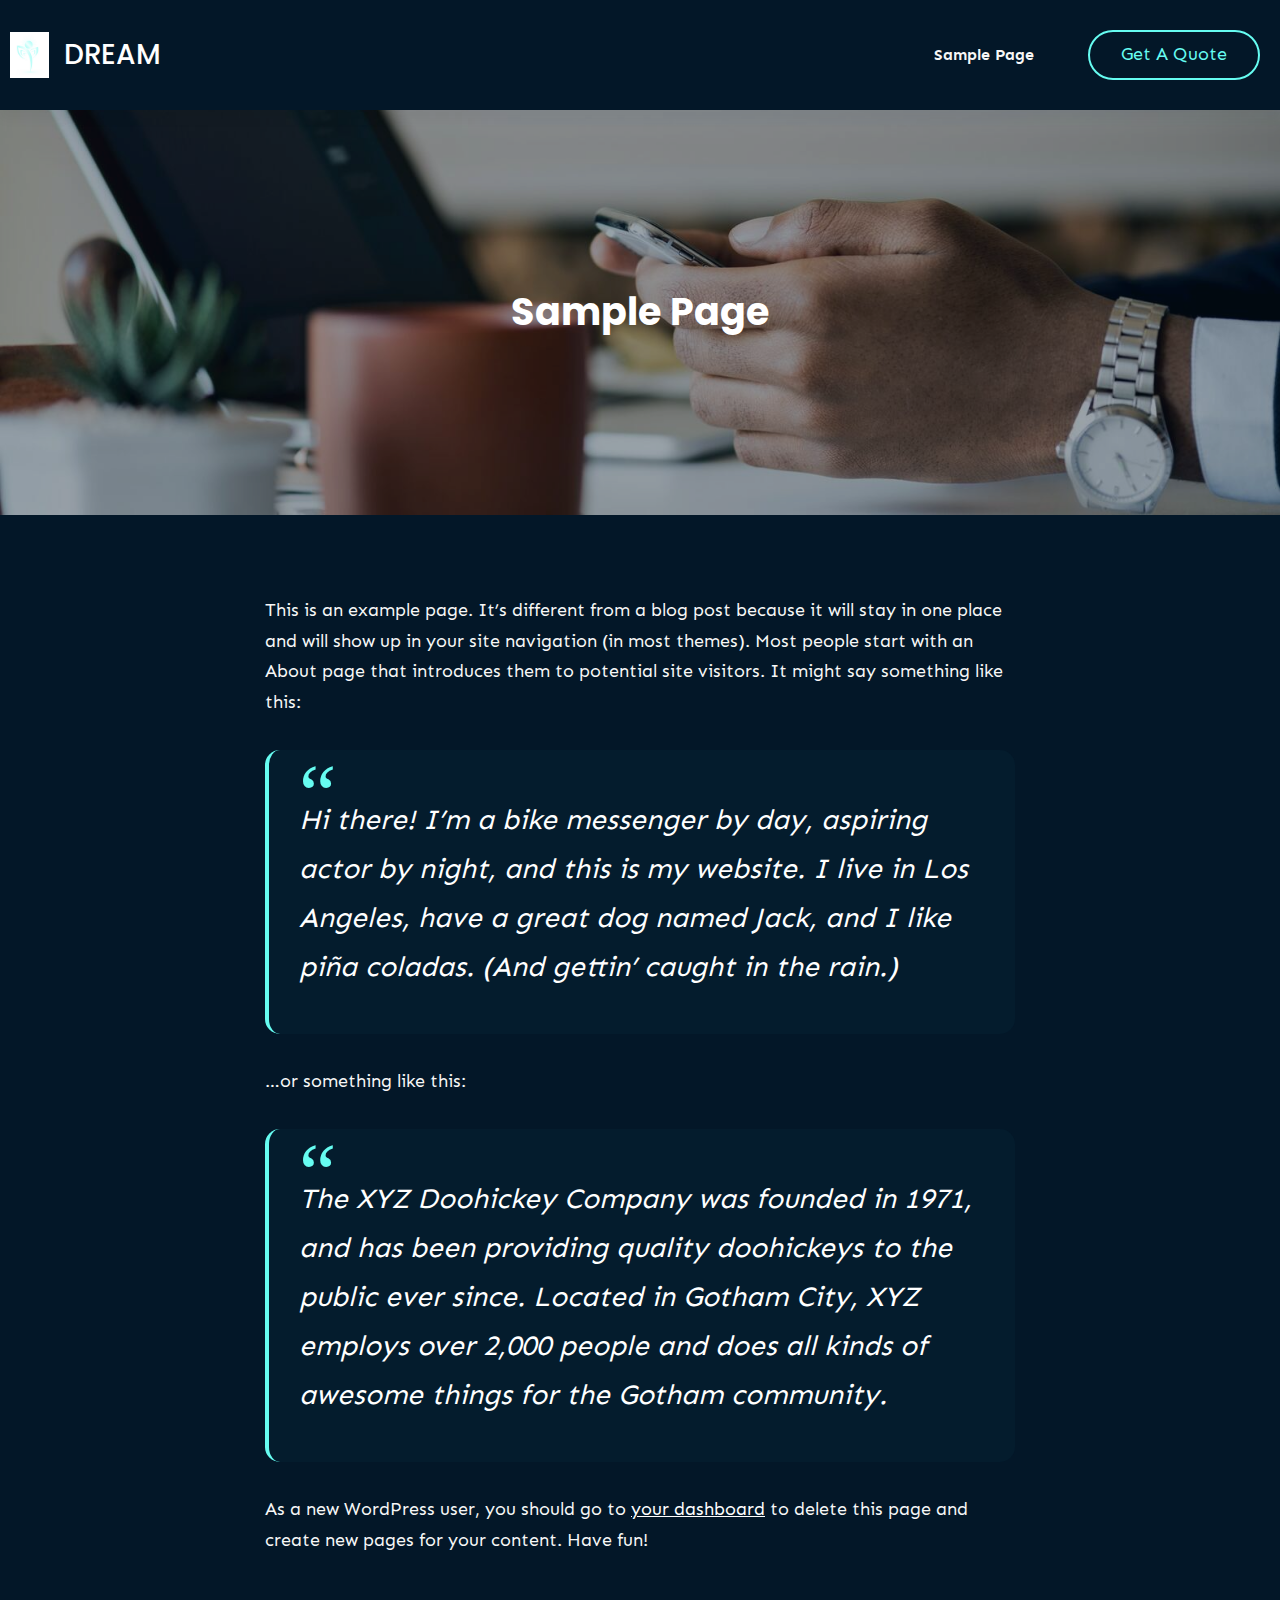
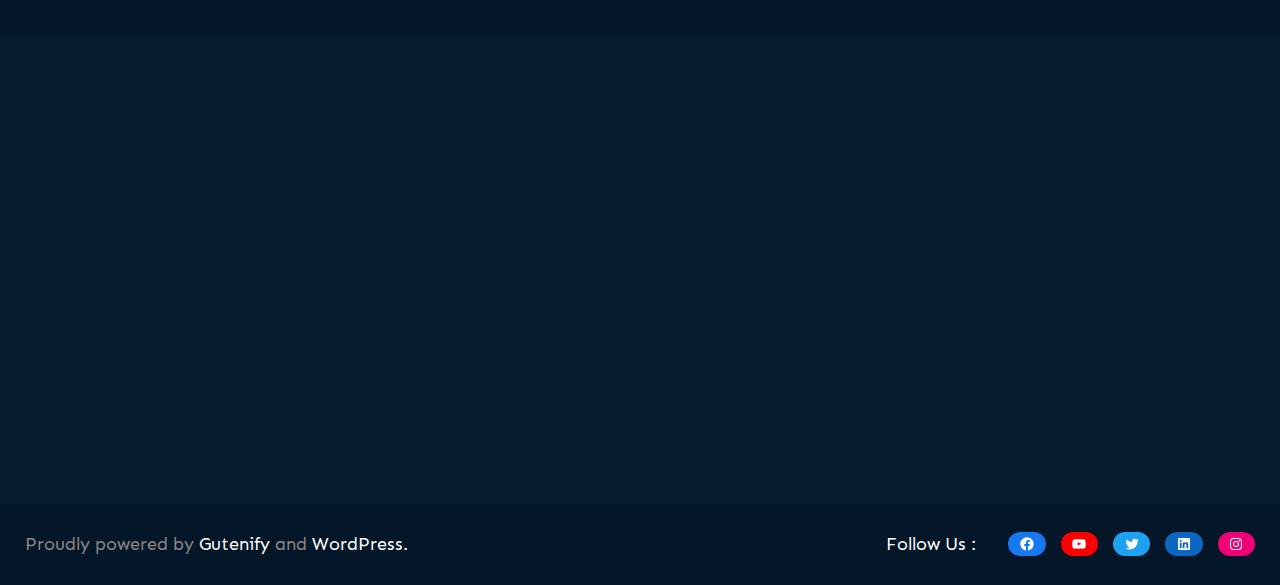
<file: sample-page/index.html>
<!DOCTYPE html>
<html lang="en-US">
<head>
	<meta charset="UTF-8">
	<meta name="viewport" content="width=device-width, initial-scale=1">
<meta name="robots" content="noindex, nofollow">
<title>Sample Page &#8211; DREAM</title>
<link rel="alternate" type="application/rss+xml" title="DREAM &raquo; Feed" href="./../feed/index.html">
<link rel="alternate" type="application/rss+xml" title="DREAM &raquo; Comments Feed" href="./../comments/feed/index.html">
<link rel="alternate" type="application/rss+xml" title="DREAM &raquo; Sample Page Comments Feed" href="./feed/index.html">
<script>
window._wpemojiSettings = {"baseUrl":"https:\/\/s.w.org\/images\/core\/emoji\/14.0.0\/72x72\/","ext":".png","svgUrl":"https:\/\/s.w.org\/images\/core\/emoji\/14.0.0\/svg\/","svgExt":".svg","source":{"concatemoji":".\/\/wp-includes\/js\/wp-emoji-release.min.js?ver=6.2"}};
/*! This file is auto-generated */
!function(e,a,t){var n,r,o,i=a.createElement("canvas"),p=i.getContext&&i.getContext("2d");function s(e,t){p.clearRect(0,0,i.width,i.height),p.fillText(e,0,0);e=i.toDataURL();return p.clearRect(0,0,i.width,i.height),p.fillText(t,0,0),e===i.toDataURL()}function c(e){var t=a.createElement("script");t.src=e,t.defer=t.type="text/javascript",a.getElementsByTagName("head")[0].appendChild(t)}for(o=Array("flag","emoji"),t.supports={everything:!0,everythingExceptFlag:!0},r=0;r<o.length;r++)t.supports[o[r]]=function(e){if(p&&p.fillText)switch(p.textBaseline="top",p.font="600 32px Arial",e){case"flag":return s("🏳️‍⚧️","🏳️​⚧️")?!1:!s("🇺🇳","🇺​🇳")&&!s("🏴󠁧󠁢󠁥󠁮󠁧󠁿","🏴​󠁧​󠁢​󠁥​󠁮​󠁧​󠁿");case"emoji":return!s("🫱🏻‍🫲🏿","🫱🏻​🫲🏿")}return!1}(o[r]),t.supports.everything=t.supports.everything&&t.supports[o[r]],"flag"!==o[r]&&(t.supports.everythingExceptFlag=t.supports.everythingExceptFlag&&t.supports[o[r]]);t.supports.everythingExceptFlag=t.supports.everythingExceptFlag&&!t.supports.flag,t.DOMReady=!1,t.readyCallback=function(){t.DOMReady=!0},t.supports.everything||(n=function(){t.readyCallback()},a.addEventListener?(a.addEventListener("DOMContentLoaded",n,!1),e.addEventListener("load",n,!1)):(e.attachEvent("onload",n),a.attachEvent("onreadystatechange",function(){"complete"===a.readyState&&t.readyCallback()})),(e=t.source||{}).concatemoji?c(e.concatemoji):e.wpemoji&&e.twemoji&&(c(e.twemoji),c(e.wpemoji)))}(window,document,window._wpemojiSettings);
</script>
<style>img.wp-smiley,
img.emoji {
	display: inline !important;
	border: none !important;
	box-shadow: none !important;
	height: 1em !important;
	width: 1em !important;
	margin: 0 0.07em !important;
	vertical-align: -0.1em !important;
	background: none !important;
	padding: 0 !important;
}</style>
	<style id="wp-block-site-logo-inline-css">.wp-block-site-logo{box-sizing:border-box;line-height:0}.wp-block-site-logo a{display:inline-block}.wp-block-site-logo.is-default-size img{height:auto;width:120px}.wp-block-site-logo img{height:auto;max-width:100%}.wp-block-site-logo a,.wp-block-site-logo img{border-radius:inherit}.wp-block-site-logo.aligncenter{margin-left:auto;margin-right:auto;text-align:center}.wp-block-site-logo.is-style-rounded{border-radius:9999px}</style>
<style id="wp-duotone-66fcf1-fff-1-inline-css">.wp-duotone-66fcf1-fff-1 img, .wp-duotone-66fcf1-fff-1 .components-placeholder__illustration, .wp-duotone-66fcf1-fff-1 .components-placeholder::before{filter:url('#wp-duotone-66fcf1-fff-1') !important;}</style>
<style id="wp-block-site-title-inline-css">.wp-block-site-title a{color:inherit}</style>
<style id="wp-block-group-inline-css">.wp-block-group{box-sizing:border-box}
:where(.wp-block-group.has-background){padding:1.25em 2.375em}</style>
<style id="wp-block-navigation-link-inline-css">.wp-block-navigation .wp-block-navigation-item__label{overflow-wrap:break-word;word-break:normal}.wp-block-navigation .wp-block-navigation-item__description{display:none}</style>
<link rel="stylesheet" id="wp-block-navigation-css" href="./../wp-includes/blocks/navigation/style.min.css?ver=6.2" media="all">
<style id="wp-block-navigation-inline-css">.wp-block-navigation{font-family: var(--wp--preset--font-family--sen);font-size: var(--wp--preset--font-size--medium);font-weight: var(--wp--custom--typography--font-weight--medium);}
.wp-block-navigation a:where(:not(.wp-element-button)){color: inherit;text-decoration: none;}
.wp-block-navigation a:where(:not(.wp-element-button)):hover{color: var(--wp--preset--color--secondary);text-decoration: none;}
.wp-block-navigation a:where(:not(.wp-element-button)):focus{color: var(--wp--preset--color--secondary);text-decoration: none;}
.wp-block-navigation a:where(:not(.wp-element-button)):active{color: var(--wp--preset--color--secondary);text-decoration: none;}</style>
<style id="wp-block-button-inline-css">.wp-block-button__link{box-sizing:border-box;cursor:pointer;display:inline-block;text-align:center;word-break:break-word}.wp-block-button__link.aligncenter{text-align:center}.wp-block-button__link.alignright{text-align:right}:where(.wp-block-button__link){border-radius:9999px;box-shadow:none;padding:calc(.667em + 2px) calc(1.333em + 2px);text-decoration:none}.wp-block-button[style*=text-decoration] .wp-block-button__link{text-decoration:inherit}.wp-block-buttons>.wp-block-button.has-custom-width{max-width:none}.wp-block-buttons>.wp-block-button.has-custom-width .wp-block-button__link{width:100%}.wp-block-buttons>.wp-block-button.has-custom-font-size .wp-block-button__link{font-size:inherit}.wp-block-buttons>.wp-block-button.wp-block-button__width-25{width:calc(25% - var(--wp--style--block-gap, .5em)*.75)}.wp-block-buttons>.wp-block-button.wp-block-button__width-50{width:calc(50% - var(--wp--style--block-gap, .5em)*.5)}.wp-block-buttons>.wp-block-button.wp-block-button__width-75{width:calc(75% - var(--wp--style--block-gap, .5em)*.25)}.wp-block-buttons>.wp-block-button.wp-block-button__width-100{flex-basis:100%;width:100%}.wp-block-buttons.is-vertical>.wp-block-button.wp-block-button__width-25{width:25%}.wp-block-buttons.is-vertical>.wp-block-button.wp-block-button__width-50{width:50%}.wp-block-buttons.is-vertical>.wp-block-button.wp-block-button__width-75{width:75%}.wp-block-button.is-style-squared,.wp-block-button__link.wp-block-button.is-style-squared{border-radius:0}.wp-block-button.no-border-radius,.wp-block-button__link.no-border-radius{border-radius:0!important}.wp-block-button .wp-block-button__link.is-style-outline,.wp-block-button.is-style-outline>.wp-block-button__link{border:2px solid;padding:.667em 1.333em}.wp-block-button .wp-block-button__link.is-style-outline:not(.has-text-color),.wp-block-button.is-style-outline>.wp-block-button__link:not(.has-text-color){color:currentColor}.wp-block-button .wp-block-button__link.is-style-outline:not(.has-background),.wp-block-button.is-style-outline>.wp-block-button__link:not(.has-background){background-color:transparent;background-image:none}</style>
<style id="wp-block-buttons-inline-css">.wp-block-buttons.is-vertical{flex-direction:column}.wp-block-buttons.is-vertical>.wp-block-button:last-child{margin-bottom:0}.wp-block-buttons>.wp-block-button{display:inline-block;margin:0}.wp-block-buttons.is-content-justification-left{justify-content:flex-start}.wp-block-buttons.is-content-justification-left.is-vertical{align-items:flex-start}.wp-block-buttons.is-content-justification-center{justify-content:center}.wp-block-buttons.is-content-justification-center.is-vertical{align-items:center}.wp-block-buttons.is-content-justification-right{justify-content:flex-end}.wp-block-buttons.is-content-justification-right.is-vertical{align-items:flex-end}.wp-block-buttons.is-content-justification-space-between{justify-content:space-between}.wp-block-buttons.aligncenter{text-align:center}.wp-block-buttons:not(.is-content-justification-space-between,.is-content-justification-right,.is-content-justification-left,.is-content-justification-center) .wp-block-button.aligncenter{margin-left:auto;margin-right:auto;width:100%}.wp-block-buttons[style*=text-decoration] .wp-block-button,.wp-block-buttons[style*=text-decoration] .wp-block-button__link{text-decoration:inherit}.wp-block-buttons.has-custom-font-size .wp-block-button__link{font-size:inherit}.wp-block-button.aligncenter{text-align:center}</style>
<style id="wp-block-template-part-inline-css">.wp-block-template-part.has-background{margin-bottom:0;margin-top:0;padding:1.25em 2.375em}</style>
<style id="wp-block-post-title-inline-css">.wp-block-post-title{box-sizing:border-box;word-break:break-word}.wp-block-post-title a{display:inline-block}</style>
<link rel="stylesheet" id="wp-block-cover-css" href="./../wp-includes/blocks/cover/style.min.css?ver=6.2" media="all">
<style id="wp-block-paragraph-inline-css">.is-small-text{font-size:.875em}.is-regular-text{font-size:1em}.is-large-text{font-size:2.25em}.is-larger-text{font-size:3em}.has-drop-cap:not(:focus):first-letter{float:left;font-size:8.4em;font-style:normal;font-weight:100;line-height:.68;margin:.05em .1em 0 0;text-transform:uppercase}body.rtl .has-drop-cap:not(:focus):first-letter{float:none;margin-left:.1em}p.has-drop-cap.has-background{overflow:hidden}p.has-background{padding:1.25em 2.375em}:where(p.has-text-color:not(.has-link-color)) a{color:inherit}</style>
<style id="wp-block-quote-inline-css">.wp-block-quote{box-sizing:border-box;overflow-wrap:break-word}.wp-block-quote.is-large:where(:not(.is-style-plain)),.wp-block-quote.is-style-large:where(:not(.is-style-plain)){margin-bottom:1em;padding:0 1em}.wp-block-quote.is-large:where(:not(.is-style-plain)) p,.wp-block-quote.is-style-large:where(:not(.is-style-plain)) p{font-size:1.5em;font-style:italic;line-height:1.6}.wp-block-quote.is-large:where(:not(.is-style-plain)) cite,.wp-block-quote.is-large:where(:not(.is-style-plain)) footer,.wp-block-quote.is-style-large:where(:not(.is-style-plain)) cite,.wp-block-quote.is-style-large:where(:not(.is-style-plain)) footer{font-size:1.125em;text-align:right}
.wp-block-quote{border-left:.25em solid;margin:0 0 1.75em;padding-left:1em}.wp-block-quote cite,.wp-block-quote footer{color:currentColor;font-size:.8125em;font-style:normal;position:relative}.wp-block-quote.has-text-align-right{border-left:none;border-right:.25em solid;padding-left:0;padding-right:1em}.wp-block-quote.has-text-align-center{border:none;padding-left:0}.wp-block-quote.is-large,.wp-block-quote.is-style-large,.wp-block-quote.is-style-plain{border:none}</style>
<style id="wp-block-heading-inline-css">h1.has-background,h2.has-background,h3.has-background,h4.has-background,h5.has-background,h6.has-background{padding:1.25em 2.375em}</style>
<style id="wp-block-categories-inline-css">.wp-block-categories{box-sizing:border-box}.wp-block-categories.alignleft{margin-right:2em}.wp-block-categories.alignright{margin-left:2em}</style>
<style id="wp-block-latest-posts-inline-css">.wp-block-latest-posts{box-sizing:border-box}.wp-block-latest-posts.alignleft{margin-right:2em}.wp-block-latest-posts.alignright{margin-left:2em}.wp-block-latest-posts.wp-block-latest-posts__list{list-style:none;padding-left:0}.wp-block-latest-posts.wp-block-latest-posts__list li{clear:both}.wp-block-latest-posts.is-grid{display:flex;flex-wrap:wrap;padding:0}.wp-block-latest-posts.is-grid li{margin:0 1.25em 1.25em 0;width:100%}@media (min-width:600px){.wp-block-latest-posts.columns-2 li{width:calc(50% - .625em)}.wp-block-latest-posts.columns-2 li:nth-child(2n){margin-right:0}.wp-block-latest-posts.columns-3 li{width:calc(33.33333% - .83333em)}.wp-block-latest-posts.columns-3 li:nth-child(3n){margin-right:0}.wp-block-latest-posts.columns-4 li{width:calc(25% - .9375em)}.wp-block-latest-posts.columns-4 li:nth-child(4n){margin-right:0}.wp-block-latest-posts.columns-5 li{width:calc(20% - 1em)}.wp-block-latest-posts.columns-5 li:nth-child(5n){margin-right:0}.wp-block-latest-posts.columns-6 li{width:calc(16.66667% - 1.04167em)}.wp-block-latest-posts.columns-6 li:nth-child(6n){margin-right:0}}.wp-block-latest-posts__post-author,.wp-block-latest-posts__post-date{display:block;font-size:.8125em}.wp-block-latest-posts__post-excerpt{margin-bottom:1em;margin-top:.5em}.wp-block-latest-posts__featured-image a{display:inline-block}.wp-block-latest-posts__featured-image img{height:auto;max-width:100%;width:auto}.wp-block-latest-posts__featured-image.alignleft{float:left;margin-right:1em}.wp-block-latest-posts__featured-image.alignright{float:right;margin-left:1em}.wp-block-latest-posts__featured-image.aligncenter{margin-bottom:1em;text-align:center}</style>
<style id="wp-block-image-inline-css">.wp-block-image img{height:auto;max-width:100%;vertical-align:bottom}.wp-block-image img,.wp-block-image.has-custom-border img{box-sizing:border-box}.wp-block-image.aligncenter{text-align:center}.wp-block-image.alignfull img,.wp-block-image.alignwide img{height:auto;width:100%}.wp-block-image .aligncenter,.wp-block-image .alignleft,.wp-block-image .alignright,.wp-block-image.aligncenter,.wp-block-image.alignleft,.wp-block-image.alignright{display:table}.wp-block-image .aligncenter>figcaption,.wp-block-image .alignleft>figcaption,.wp-block-image .alignright>figcaption,.wp-block-image.aligncenter>figcaption,.wp-block-image.alignleft>figcaption,.wp-block-image.alignright>figcaption{caption-side:bottom;display:table-caption}.wp-block-image .alignleft{float:left;margin:.5em 1em .5em 0}.wp-block-image .alignright{float:right;margin:.5em 0 .5em 1em}.wp-block-image .aligncenter{margin-left:auto;margin-right:auto}.wp-block-image figcaption{margin-bottom:1em;margin-top:.5em}.wp-block-image .is-style-rounded img,.wp-block-image.is-style-circle-mask img,.wp-block-image.is-style-rounded img{border-radius:9999px}@supports ((-webkit-mask-image:none) or (mask-image:none)) or (-webkit-mask-image:none){.wp-block-image.is-style-circle-mask img{border-radius:0;-webkit-mask-image:url('data:image/svg+xml;utf8,<svg viewBox="0 0 100 100" xmlns="http://www.w3.org/2000/svg"><circle cx="50" cy="50" r="50"/></svg>');mask-image:url('data:image/svg+xml;utf8,<svg viewBox="0 0 100 100" xmlns="http://www.w3.org/2000/svg"><circle cx="50" cy="50" r="50"/></svg>');mask-mode:alpha;-webkit-mask-position:center;mask-position:center;-webkit-mask-repeat:no-repeat;mask-repeat:no-repeat;-webkit-mask-size:contain;mask-size:contain}}.wp-block-image :where(.has-border-color){border-style:solid}.wp-block-image :where([style*=border-top-color]){border-top-style:solid}.wp-block-image :where([style*=border-right-color]){border-right-style:solid}.wp-block-image :where([style*=border-bottom-color]){border-bottom-style:solid}.wp-block-image :where([style*=border-left-color]){border-left-style:solid}.wp-block-image :where([style*=border-width]){border-style:solid}.wp-block-image :where([style*=border-top-width]){border-top-style:solid}.wp-block-image :where([style*=border-right-width]){border-right-style:solid}.wp-block-image :where([style*=border-bottom-width]){border-bottom-style:solid}.wp-block-image :where([style*=border-left-width]){border-left-style:solid}.wp-block-image figure{margin:0}
.wp-block-image figcaption{color:#555;font-size:13px;text-align:center}.is-dark-theme .wp-block-image figcaption{color:hsla(0,0%,100%,.65)}.wp-block-image{margin:0 0 1em}</style>
<style id="wp-duotone-000000-4bbed1-21-inline-css">.wp-duotone-000000-4bbed1-21 img, .wp-duotone-000000-4bbed1-21 .components-placeholder{filter:url('#wp-duotone-000000-4bbed1-21') !important;}</style>
<style id="wp-duotone-000000-4bbed1-23-inline-css">.wp-duotone-000000-4bbed1-23 img, .wp-duotone-000000-4bbed1-23 .components-placeholder{filter:url('#wp-duotone-000000-4bbed1-23') !important;}</style>
<style id="wp-duotone-000000-4bbed1-25-inline-css">.wp-duotone-000000-4bbed1-25 img, .wp-duotone-000000-4bbed1-25 .components-placeholder{filter:url('#wp-duotone-000000-4bbed1-25') !important;}</style>
<style id="wp-duotone-000000-4bbed1-27-inline-css">.wp-duotone-000000-4bbed1-27 img, .wp-duotone-000000-4bbed1-27 .components-placeholder{filter:url('#wp-duotone-000000-4bbed1-27') !important;}</style>
<style id="wp-block-columns-inline-css">.wp-block-columns{align-items:normal!important;box-sizing:border-box;display:flex;flex-wrap:wrap!important;margin-bottom:1.75em}@media (min-width:782px){.wp-block-columns{flex-wrap:nowrap!important}}.wp-block-columns.are-vertically-aligned-top{align-items:flex-start}.wp-block-columns.are-vertically-aligned-center{align-items:center}.wp-block-columns.are-vertically-aligned-bottom{align-items:flex-end}@media (max-width:781px){.wp-block-columns:not(.is-not-stacked-on-mobile)>.wp-block-column{flex-basis:100%!important}}@media (min-width:782px){.wp-block-columns:not(.is-not-stacked-on-mobile)>.wp-block-column{flex-basis:0;flex-grow:1}.wp-block-columns:not(.is-not-stacked-on-mobile)>.wp-block-column[style*=flex-basis]{flex-grow:0}}.wp-block-columns.is-not-stacked-on-mobile{flex-wrap:nowrap!important}.wp-block-columns.is-not-stacked-on-mobile>.wp-block-column{flex-basis:0;flex-grow:1}.wp-block-columns.is-not-stacked-on-mobile>.wp-block-column[style*=flex-basis]{flex-grow:0}:where(.wp-block-columns.has-background){padding:1.25em 2.375em}.wp-block-column{flex-grow:1;min-width:0;overflow-wrap:break-word;word-break:break-word}.wp-block-column.is-vertically-aligned-top{align-self:flex-start}.wp-block-column.is-vertically-aligned-center{align-self:center}.wp-block-column.is-vertically-aligned-bottom{align-self:flex-end}.wp-block-column.is-vertically-aligned-bottom,.wp-block-column.is-vertically-aligned-center,.wp-block-column.is-vertically-aligned-top{width:100%}</style>
<link rel="stylesheet" id="wp-block-social-links-css" href="./../wp-includes/blocks/social-links/style.min.css?ver=6.2" media="all">
<style id="wp-block-library-inline-css">:root{--wp-admin-theme-color:#007cba;--wp-admin-theme-color--rgb:0,124,186;--wp-admin-theme-color-darker-10:#006ba1;--wp-admin-theme-color-darker-10--rgb:0,107,161;--wp-admin-theme-color-darker-20:#005a87;--wp-admin-theme-color-darker-20--rgb:0,90,135;--wp-admin-border-width-focus:2px;--wp-block-synced-color:#7a00df;--wp-block-synced-color--rgb:122,0,223}@media (-webkit-min-device-pixel-ratio:2),(min-resolution:192dpi){:root{--wp-admin-border-width-focus:1.5px}}.wp-element-button{cursor:pointer}:root{--wp--preset--font-size--normal:16px;--wp--preset--font-size--huge:42px}:root .has-very-light-gray-background-color{background-color:#eee}:root .has-very-dark-gray-background-color{background-color:#313131}:root .has-very-light-gray-color{color:#eee}:root .has-very-dark-gray-color{color:#313131}:root .has-vivid-green-cyan-to-vivid-cyan-blue-gradient-background{background:linear-gradient(135deg,#00d084,#0693e3)}:root .has-purple-crush-gradient-background{background:linear-gradient(135deg,#34e2e4,#4721fb 50%,#ab1dfe)}:root .has-hazy-dawn-gradient-background{background:linear-gradient(135deg,#faaca8,#dad0ec)}:root .has-subdued-olive-gradient-background{background:linear-gradient(135deg,#fafae1,#67a671)}:root .has-atomic-cream-gradient-background{background:linear-gradient(135deg,#fdd79a,#004a59)}:root .has-nightshade-gradient-background{background:linear-gradient(135deg,#330968,#31cdcf)}:root .has-midnight-gradient-background{background:linear-gradient(135deg,#020381,#2874fc)}.has-regular-font-size{font-size:1em}.has-larger-font-size{font-size:2.625em}.has-normal-font-size{font-size:var(--wp--preset--font-size--normal)}.has-huge-font-size{font-size:var(--wp--preset--font-size--huge)}.has-text-align-center{text-align:center}.has-text-align-left{text-align:left}.has-text-align-right{text-align:right}#end-resizable-editor-section{display:none}.aligncenter{clear:both}.items-justified-left{justify-content:flex-start}.items-justified-center{justify-content:center}.items-justified-right{justify-content:flex-end}.items-justified-space-between{justify-content:space-between}.screen-reader-text{clip:rect(1px,1px,1px,1px);word-wrap:normal!important;border:0;-webkit-clip-path:inset(50%);clip-path:inset(50%);height:1px;margin:-1px;overflow:hidden;padding:0;position:absolute;width:1px}.screen-reader-text:focus{clip:auto!important;background-color:#ddd;-webkit-clip-path:none;clip-path:none;color:#444;display:block;font-size:1em;height:auto;left:5px;line-height:normal;padding:15px 23px 14px;text-decoration:none;top:5px;width:auto;z-index:100000}html :where(.has-border-color){border-style:solid}html :where([style*=border-top-color]){border-top-style:solid}html :where([style*=border-right-color]){border-right-style:solid}html :where([style*=border-bottom-color]){border-bottom-style:solid}html :where([style*=border-left-color]){border-left-style:solid}html :where([style*=border-width]){border-style:solid}html :where([style*=border-top-width]){border-top-style:solid}html :where([style*=border-right-width]){border-right-style:solid}html :where([style*=border-bottom-width]){border-bottom-style:solid}html :where([style*=border-left-width]){border-left-style:solid}html :where(img[class*=wp-image-]){height:auto;max-width:100%}figure{margin:0 0 1em}html :where(.is-position-sticky){--wp-admin--admin-bar--position-offset:var(--wp-admin--admin-bar--height,0px)}@media screen and (max-width:600px){html :where(.is-position-sticky){--wp-admin--admin-bar--position-offset:0px}}</style>
<link rel="stylesheet" id="font-awesome-css" href="./../wp-content/themes/gutenify-hustle/css/font-awesome/css/all.css?ver=5.15.3" media="all">
<style id="global-styles-inline-css">body{--wp--preset--color--black: #000000;--wp--preset--color--cyan-bluish-gray: #abb8c3;--wp--preset--color--white: #ffffff;--wp--preset--color--pale-pink: #f78da7;--wp--preset--color--vivid-red: #cf2e2e;--wp--preset--color--luminous-vivid-orange: #ff6900;--wp--preset--color--luminous-vivid-amber: #fcb900;--wp--preset--color--light-green-cyan: #7bdcb5;--wp--preset--color--vivid-green-cyan: #00d084;--wp--preset--color--pale-cyan-blue: #8ed1fc;--wp--preset--color--vivid-cyan-blue: #0693e3;--wp--preset--color--vivid-purple: #9b51e0;--wp--preset--color--foreground: #fff;--wp--preset--color--background: #031728;--wp--preset--color--primary: #66fcf1;--wp--preset--color--secondary: #f78550;--wp--preset--color--background-secondary: #041c2d;--wp--preset--color--body-text: #f7f7f7;--wp--preset--color--text-link: #10172b;--wp--preset--color--border: #47b2ab;--wp--preset--color--tertiary: #c3d9e7;--wp--preset--color--input-field: #03293b;--wp--preset--color--boulder: #777;--wp--preset--color--coffee: #7d6043;--wp--preset--color--cyan: #25d6a2;--wp--preset--color--dark-blue: #1b67cc;--wp--preset--color--sky-blue: #30b4da;--wp--preset--color--dark-green: #0fb36c;--wp--preset--color--lite-green: #6ba518;--wp--preset--color--purple: #c74a73;--wp--preset--color--dark-purple: #9261c6;--wp--preset--color--orange: #f78550;--wp--preset--color--lite-red: #f9556d;--wp--preset--color--hexadecimal: #27808c;--wp--preset--color--pink: #ff6b98;--wp--preset--gradient--vivid-cyan-blue-to-vivid-purple: linear-gradient(135deg,rgba(6,147,227,1) 0%,rgb(155,81,224) 100%);--wp--preset--gradient--light-green-cyan-to-vivid-green-cyan: linear-gradient(135deg,rgb(122,220,180) 0%,rgb(0,208,130) 100%);--wp--preset--gradient--luminous-vivid-amber-to-luminous-vivid-orange: linear-gradient(135deg,rgba(252,185,0,1) 0%,rgba(255,105,0,1) 100%);--wp--preset--gradient--luminous-vivid-orange-to-vivid-red: linear-gradient(135deg,rgba(255,105,0,1) 0%,rgb(207,46,46) 100%);--wp--preset--gradient--very-light-gray-to-cyan-bluish-gray: linear-gradient(135deg,rgb(238,238,238) 0%,rgb(169,184,195) 100%);--wp--preset--gradient--cool-to-warm-spectrum: linear-gradient(135deg,rgb(74,234,220) 0%,rgb(151,120,209) 20%,rgb(207,42,186) 40%,rgb(238,44,130) 60%,rgb(251,105,98) 80%,rgb(254,248,76) 100%);--wp--preset--gradient--blush-light-purple: linear-gradient(135deg,rgb(255,206,236) 0%,rgb(152,150,240) 100%);--wp--preset--gradient--blush-bordeaux: linear-gradient(135deg,rgb(254,205,165) 0%,rgb(254,45,45) 50%,rgb(107,0,62) 100%);--wp--preset--gradient--luminous-dusk: linear-gradient(135deg,rgb(255,203,112) 0%,rgb(199,81,192) 50%,rgb(65,88,208) 100%);--wp--preset--gradient--pale-ocean: linear-gradient(135deg,rgb(255,245,203) 0%,rgb(182,227,212) 50%,rgb(51,167,181) 100%);--wp--preset--gradient--electric-grass: linear-gradient(135deg,rgb(202,248,128) 0%,rgb(113,206,126) 100%);--wp--preset--gradient--midnight: linear-gradient(135deg,rgb(2,3,129) 0%,rgb(40,116,252) 100%);--wp--preset--gradient--vertical-secondary-to-tertiary: linear-gradient(to bottom,var(--wp--preset--color--secondary) 0%,var(--wp--preset--color--tertiary) 100%);--wp--preset--gradient--vertical-secondary-to-background: linear-gradient(to bottom,var(--wp--preset--color--secondary) 0%,var(--wp--preset--color--background) 100%);--wp--preset--gradient--vertical-tertiary-to-background: linear-gradient(to bottom,var(--wp--preset--color--tertiary) 0%,var(--wp--preset--color--background) 100%);--wp--preset--gradient--diagonal-primary-to-foreground: linear-gradient(to bottom right,var(--wp--preset--color--primary) 0%,var(--wp--preset--color--foreground) 100%);--wp--preset--gradient--diagonal-secondary-to-background: linear-gradient(to bottom right,var(--wp--preset--color--secondary) 50%,var(--wp--preset--color--background) 50%);--wp--preset--gradient--diagonal-background-to-secondary: linear-gradient(to bottom right,var(--wp--preset--color--background) 50%,var(--wp--preset--color--secondary) 50%);--wp--preset--gradient--diagonal-tertiary-to-background: linear-gradient(to bottom right,var(--wp--preset--color--tertiary) 50%,var(--wp--preset--color--background) 50%);--wp--preset--gradient--diagonal-background-to-tertiary: linear-gradient(to bottom right,var(--wp--preset--color--background) 50%,var(--wp--preset--color--tertiary) 50%);--wp--preset--duotone--dark-grayscale: url('#wp-duotone-dark-grayscale');--wp--preset--duotone--grayscale: url('#wp-duotone-grayscale');--wp--preset--duotone--purple-yellow: url('#wp-duotone-purple-yellow');--wp--preset--duotone--blue-red: url('#wp-duotone-blue-red');--wp--preset--duotone--midnight: url('#wp-duotone-midnight');--wp--preset--duotone--magenta-yellow: url('#wp-duotone-magenta-yellow');--wp--preset--duotone--purple-green: url('#wp-duotone-purple-green');--wp--preset--duotone--blue-orange: url('#wp-duotone-blue-orange');--wp--preset--duotone--foreground-and-background: url('#wp-duotone-foreground-and-background');--wp--preset--duotone--foreground-and-secondary: url('#wp-duotone-foreground-and-secondary');--wp--preset--duotone--foreground-and-tertiary: url('#wp-duotone-foreground-and-tertiary');--wp--preset--duotone--primary-and-background: url('#wp-duotone-primary-and-background');--wp--preset--duotone--primary-and-secondary: url('#wp-duotone-primary-and-secondary');--wp--preset--duotone--primary-and-tertiary: url('#wp-duotone-primary-and-tertiary');--wp--preset--font-size--small: 1rem;--wp--preset--font-size--medium: 1.75rem;--wp--preset--font-size--large: clamp(1.75rem, 3vw, 2.375rem);--wp--preset--font-size--x-large: 42px;--wp--preset--font-size--slider-title: clamp(25px,3vw,45px);--wp--preset--font-size--normal: 1.1rem;--wp--preset--font-size--huge: clamp(2.5rem, 4vw, 3rem);--wp--preset--font-size--gigantic: clamp(3rem, 6vw, 4rem);--wp--preset--font-size--colossal: clamp(4rem, 8vw, 6.25rem);--wp--preset--font-family--system: -apple-system,BlinkMacSystemFont,"Segoe UI",Roboto,Oxygen-Sans,Ubuntu,Cantarell,"Helvetica Neue",sans-serif;--wp--preset--font-family--poppins: 'Poppins', sans-serif;--wp--preset--font-family--sen: 'Sen', sans-serif;--wp--preset--spacing--20: 0.44rem;--wp--preset--spacing--30: 0.67rem;--wp--preset--spacing--40: 1rem;--wp--preset--spacing--50: 1.5rem;--wp--preset--spacing--60: 2.25rem;--wp--preset--spacing--70: 3.38rem;--wp--preset--spacing--80: 5.06rem;--wp--preset--shadow--natural: 6px 6px 9px rgba(0, 0, 0, 0.2);--wp--preset--shadow--deep: 12px 12px 50px rgba(0, 0, 0, 0.4);--wp--preset--shadow--sharp: 6px 6px 0px rgba(0, 0, 0, 0.2);--wp--preset--shadow--outlined: 6px 6px 0px -3px rgba(255, 255, 255, 1), 6px 6px rgba(0, 0, 0, 1);--wp--preset--shadow--crisp: 6px 6px 0px rgba(0, 0, 0, 1);--wp--custom--spacing--small: max(1.25rem, 5vw);--wp--custom--spacing--medium: clamp(2rem, 8vw, calc(4 * var(--wp--style--block-gap)));--wp--custom--spacing--large: clamp(4rem, 10vw, 8rem);--wp--custom--typography--font-size--heading-one: clamp(36px,3vw,45px);--wp--custom--typography--font-size--heading-two: clamp(28px,2.6vw,32px);--wp--custom--typography--font-size--heading-three: clamp(20px,1.9vw,22px);--wp--custom--typography--font-size--heading-four: clamp(18px,1.5vw,20px);--wp--custom--typography--font-size--heading-five: clamp(22px,1.3vw,18px);--wp--custom--typography--font-size--heading-six: 16px;--wp--custom--typography--line-height--heading-one: 1.38;--wp--custom--typography--line-height--heading-two: 1.43;--wp--custom--typography--line-height--heading-three: 1.36;--wp--custom--typography--line-height--heading-four: 1.5;--wp--custom--typography--line-height--heading-five: 1.458333333333333;--wp--custom--typography--line-height--heading-six: 1.56;--wp--custom--typography--line-height--paragraph: 1.75;--wp--custom--typography--line-height--extra-small: 21px;--wp--custom--typography--line-height--small: 28px;--wp--custom--typography--line-height--normal: normal;--wp--custom--typography--font-weight--light: 300;--wp--custom--typography--font-weight--normal: 400;--wp--custom--typography--font-weight--medium: 500;--wp--custom--typography--font-weight--semi-bold: 600;--wp--custom--typography--font-weight--bold: 700;--wp--custom--typography--font-weight--extra-bold: 900;--wp--custom--gap--baseline: 15px;--wp--custom--gap--horizontal: min(30px, 5vw);--wp--custom--gap--vertical: min(30px, 5vw);}body { margin: 0;--wp--style--global--content-size: 750px;--wp--style--global--wide-size: 1300px; }.wp-site-blocks > .alignleft { float: left; margin-right: 2em; }.wp-site-blocks > .alignright { float: right; margin-left: 2em; }.wp-site-blocks > .aligncenter { justify-content: center; margin-left: auto; margin-right: auto; }.wp-site-blocks > * { margin-block-start: 0; margin-block-end: 0; }.wp-site-blocks > * + * { margin-block-start: 2rem; }body { --wp--style--block-gap: 2rem; }body .is-layout-flow > *{margin-block-start: 0;margin-block-end: 0;}body .is-layout-flow > * + *{margin-block-start: 2rem;margin-block-end: 0;}body .is-layout-constrained > *{margin-block-start: 0;margin-block-end: 0;}body .is-layout-constrained > * + *{margin-block-start: 2rem;margin-block-end: 0;}body .is-layout-flex{gap: 2rem;}body .is-layout-flow > .alignleft{float: left;margin-inline-start: 0;margin-inline-end: 2em;}body .is-layout-flow > .alignright{float: right;margin-inline-start: 2em;margin-inline-end: 0;}body .is-layout-flow > .aligncenter{margin-left: auto !important;margin-right: auto !important;}body .is-layout-constrained > .alignleft{float: left;margin-inline-start: 0;margin-inline-end: 2em;}body .is-layout-constrained > .alignright{float: right;margin-inline-start: 2em;margin-inline-end: 0;}body .is-layout-constrained > .aligncenter{margin-left: auto !important;margin-right: auto !important;}body .is-layout-constrained > :where(:not(.alignleft):not(.alignright):not(.alignfull)){max-width: var(--wp--style--global--content-size);margin-left: auto !important;margin-right: auto !important;}body .is-layout-constrained > .alignwide{max-width: var(--wp--style--global--wide-size);}body .is-layout-flex{display: flex;}body .is-layout-flex{flex-wrap: wrap;align-items: center;}body .is-layout-flex > *{margin: 0;}body{background-color: var(--wp--preset--color--background);color: var(--wp--preset--color--body-text);font-family: var(--wp--preset--font-family--sen);font-size: var(--wp--preset--font-size--normal);font-weight: var(--wp--custom--typography--font-weight--normal);line-height: var(--wp--custom--typography--line-height--paragraph);margin-top: 0px;margin-right: 0px;margin-bottom: 0px;margin-left: 0px;padding-top: 0px;padding-right: 0px;padding-bottom: 0px;padding-left: 0px;}a:where(:not(.wp-element-button)){color: var(--wp--preset--color--white);text-decoration: underline;}a:where(:not(.wp-element-button)):hover{color: var(--wp--preset--color--primary);text-decoration: none;}a:where(:not(.wp-element-button)):focus{color: var(--wp--preset--color--primary);text-decoration: none;}a:where(:not(.wp-element-button)):active{color: var(--wp--preset--color--primary);text-decoration: none;}h1{color: var(--wp--preset--color--foreground);font-family: var(--wp--preset--font-family--poppins);font-size: var(--wp--custom--typography--font-size--heading-one);font-weight: var(--wp--custom--typography--font-weight--bold);line-height: var(--wp--custom--typography--line-height--heading-one);margin-top: 0;margin-bottom: 0.625rem;}h2{color: var(--wp--preset--color--foreground);font-family: var(--wp--preset--font-family--sen);font-size: var(--wp--custom--typography--font-size--heading-two);font-weight: var(--wp--custom--typography--font-weight--bold);line-height: var(--wp--custom--typography--line-height--heading-two);margin-top: 0;margin-bottom: 0.625rem;}h3{color: var(--wp--preset--color--foreground);font-family: var(--wp--preset--font-family--sen);font-size: var(--wp--custom--typography--font-size--heading-three);font-weight: var(--wp--custom--typography--font-weight--bold);line-height: var(--wp--custom--typography--line-height--heading-three);margin-top: 0;margin-bottom: 0.625rem;}h4{color: var(--wp--preset--color--foreground);font-family: var(--wp--preset--font-family--sen);font-size: var(--wp--custom--typography--font-size--heading-four);font-weight: var(--wp--custom--typography--font-weight--bold);line-height: var(--wp--custom--typography--line-height--heading-four);margin-top: 0;margin-bottom: 0.625rem;}h5{color: var(--wp--preset--color--foreground);font-family: var(--wp--preset--font-family--sen);font-size: var(--wp--custom--typography--font-size--heading-five);font-weight: var(--wp--custom--typography--font-weight--bold);line-height: var(--wp--custom--typography--line-height--heading-five);margin-top: 0;margin-bottom: 0.625rem;}h6{color: var(--wp--preset--color--foreground);font-family: var(--wp--preset--font-family--sen);font-size: var(--wp--custom--typography--font-size--heading-six);font-weight: var(--wp--custom--typography--font-weight--bold);line-height: var(--wp--custom--typography--line-height--heading-six);margin-top: 0;margin-bottom: 0.625rem;}.wp-element-button, .wp-block-button__link{background-color: var(--wp--preset--color--primary);border-radius: 100px;border-width: 0px;color: var(--wp--preset--color--black);font-family: inherit;font-size: var(--wp--preset--font-size--normal);font-weight: var(--wp--custom--typography--font-weight--medium);line-height: 1.7;padding-top: 10px;padding-right: 30px;padding-bottom: 10px;padding-left: 30px;text-decoration: none;}.wp-element-button:visited, .wp-block-button__link:visited{background-color: var(--wp--preset--color--primary);color: var(--wp--preset--color--black);}.wp-element-button:hover, .wp-block-button__link:hover{background-color: var(--wp--preset--color--secondary);color: var(--wp--preset--color--black);}.wp-element-button:focus, .wp-block-button__link:focus{background-color: var(--wp--preset--color--secondary);color: var(--wp--preset--color--black);}.wp-element-button:active, .wp-block-button__link:active{background-color: var(--wp--preset--color--secondary);color: var(--wp--preset--color--black);}.has-black-color{color: var(--wp--preset--color--black) !important;}.has-cyan-bluish-gray-color{color: var(--wp--preset--color--cyan-bluish-gray) !important;}.has-white-color{color: var(--wp--preset--color--white) !important;}.has-pale-pink-color{color: var(--wp--preset--color--pale-pink) !important;}.has-vivid-red-color{color: var(--wp--preset--color--vivid-red) !important;}.has-luminous-vivid-orange-color{color: var(--wp--preset--color--luminous-vivid-orange) !important;}.has-luminous-vivid-amber-color{color: var(--wp--preset--color--luminous-vivid-amber) !important;}.has-light-green-cyan-color{color: var(--wp--preset--color--light-green-cyan) !important;}.has-vivid-green-cyan-color{color: var(--wp--preset--color--vivid-green-cyan) !important;}.has-pale-cyan-blue-color{color: var(--wp--preset--color--pale-cyan-blue) !important;}.has-vivid-cyan-blue-color{color: var(--wp--preset--color--vivid-cyan-blue) !important;}.has-vivid-purple-color{color: var(--wp--preset--color--vivid-purple) !important;}.has-foreground-color{color: var(--wp--preset--color--foreground) !important;}.has-background-color{color: var(--wp--preset--color--background) !important;}.has-primary-color{color: var(--wp--preset--color--primary) !important;}.has-secondary-color{color: var(--wp--preset--color--secondary) !important;}.has-background-secondary-color{color: var(--wp--preset--color--background-secondary) !important;}.has-body-text-color{color: var(--wp--preset--color--body-text) !important;}.has-text-link-color{color: var(--wp--preset--color--text-link) !important;}.has-border-color{color: var(--wp--preset--color--border) !important;}.has-tertiary-color{color: var(--wp--preset--color--tertiary) !important;}.has-input-field-color{color: var(--wp--preset--color--input-field) !important;}.has-boulder-color{color: var(--wp--preset--color--boulder) !important;}.has-coffee-color{color: var(--wp--preset--color--coffee) !important;}.has-cyan-color{color: var(--wp--preset--color--cyan) !important;}.has-dark-blue-color{color: var(--wp--preset--color--dark-blue) !important;}.has-sky-blue-color{color: var(--wp--preset--color--sky-blue) !important;}.has-dark-green-color{color: var(--wp--preset--color--dark-green) !important;}.has-lite-green-color{color: var(--wp--preset--color--lite-green) !important;}.has-purple-color{color: var(--wp--preset--color--purple) !important;}.has-dark-purple-color{color: var(--wp--preset--color--dark-purple) !important;}.has-orange-color{color: var(--wp--preset--color--orange) !important;}.has-lite-red-color{color: var(--wp--preset--color--lite-red) !important;}.has-hexadecimal-color{color: var(--wp--preset--color--hexadecimal) !important;}.has-pink-color{color: var(--wp--preset--color--pink) !important;}.has-black-background-color{background-color: var(--wp--preset--color--black) !important;}.has-cyan-bluish-gray-background-color{background-color: var(--wp--preset--color--cyan-bluish-gray) !important;}.has-white-background-color{background-color: var(--wp--preset--color--white) !important;}.has-pale-pink-background-color{background-color: var(--wp--preset--color--pale-pink) !important;}.has-vivid-red-background-color{background-color: var(--wp--preset--color--vivid-red) !important;}.has-luminous-vivid-orange-background-color{background-color: var(--wp--preset--color--luminous-vivid-orange) !important;}.has-luminous-vivid-amber-background-color{background-color: var(--wp--preset--color--luminous-vivid-amber) !important;}.has-light-green-cyan-background-color{background-color: var(--wp--preset--color--light-green-cyan) !important;}.has-vivid-green-cyan-background-color{background-color: var(--wp--preset--color--vivid-green-cyan) !important;}.has-pale-cyan-blue-background-color{background-color: var(--wp--preset--color--pale-cyan-blue) !important;}.has-vivid-cyan-blue-background-color{background-color: var(--wp--preset--color--vivid-cyan-blue) !important;}.has-vivid-purple-background-color{background-color: var(--wp--preset--color--vivid-purple) !important;}.has-foreground-background-color{background-color: var(--wp--preset--color--foreground) !important;}.has-background-background-color{background-color: var(--wp--preset--color--background) !important;}.has-primary-background-color{background-color: var(--wp--preset--color--primary) !important;}.has-secondary-background-color{background-color: var(--wp--preset--color--secondary) !important;}.has-background-secondary-background-color{background-color: var(--wp--preset--color--background-secondary) !important;}.has-body-text-background-color{background-color: var(--wp--preset--color--body-text) !important;}.has-text-link-background-color{background-color: var(--wp--preset--color--text-link) !important;}.has-border-background-color{background-color: var(--wp--preset--color--border) !important;}.has-tertiary-background-color{background-color: var(--wp--preset--color--tertiary) !important;}.has-input-field-background-color{background-color: var(--wp--preset--color--input-field) !important;}.has-boulder-background-color{background-color: var(--wp--preset--color--boulder) !important;}.has-coffee-background-color{background-color: var(--wp--preset--color--coffee) !important;}.has-cyan-background-color{background-color: var(--wp--preset--color--cyan) !important;}.has-dark-blue-background-color{background-color: var(--wp--preset--color--dark-blue) !important;}.has-sky-blue-background-color{background-color: var(--wp--preset--color--sky-blue) !important;}.has-dark-green-background-color{background-color: var(--wp--preset--color--dark-green) !important;}.has-lite-green-background-color{background-color: var(--wp--preset--color--lite-green) !important;}.has-purple-background-color{background-color: var(--wp--preset--color--purple) !important;}.has-dark-purple-background-color{background-color: var(--wp--preset--color--dark-purple) !important;}.has-orange-background-color{background-color: var(--wp--preset--color--orange) !important;}.has-lite-red-background-color{background-color: var(--wp--preset--color--lite-red) !important;}.has-hexadecimal-background-color{background-color: var(--wp--preset--color--hexadecimal) !important;}.has-pink-background-color{background-color: var(--wp--preset--color--pink) !important;}.has-black-border-color{border-color: var(--wp--preset--color--black) !important;}.has-cyan-bluish-gray-border-color{border-color: var(--wp--preset--color--cyan-bluish-gray) !important;}.has-white-border-color{border-color: var(--wp--preset--color--white) !important;}.has-pale-pink-border-color{border-color: var(--wp--preset--color--pale-pink) !important;}.has-vivid-red-border-color{border-color: var(--wp--preset--color--vivid-red) !important;}.has-luminous-vivid-orange-border-color{border-color: var(--wp--preset--color--luminous-vivid-orange) !important;}.has-luminous-vivid-amber-border-color{border-color: var(--wp--preset--color--luminous-vivid-amber) !important;}.has-light-green-cyan-border-color{border-color: var(--wp--preset--color--light-green-cyan) !important;}.has-vivid-green-cyan-border-color{border-color: var(--wp--preset--color--vivid-green-cyan) !important;}.has-pale-cyan-blue-border-color{border-color: var(--wp--preset--color--pale-cyan-blue) !important;}.has-vivid-cyan-blue-border-color{border-color: var(--wp--preset--color--vivid-cyan-blue) !important;}.has-vivid-purple-border-color{border-color: var(--wp--preset--color--vivid-purple) !important;}.has-foreground-border-color{border-color: var(--wp--preset--color--foreground) !important;}.has-background-border-color{border-color: var(--wp--preset--color--background) !important;}.has-primary-border-color{border-color: var(--wp--preset--color--primary) !important;}.has-secondary-border-color{border-color: var(--wp--preset--color--secondary) !important;}.has-background-secondary-border-color{border-color: var(--wp--preset--color--background-secondary) !important;}.has-body-text-border-color{border-color: var(--wp--preset--color--body-text) !important;}.has-text-link-border-color{border-color: var(--wp--preset--color--text-link) !important;}.has-border-border-color{border-color: var(--wp--preset--color--border) !important;}.has-tertiary-border-color{border-color: var(--wp--preset--color--tertiary) !important;}.has-input-field-border-color{border-color: var(--wp--preset--color--input-field) !important;}.has-boulder-border-color{border-color: var(--wp--preset--color--boulder) !important;}.has-coffee-border-color{border-color: var(--wp--preset--color--coffee) !important;}.has-cyan-border-color{border-color: var(--wp--preset--color--cyan) !important;}.has-dark-blue-border-color{border-color: var(--wp--preset--color--dark-blue) !important;}.has-sky-blue-border-color{border-color: var(--wp--preset--color--sky-blue) !important;}.has-dark-green-border-color{border-color: var(--wp--preset--color--dark-green) !important;}.has-lite-green-border-color{border-color: var(--wp--preset--color--lite-green) !important;}.has-purple-border-color{border-color: var(--wp--preset--color--purple) !important;}.has-dark-purple-border-color{border-color: var(--wp--preset--color--dark-purple) !important;}.has-orange-border-color{border-color: var(--wp--preset--color--orange) !important;}.has-lite-red-border-color{border-color: var(--wp--preset--color--lite-red) !important;}.has-hexadecimal-border-color{border-color: var(--wp--preset--color--hexadecimal) !important;}.has-pink-border-color{border-color: var(--wp--preset--color--pink) !important;}.has-vivid-cyan-blue-to-vivid-purple-gradient-background{background: var(--wp--preset--gradient--vivid-cyan-blue-to-vivid-purple) !important;}.has-light-green-cyan-to-vivid-green-cyan-gradient-background{background: var(--wp--preset--gradient--light-green-cyan-to-vivid-green-cyan) !important;}.has-luminous-vivid-amber-to-luminous-vivid-orange-gradient-background{background: var(--wp--preset--gradient--luminous-vivid-amber-to-luminous-vivid-orange) !important;}.has-luminous-vivid-orange-to-vivid-red-gradient-background{background: var(--wp--preset--gradient--luminous-vivid-orange-to-vivid-red) !important;}.has-very-light-gray-to-cyan-bluish-gray-gradient-background{background: var(--wp--preset--gradient--very-light-gray-to-cyan-bluish-gray) !important;}.has-cool-to-warm-spectrum-gradient-background{background: var(--wp--preset--gradient--cool-to-warm-spectrum) !important;}.has-blush-light-purple-gradient-background{background: var(--wp--preset--gradient--blush-light-purple) !important;}.has-blush-bordeaux-gradient-background{background: var(--wp--preset--gradient--blush-bordeaux) !important;}.has-luminous-dusk-gradient-background{background: var(--wp--preset--gradient--luminous-dusk) !important;}.has-pale-ocean-gradient-background{background: var(--wp--preset--gradient--pale-ocean) !important;}.has-electric-grass-gradient-background{background: var(--wp--preset--gradient--electric-grass) !important;}.has-midnight-gradient-background{background: var(--wp--preset--gradient--midnight) !important;}.has-vertical-secondary-to-tertiary-gradient-background{background: var(--wp--preset--gradient--vertical-secondary-to-tertiary) !important;}.has-vertical-secondary-to-background-gradient-background{background: var(--wp--preset--gradient--vertical-secondary-to-background) !important;}.has-vertical-tertiary-to-background-gradient-background{background: var(--wp--preset--gradient--vertical-tertiary-to-background) !important;}.has-diagonal-primary-to-foreground-gradient-background{background: var(--wp--preset--gradient--diagonal-primary-to-foreground) !important;}.has-diagonal-secondary-to-background-gradient-background{background: var(--wp--preset--gradient--diagonal-secondary-to-background) !important;}.has-diagonal-background-to-secondary-gradient-background{background: var(--wp--preset--gradient--diagonal-background-to-secondary) !important;}.has-diagonal-tertiary-to-background-gradient-background{background: var(--wp--preset--gradient--diagonal-tertiary-to-background) !important;}.has-diagonal-background-to-tertiary-gradient-background{background: var(--wp--preset--gradient--diagonal-background-to-tertiary) !important;}.has-small-font-size{font-size: var(--wp--preset--font-size--small) !important;}.has-medium-font-size{font-size: var(--wp--preset--font-size--medium) !important;}.has-large-font-size{font-size: var(--wp--preset--font-size--large) !important;}.has-x-large-font-size{font-size: var(--wp--preset--font-size--x-large) !important;}.has-slider-title-font-size{font-size: var(--wp--preset--font-size--slider-title) !important;}.has-normal-font-size{font-size: var(--wp--preset--font-size--normal) !important;}.has-huge-font-size{font-size: var(--wp--preset--font-size--huge) !important;}.has-gigantic-font-size{font-size: var(--wp--preset--font-size--gigantic) !important;}.has-colossal-font-size{font-size: var(--wp--preset--font-size--colossal) !important;}.has-system-font-family{font-family: var(--wp--preset--font-family--system) !important;}.has-poppins-font-family{font-family: var(--wp--preset--font-family--poppins) !important;}.has-sen-font-family{font-family: var(--wp--preset--font-family--sen) !important;}
body{--wp--custom--core-button--spacing--padding--left: 30px;--wp--custom--core-button--spacing--padding--right: 30px;--wp--custom--core-button--spacing--padding--top: 10px;--wp--custom--core-button--spacing--padding--bottom: 10px;--wp--custom--core-button--color--background: var(--wp--preset--color--primary);--wp--custom--core-button--color: var(--wp--preset--color--black);--wp--custom--core-button--border--width: 0px;--wp--custom--core-button--border-radius--top-left: 100px;--wp--custom--core-button--border-radius--top-right: 100px;--wp--custom--core-button--border-radius--bottom-left: 100px;--wp--custom--core-button--border-radius--bottom-right: 100px;--wp--custom--core-button--typography--font-size: var(--wp--preset--font-size--normal);--wp--custom--core-button--typography--font-weight: var(--wp--custom--typography--font-weight--medium);--wp--custom--core-button--hover--color--background: var(--wp--preset--color--secondary);--wp--custom--core-button--hover--color: var(--wp--preset--color--black);}</style>
<style id="core-block-supports-inline-css">.wp-elements-cd1644721110d1562ffba06481d2e2a6 a{color:var(--wp--preset--color--light);}.wp-container-2.wp-container-2{flex-wrap:nowrap;gap:15px;justify-content:flex-start;}.wp-container-6.wp-container-6{flex-wrap:nowrap;gap:var(--wp--preset--spacing--70);}.wp-container-7.wp-container-7{gap:10px;justify-content:space-between;}.wp-container-22.wp-container-22{flex-wrap:nowrap;gap:5px;}.wp-container-29.wp-container-29{gap:20px;}.wp-container-31.wp-container-31{flex-wrap:nowrap;}.wp-elements-4175152850c0c8c7c0e591b6ff8ae2f9 a{color:var(--wp--preset--color--foreground);}.wp-container-33.wp-container-33{gap:15px 15px;justify-content:flex-start;}.wp-container-34.wp-container-34{justify-content:center;}.wp-container-35.wp-container-35{justify-content:space-between;}.wp-container-4.wp-container-4,.wp-container-5.wp-container-5{justify-content:flex-start;}.wp-container-9.wp-container-9 > *,.wp-container-32.wp-container-32 > *{margin-block-start:0;margin-block-end:0;}.wp-container-9.wp-container-9.wp-container-9.wp-container-9 > * + *,.wp-container-32.wp-container-32.wp-container-32.wp-container-32 > * + *{margin-block-start:0px;margin-block-end:0;}.wp-container-24.wp-container-24,.wp-container-26.wp-container-26,.wp-container-28.wp-container-28{flex-wrap:nowrap;gap:10px;}</style>
<link rel="stylesheet" id="gutenify-animate-css" href="./../wp-content/themes/gutenify-hustle/css/animate.css?ver=1682184065" media="all">
<link rel="stylesheet" id="gutenify-hustle-fonts-css" href="./../wp-content/fonts/26107aa87296800c2046ee75cbefb8ff.css" media="all">
<link rel="stylesheet" id="gutenify-hustle-style-css" href="./../wp-content/themes/gutenify-hustle/style.css?ver=20230422-172105" media="all">
<link rel="stylesheet" id="gutenify-hustle-theme-style-css" href="./../wp-content/themes/gutenify-hustle/css/theme-style.css?ver=20230422-172105" media="all">
<script src="./../wp-includes/blocks/navigation/view.min.js?ver=c24330f635f5cb9d5e0e" id="wp-block-navigation-view-js"></script>
<script src="./../wp-includes/blocks/navigation/view-modal.min.js?ver=f51363b18f0497ec84da" id="wp-block-navigation-view-2-js"></script>
<script src="./../wp-includes/js/jquery/jquery.min.js?ver=3.6.3" id="jquery-core-js"></script>
<script src="./../wp-includes/js/jquery/jquery-migrate.min.js?ver=3.4.0" id="jquery-migrate-js"></script>
<script src="./../wp-content/themes/gutenify-hustle/js/animate.min.js?ver=20230422-172105" id="gutenify-hustle-animate-js"></script>
<link rel="https://api.w.org/" href="./../wp-json/index.html">
<link rel="alternate" type="application/json" href="./../wp-json/wp/v2/pages/2/index.html">
<link rel="EditURI" type="application/rsd+xml" title="RSD" href="./../xmlrpc.php?rsd">
<link rel="wlwmanifest" type="application/wlwmanifest+xml" href="./../wp-includes/wlwmanifest.xml">
<meta name="generator" content="WordPress 6.2">
<link rel="canonical" href="./index.html">
<link rel="shortlink" href="./../index.html?p=2">
<link rel="alternate" type="application/json+oembed" href="./../wp-json/oembed/1.0/embed/index.html?url=.%2F%2Fsample-page%2F">
<link rel="alternate" type="text/xml+oembed" href="./../wp-json/oembed/1.0/embed/index.html?url=.%2F%2Fsample-page%2F#038;format=xml">
<link rel="icon" href="./../wp-content/uploads/2023/04/images.png" sizes="32x32">
<link rel="icon" href="./../wp-content/uploads/2023/04/images.png" sizes="192x192">
<link rel="apple-touch-icon" href="./../wp-content/uploads/2023/04/images.png">
<meta name="msapplication-TileImage" content="./../wp-content/uploads/2023/04/images.png">
</head>

<body class="page-template-default page page-id-2 wp-custom-logo wp-embed-responsive">
<svg xmlns="http://www.w3.org/2000/svg" viewbox="0 0 0 0" width="0" height="0" focusable="false" role="none" style="visibility: hidden; position: absolute; left: -9999px; overflow: hidden;"><defs><filter id="wp-duotone-dark-grayscale"><fecolormatrix color-interpolation-filters="sRGB" type="matrix" values=" .299 .587 .114 0 0 .299 .587 .114 0 0 .299 .587 .114 0 0 .299 .587 .114 0 0 "></fecolormatrix><fecomponenttransfer color-interpolation-filters="sRGB"><fefuncr type="table" tablevalues="0 0.49803921568627"></fefuncr><fefuncg type="table" tablevalues="0 0.49803921568627"></fefuncg><fefuncb type="table" tablevalues="0 0.49803921568627"></fefuncb><fefunca type="table" tablevalues="1 1"></fefunca></fecomponenttransfer><fecomposite in2="SourceGraphic" operator="in"></fecomposite></filter></defs></svg><svg xmlns="http://www.w3.org/2000/svg" viewbox="0 0 0 0" width="0" height="0" focusable="false" role="none" style="visibility: hidden; position: absolute; left: -9999px; overflow: hidden;"><defs><filter id="wp-duotone-grayscale"><fecolormatrix color-interpolation-filters="sRGB" type="matrix" values=" .299 .587 .114 0 0 .299 .587 .114 0 0 .299 .587 .114 0 0 .299 .587 .114 0 0 "></fecolormatrix><fecomponenttransfer color-interpolation-filters="sRGB"><fefuncr type="table" tablevalues="0 1"></fefuncr><fefuncg type="table" tablevalues="0 1"></fefuncg><fefuncb type="table" tablevalues="0 1"></fefuncb><fefunca type="table" tablevalues="1 1"></fefunca></fecomponenttransfer><fecomposite in2="SourceGraphic" operator="in"></fecomposite></filter></defs></svg><svg xmlns="http://www.w3.org/2000/svg" viewbox="0 0 0 0" width="0" height="0" focusable="false" role="none" style="visibility: hidden; position: absolute; left: -9999px; overflow: hidden;"><defs><filter id="wp-duotone-purple-yellow"><fecolormatrix color-interpolation-filters="sRGB" type="matrix" values=" .299 .587 .114 0 0 .299 .587 .114 0 0 .299 .587 .114 0 0 .299 .587 .114 0 0 "></fecolormatrix><fecomponenttransfer color-interpolation-filters="sRGB"><fefuncr type="table" tablevalues="0.54901960784314 0.98823529411765"></fefuncr><fefuncg type="table" tablevalues="0 1"></fefuncg><fefuncb type="table" tablevalues="0.71764705882353 0.25490196078431"></fefuncb><fefunca type="table" tablevalues="1 1"></fefunca></fecomponenttransfer><fecomposite in2="SourceGraphic" operator="in"></fecomposite></filter></defs></svg><svg xmlns="http://www.w3.org/2000/svg" viewbox="0 0 0 0" width="0" height="0" focusable="false" role="none" style="visibility: hidden; position: absolute; left: -9999px; overflow: hidden;"><defs><filter id="wp-duotone-blue-red"><fecolormatrix color-interpolation-filters="sRGB" type="matrix" values=" .299 .587 .114 0 0 .299 .587 .114 0 0 .299 .587 .114 0 0 .299 .587 .114 0 0 "></fecolormatrix><fecomponenttransfer color-interpolation-filters="sRGB"><fefuncr type="table" tablevalues="0 1"></fefuncr><fefuncg type="table" tablevalues="0 0.27843137254902"></fefuncg><fefuncb type="table" tablevalues="0.5921568627451 0.27843137254902"></fefuncb><fefunca type="table" tablevalues="1 1"></fefunca></fecomponenttransfer><fecomposite in2="SourceGraphic" operator="in"></fecomposite></filter></defs></svg><svg xmlns="http://www.w3.org/2000/svg" viewbox="0 0 0 0" width="0" height="0" focusable="false" role="none" style="visibility: hidden; position: absolute; left: -9999px; overflow: hidden;"><defs><filter id="wp-duotone-midnight"><fecolormatrix color-interpolation-filters="sRGB" type="matrix" values=" .299 .587 .114 0 0 .299 .587 .114 0 0 .299 .587 .114 0 0 .299 .587 .114 0 0 "></fecolormatrix><fecomponenttransfer color-interpolation-filters="sRGB"><fefuncr type="table" tablevalues="0 0"></fefuncr><fefuncg type="table" tablevalues="0 0.64705882352941"></fefuncg><fefuncb type="table" tablevalues="0 1"></fefuncb><fefunca type="table" tablevalues="1 1"></fefunca></fecomponenttransfer><fecomposite in2="SourceGraphic" operator="in"></fecomposite></filter></defs></svg><svg xmlns="http://www.w3.org/2000/svg" viewbox="0 0 0 0" width="0" height="0" focusable="false" role="none" style="visibility: hidden; position: absolute; left: -9999px; overflow: hidden;"><defs><filter id="wp-duotone-magenta-yellow"><fecolormatrix color-interpolation-filters="sRGB" type="matrix" values=" .299 .587 .114 0 0 .299 .587 .114 0 0 .299 .587 .114 0 0 .299 .587 .114 0 0 "></fecolormatrix><fecomponenttransfer color-interpolation-filters="sRGB"><fefuncr type="table" tablevalues="0.78039215686275 1"></fefuncr><fefuncg type="table" tablevalues="0 0.94901960784314"></fefuncg><fefuncb type="table" tablevalues="0.35294117647059 0.47058823529412"></fefuncb><fefunca type="table" tablevalues="1 1"></fefunca></fecomponenttransfer><fecomposite in2="SourceGraphic" operator="in"></fecomposite></filter></defs></svg><svg xmlns="http://www.w3.org/2000/svg" viewbox="0 0 0 0" width="0" height="0" focusable="false" role="none" style="visibility: hidden; position: absolute; left: -9999px; overflow: hidden;"><defs><filter id="wp-duotone-purple-green"><fecolormatrix color-interpolation-filters="sRGB" type="matrix" values=" .299 .587 .114 0 0 .299 .587 .114 0 0 .299 .587 .114 0 0 .299 .587 .114 0 0 "></fecolormatrix><fecomponenttransfer color-interpolation-filters="sRGB"><fefuncr type="table" tablevalues="0.65098039215686 0.40392156862745"></fefuncr><fefuncg type="table" tablevalues="0 1"></fefuncg><fefuncb type="table" tablevalues="0.44705882352941 0.4"></fefuncb><fefunca type="table" tablevalues="1 1"></fefunca></fecomponenttransfer><fecomposite in2="SourceGraphic" operator="in"></fecomposite></filter></defs></svg><svg xmlns="http://www.w3.org/2000/svg" viewbox="0 0 0 0" width="0" height="0" focusable="false" role="none" style="visibility: hidden; position: absolute; left: -9999px; overflow: hidden;"><defs><filter id="wp-duotone-blue-orange"><fecolormatrix color-interpolation-filters="sRGB" type="matrix" values=" .299 .587 .114 0 0 .299 .587 .114 0 0 .299 .587 .114 0 0 .299 .587 .114 0 0 "></fecolormatrix><fecomponenttransfer color-interpolation-filters="sRGB"><fefuncr type="table" tablevalues="0.098039215686275 1"></fefuncr><fefuncg type="table" tablevalues="0 0.66274509803922"></fefuncg><fefuncb type="table" tablevalues="0.84705882352941 0.41960784313725"></fefuncb><fefunca type="table" tablevalues="1 1"></fefunca></fecomponenttransfer><fecomposite in2="SourceGraphic" operator="in"></fecomposite></filter></defs></svg><svg xmlns="http://www.w3.org/2000/svg" viewbox="0 0 0 0" width="0" height="0" focusable="false" role="none" style="visibility: hidden; position: absolute; left: -9999px; overflow: hidden;"><defs><filter id="wp-duotone-foreground-and-background"><fecolormatrix color-interpolation-filters="sRGB" type="matrix" values=" .299 .587 .114 0 0 .299 .587 .114 0 0 .299 .587 .114 0 0 .299 .587 .114 0 0 "></fecolormatrix><fecomponenttransfer color-interpolation-filters="sRGB"><fefuncr type="table" tablevalues="0 1"></fefuncr><fefuncg type="table" tablevalues="0 1"></fefuncg><fefuncb type="table" tablevalues="0 1"></fefuncb><fefunca type="table" tablevalues="1 1"></fefunca></fecomponenttransfer><fecomposite in2="SourceGraphic" operator="in"></fecomposite></filter></defs></svg><svg xmlns="http://www.w3.org/2000/svg" viewbox="0 0 0 0" width="0" height="0" focusable="false" role="none" style="visibility: hidden; position: absolute; left: -9999px; overflow: hidden;"><defs><filter id="wp-duotone-foreground-and-secondary"><fecolormatrix color-interpolation-filters="sRGB" type="matrix" values=" .299 .587 .114 0 0 .299 .587 .114 0 0 .299 .587 .114 0 0 .299 .587 .114 0 0 "></fecolormatrix><fecomponenttransfer color-interpolation-filters="sRGB"><fefuncr type="table" tablevalues="0 1"></fefuncr><fefuncg type="table" tablevalues="0 0.88627450980392"></fefuncg><fefuncb type="table" tablevalues="0 0.78039215686275"></fefuncb><fefunca type="table" tablevalues="1 1"></fefunca></fecomponenttransfer><fecomposite in2="SourceGraphic" operator="in"></fecomposite></filter></defs></svg><svg xmlns="http://www.w3.org/2000/svg" viewbox="0 0 0 0" width="0" height="0" focusable="false" role="none" style="visibility: hidden; position: absolute; left: -9999px; overflow: hidden;"><defs><filter id="wp-duotone-foreground-and-tertiary"><fecolormatrix color-interpolation-filters="sRGB" type="matrix" values=" .299 .587 .114 0 0 .299 .587 .114 0 0 .299 .587 .114 0 0 .299 .587 .114 0 0 "></fecolormatrix><fecomponenttransfer color-interpolation-filters="sRGB"><fefuncr type="table" tablevalues="0 0.96470588235294"></fefuncr><fefuncg type="table" tablevalues="0 0.96470588235294"></fefuncg><fefuncb type="table" tablevalues="0 0.96470588235294"></fefuncb><fefunca type="table" tablevalues="1 1"></fefunca></fecomponenttransfer><fecomposite in2="SourceGraphic" operator="in"></fecomposite></filter></defs></svg><svg xmlns="http://www.w3.org/2000/svg" viewbox="0 0 0 0" width="0" height="0" focusable="false" role="none" style="visibility: hidden; position: absolute; left: -9999px; overflow: hidden;"><defs><filter id="wp-duotone-primary-and-background"><fecolormatrix color-interpolation-filters="sRGB" type="matrix" values=" .299 .587 .114 0 0 .299 .587 .114 0 0 .299 .587 .114 0 0 .299 .587 .114 0 0 "></fecolormatrix><fecomponenttransfer color-interpolation-filters="sRGB"><fefuncr type="table" tablevalues="0.19607843137255 1"></fefuncr><fefuncg type="table" tablevalues="0.32549019607843 1"></fefuncg><fefuncb type="table" tablevalues="0.36078431372549 1"></fefuncb><fefunca type="table" tablevalues="1 1"></fefunca></fecomponenttransfer><fecomposite in2="SourceGraphic" operator="in"></fecomposite></filter></defs></svg><svg xmlns="http://www.w3.org/2000/svg" viewbox="0 0 0 0" width="0" height="0" focusable="false" role="none" style="visibility: hidden; position: absolute; left: -9999px; overflow: hidden;"><defs><filter id="wp-duotone-primary-and-secondary"><fecolormatrix color-interpolation-filters="sRGB" type="matrix" values=" .299 .587 .114 0 0 .299 .587 .114 0 0 .299 .587 .114 0 0 .299 .587 .114 0 0 "></fecolormatrix><fecomponenttransfer color-interpolation-filters="sRGB"><fefuncr type="table" tablevalues="0.19607843137255 1"></fefuncr><fefuncg type="table" tablevalues="0.32549019607843 0.88627450980392"></fefuncg><fefuncb type="table" tablevalues="0.36078431372549 0.78039215686275"></fefuncb><fefunca type="table" tablevalues="1 1"></fefunca></fecomponenttransfer><fecomposite in2="SourceGraphic" operator="in"></fecomposite></filter></defs></svg><svg xmlns="http://www.w3.org/2000/svg" viewbox="0 0 0 0" width="0" height="0" focusable="false" role="none" style="visibility: hidden; position: absolute; left: -9999px; overflow: hidden;"><defs><filter id="wp-duotone-primary-and-tertiary"><fecolormatrix color-interpolation-filters="sRGB" type="matrix" values=" .299 .587 .114 0 0 .299 .587 .114 0 0 .299 .587 .114 0 0 .299 .587 .114 0 0 "></fecolormatrix><fecomponenttransfer color-interpolation-filters="sRGB"><fefuncr type="table" tablevalues="0.19607843137255 0.96470588235294"></fefuncr><fefuncg type="table" tablevalues="0.32549019607843 0.96470588235294"></fefuncg><fefuncb type="table" tablevalues="0.36078431372549 0.96470588235294"></fefuncb><fefunca type="table" tablevalues="1 1"></fefunca></fecomponenttransfer><fecomposite in2="SourceGraphic" operator="in"></fecomposite></filter></defs></svg>
<div class="wp-site-blocks">
<header class="wp-block-template-part">
<div class="wp-block-group has-shadow-header is-layout-flow wp-container-9">
<div class="wp-block-group alignfull has-background-background-color has-background is-layout-constrained" style="padding-top:30px;padding-right:20px;padding-bottom:30px;padding-left:10px">
<div class="wp-block-group alignwide is-horizontal is-content-justification-space-between is-layout-flex wp-container-7">
<div class="wp-block-group is-content-justification-left is-nowrap is-layout-flex wp-container-2" style="padding-top:0px;padding-right:0px;padding-bottom:0px;padding-left:0px">
<div class="wp-duotone-66fcf1-fff-1 wp-block-site-logo"><a href="./../index.html" class="custom-logo-link" rel="home"><img width="39" height="45" src="./../wp-content/uploads/2023/04/images.png" class="custom-logo" alt="DREAM" decoding="async"></a></div>

<h1 style="font-style:normal;font-weight:500;text-transform:uppercase;" class="has-link-color wp-block-site-title has-medium-font-size wp-elements-cd1644721110d1562ffba06481d2e2a6"><a href="./../index.html" target="_self" rel="home">DREAM</a></h1>
</div>



<div class="wp-block-group is-nowrap is-layout-flex wp-container-6">
<nav style="font-size:16px;font-style:normal;font-weight:600;" class="has-text-color has-light-color is-responsive items-justified-left alignwide has-left-submenu wp-block-navigation is-horizontal is-content-justification-left is-layout-flex wp-container-4" aria-label="Header navigation"><button aria-haspopup="true" aria-label="Open menu" class="wp-block-navigation__responsive-container-open " data-micromodal-trigger="modal-3"><svg width="24" height="24" xmlns="http://www.w3.org/2000/svg" viewbox="0 0 24 24" aria-hidden="true" focusable="false"><rect x="4" y="7.5" width="16" height="1.5"></rect><rect x="4" y="15" width="16" height="1.5"></rect></svg></button>
			<div class="wp-block-navigation__responsive-container  has-text-color has-background-color has-background has-foreground-background-color" id="modal-3">
				<div class="wp-block-navigation__responsive-close" tabindex="-1" data-micromodal-close>
					<div class="wp-block-navigation__responsive-dialog" aria-label="Menu">
							<button aria-label="Close menu" data-micromodal-close class="wp-block-navigation__responsive-container-close"><svg xmlns="http://www.w3.org/2000/svg" viewbox="0 0 24 24" width="24" height="24" aria-hidden="true" focusable="false"><path d="M13 11.8l6.1-6.3-1-1-6.1 6.2-6.1-6.2-1 1 6.1 6.3-6.5 6.7 1 1 6.5-6.6 6.5 6.6 1-1z"></path></svg></button>
						<div class="wp-block-navigation__responsive-container-content" id="modal-3-content">
							<ul class="wp-block-navigation__container"><li style="font-size: 16px;" class=" wp-block-navigation-item current-menu-item wp-block-navigation-link"><a class="wp-block-navigation-item__content" href="./index.html" aria-current="page"><span class="wp-block-navigation-item__label">Sample Page</span></a></li></ul>
						</div>
					</div>
				</div>
			</div></nav>


<div class="wp-block-buttons is-content-justification-left is-layout-flex wp-container-5" style="margin-top:0px;margin-bottom:0px">
<div class="wp-block-button is-style-outline"><a class="wp-block-button__link has-primary-color has-text-color wp-element-button" href="#" style="border-radius:100px;padding-top:8px;padding-right:31px;padding-bottom:8px;padding-left:31px">Get A Quote</a></div>
</div>
</div>
</div>
</div>
</div>
</header>


<div class="wp-block-cover is-light" style="min-height:405px">
<span aria-hidden="true" class="wp-block-cover__background has-background-background-color has-background-dim-40 has-background-dim"></span><img decoding="async" class="wp-block-cover__image-background wp-image-2543" alt="" src="./../wp-content/themes/gutenify-hustle/images/cta-banner.jpg" style="object-position:56% 46%" data-object-fit="cover" data-object-position="56% 46%"><div class="wp-block-cover__inner-container">
<div class="wp-block-group alignwide is-layout-constrained"><h1 class="has-text-align-center alignwide has-text-color has-foreground-color wp-block-post-title has-large-font-size">Sample Page</h1></div>
</div>
</div>



<main class="wp-block-group is-layout-flow" style="padding-top: 80px; padding-bottom: 80px">
	<div class="entry-content wp-block-post-content is-layout-constrained">
<p>This is an example page. It&#8217;s different from a blog post because it will stay in one place and will show up in your site navigation (in most themes). Most people start with an About page that introduces them to potential site visitors. It might say something like this:</p>



<blockquote class="wp-block-quote"><p>Hi there! I&#8217;m a bike messenger by day, aspiring actor by night, and this is my website. I live in Los Angeles, have a great dog named Jack, and I like pi&#241;a coladas. (And gettin&#8217; caught in the rain.)</p></blockquote>



<p>&#8230;or something like this:</p>



<blockquote class="wp-block-quote"><p>The XYZ Doohickey Company was founded in 1971, and has been providing quality doohickeys to the public ever since. Located in Gotham City, XYZ employs over 2,000 people and does all kinds of awesome things for the Gotham community.</p></blockquote>



<p>As a new WordPress user, you should go to <a href="./../wp-admin/index.html">your dashboard</a> to delete this page and create new pages for your content. Have fun!</p>
</div>
</main>

<footer class="wp-block-template-part">
<div class="wp-block-group alignfull has-background-secondary-background-color has-background is-layout-constrained wp-container-32" style="padding-top:4rem;padding-right:3rem;padding-bottom:4rem;padding-left:3rem">
<div class="wp-block-columns alignwide is-layout-flex wp-container-31">
<div class="wp-block-column is-layout-flow" style="padding-top:20px;padding-right:20px;padding-bottom:20px;padding-left:0px;flex-basis:25%">
<div class="wp-block-group animated animated-fadeInUp is-layout-flow">
<h3 class="has-foreground-color has-text-color wp-block-heading" style="font-size:1.5rem;font-style:normal;font-weight:500">About Us</h3>
</div>



<p class="animated animated-fadeInUp">Nsectetur adipisicing elit, sed do eiusmod tempor incididunt ut labore et dolore magna aliqua. Ut enim ad minim veniam </p>



<div class="wp-block-buttons animated animated-fadeInUp is-layout-flex">
<div class="wp-block-button"><a class="wp-block-button__link wp-element-button">Know More</a></div>
</div>
</div>



<div class="wp-block-column is-layout-flow" style="padding-top:20px;padding-bottom:20px">
<div class="wp-block-group animated animated-fadeInUp is-layout-flow">
<h3 class="has-foreground-color has-text-color wp-block-heading" style="font-size:1.5rem;font-style:normal;font-weight:500">Categories  </h3>
</div>


<ul class="wp-block-categories-list  animated animated-fadeInUp wp-block-categories"><li class="cat-item-none">No categories</li></ul>
</div>



<div class="wp-block-column is-layout-flow" style="padding-top:20px;padding-bottom:20px">
<div class="wp-block-group animated animated-fadeInUp is-layout-flow">
<h3 class="has-foreground-color has-text-color wp-block-heading" style="font-size:1.5rem;font-style:normal;font-weight:500">Recent News </h3>
</div>


<ul class="wp-block-latest-posts__list has-dates  animated animated-fadeInUp wp-block-latest-posts"></ul>
</div>



<div class="wp-block-column is-layout-flow" style="padding-top:20px;padding-bottom:20px">
<div class="wp-block-group animated animated-fadeInUp is-layout-flow">
<h3 class="has-foreground-color has-text-color wp-block-heading" style="font-size:1.5rem;font-style:normal;font-weight:500">Quick Contact </h3>
</div>



<div class="wp-block-group mobile-aligncenter is-layout-flex wp-container-29">
<div class="wp-block-group animated animated-fadeInUp has-foreground-color has-text-color is-nowrap is-layout-flex wp-container-22">
<figure class="wp-duotone-000000-4bbed1-21 wp-block-image size-full vertical-aligmiddle"><img decoding="async" src="./../wp-content/themes/gutenify-hustle/images/icon-location.png" alt="" class="wp-image-4151"></figure>



<p class="has-small-font-size" style="font-style:normal;font-weight:600">New South Wales, Australia&nbsp;</p>
</div>



<div class="wp-block-group animated animated-fadeInUp is-nowrap is-layout-flex wp-container-24">
<figure class="wp-duotone-000000-4bbed1-23 wp-block-image size-full vertical-aligmiddle"><img decoding="async" src="./../wp-content/themes/gutenify-hustle/images/icon-envelope.png" alt="" class="wp-image-4155"></figure>



<p class="has-foreground-color has-text-color has-small-font-size" style="font-style:normal;font-weight:600">support@gutenify.com</p>
</div>



<div class="wp-block-group animated animated-fadeInUp is-nowrap is-layout-flex wp-container-26">
<figure class="wp-duotone-000000-4bbed1-25 wp-block-image size-full vertical-aligmiddle"><img decoding="async" src="./../wp-content/themes/gutenify-hustle/images/icon-phone.png" alt="" class="wp-image-4297"></figure>



<p class="has-foreground-color has-text-color has-small-font-size" style="font-style:normal;font-weight:600">support@gutenify.com</p>
</div>



<div class="wp-block-group animated animated-fadeInUp is-nowrap is-layout-flex wp-container-28">
<figure class="wp-duotone-000000-4bbed1-27 wp-block-image size-full vertical-aligmiddle"><img decoding="async" src="./../wp-content/themes/gutenify-hustle/images/icon-clock.png" alt="" class="wp-image-4300"></figure>



<p class="has-foreground-color has-text-color has-small-font-size" style="font-style:normal;font-weight:600">10 AM &#8211; 5 PM</p>
</div>
</div>
</div>
</div>
</div>



<div class="wp-block-group has-foreground-color has-background-background-color has-text-color has-background has-link-color wp-elements-4175152850c0c8c7c0e591b6ff8ae2f9 is-layout-constrained" style="padding-top:25px;padding-right:25px;padding-bottom:25px;padding-left:25px">
<div class="wp-block-group alignwide is-content-justification-space-between is-layout-flex wp-container-35">
<p class="has-text-align-center has-no-underline has-text-color" style="color:#908787">Proudly powered by <a href="https://gutenify.com/" rel="nofollow noopener" target="_blank">Gutenify  </a> and   <a href="https://wordpress.org/" rel="nofollow noopener" target="_blank">WordPress.</a> </p>



<div class="wp-block-group alignwide is-content-justification-center is-layout-flex wp-container-34">
<p class="has-foreground-color has-text-color">Follow Us :</p>



<ul class="wp-block-social-links has-small-icon-size has-icon-color is-style-pill-shape is-content-justification-left is-layout-flex wp-container-33">
<li style="color: #ffffff; " class="wp-social-link wp-social-link-facebook wp-block-social-link"><a rel=" noopener nofollow" target="_blank" href="https://#" class="wp-block-social-link-anchor"><svg width="24" height="24" viewbox="0 0 24 24" version="1.1" xmlns="http://www.w3.org/2000/svg" aria-hidden="true" focusable="false"><path d="M12 2C6.5 2 2 6.5 2 12c0 5 3.7 9.1 8.4 9.9v-7H7.9V12h2.5V9.8c0-2.5 1.5-3.9 3.8-3.9 1.1 0 2.2.2 2.2.2v2.5h-1.3c-1.2 0-1.6.8-1.6 1.6V12h2.8l-.4 2.9h-2.3v7C18.3 21.1 22 17 22 12c0-5.5-4.5-10-10-10z"></path></svg><span class="wp-block-social-link-label screen-reader-text">Facebook</span></a></li>

<li style="color: #ffffff; " class="wp-social-link wp-social-link-youtube wp-block-social-link"><a rel=" noopener nofollow" target="_blank" href="https://#" class="wp-block-social-link-anchor"><svg width="24" height="24" viewbox="0 0 24 24" version="1.1" xmlns="http://www.w3.org/2000/svg" aria-hidden="true" focusable="false"><path d="M21.8,8.001c0,0-0.195-1.378-0.795-1.985c-0.76-0.797-1.613-0.801-2.004-0.847c-2.799-0.202-6.997-0.202-6.997-0.202 h-0.009c0,0-4.198,0-6.997,0.202C4.608,5.216,3.756,5.22,2.995,6.016C2.395,6.623,2.2,8.001,2.2,8.001S2,9.62,2,11.238v1.517 c0,1.618,0.2,3.237,0.2,3.237s0.195,1.378,0.795,1.985c0.761,0.797,1.76,0.771,2.205,0.855c1.6,0.153,6.8,0.201,6.8,0.201 s4.203-0.006,7.001-0.209c0.391-0.047,1.243-0.051,2.004-0.847c0.6-0.607,0.795-1.985,0.795-1.985s0.2-1.618,0.2-3.237v-1.517 C22,9.62,21.8,8.001,21.8,8.001z M9.935,14.594l-0.001-5.62l5.404,2.82L9.935,14.594z"></path></svg><span class="wp-block-social-link-label screen-reader-text">YouTube</span></a></li>

<li style="color: #ffffff; " class="wp-social-link wp-social-link-twitter wp-block-social-link"><a rel=" noopener nofollow" target="_blank" href="https://#" class="wp-block-social-link-anchor"><svg width="24" height="24" viewbox="0 0 24 24" version="1.1" xmlns="http://www.w3.org/2000/svg" aria-hidden="true" focusable="false"><path d="M22.23,5.924c-0.736,0.326-1.527,0.547-2.357,0.646c0.847-0.508,1.498-1.312,1.804-2.27 c-0.793,0.47-1.671,0.812-2.606,0.996C18.324,4.498,17.257,4,16.077,4c-2.266,0-4.103,1.837-4.103,4.103 c0,0.322,0.036,0.635,0.106,0.935C8.67,8.867,5.647,7.234,3.623,4.751C3.27,5.357,3.067,6.062,3.067,6.814 c0,1.424,0.724,2.679,1.825,3.415c-0.673-0.021-1.305-0.206-1.859-0.513c0,0.017,0,0.034,0,0.052c0,1.988,1.414,3.647,3.292,4.023 c-0.344,0.094-0.707,0.144-1.081,0.144c-0.264,0-0.521-0.026-0.772-0.074c0.522,1.63,2.038,2.816,3.833,2.85 c-1.404,1.1-3.174,1.756-5.096,1.756c-0.331,0-0.658-0.019-0.979-0.057c1.816,1.164,3.973,1.843,6.29,1.843 c7.547,0,11.675-6.252,11.675-11.675c0-0.178-0.004-0.355-0.012-0.531C20.985,7.47,21.68,6.747,22.23,5.924z"></path></svg><span class="wp-block-social-link-label screen-reader-text">Twitter</span></a></li>

<li style="color: #ffffff; " class="wp-social-link wp-social-link-linkedin wp-block-social-link"><a rel=" noopener nofollow" target="_blank" href="https://#" class="wp-block-social-link-anchor"><svg width="24" height="24" viewbox="0 0 24 24" version="1.1" xmlns="http://www.w3.org/2000/svg" aria-hidden="true" focusable="false"><path d="M19.7,3H4.3C3.582,3,3,3.582,3,4.3v15.4C3,20.418,3.582,21,4.3,21h15.4c0.718,0,1.3-0.582,1.3-1.3V4.3 C21,3.582,20.418,3,19.7,3z M8.339,18.338H5.667v-8.59h2.672V18.338z M7.004,8.574c-0.857,0-1.549-0.694-1.549-1.548 c0-0.855,0.691-1.548,1.549-1.548c0.854,0,1.547,0.694,1.547,1.548C8.551,7.881,7.858,8.574,7.004,8.574z M18.339,18.338h-2.669 v-4.177c0-0.996-0.017-2.278-1.387-2.278c-1.389,0-1.601,1.086-1.601,2.206v4.249h-2.667v-8.59h2.559v1.174h0.037 c0.356-0.675,1.227-1.387,2.526-1.387c2.703,0,3.203,1.779,3.203,4.092V18.338z"></path></svg><span class="wp-block-social-link-label screen-reader-text">LinkedIn</span></a></li>

<li style="color: #ffffff; " class="wp-social-link wp-social-link-instagram wp-block-social-link"><a rel=" noopener nofollow" target="_blank" href="https://#" class="wp-block-social-link-anchor"><svg width="24" height="24" viewbox="0 0 24 24" version="1.1" xmlns="http://www.w3.org/2000/svg" aria-hidden="true" focusable="false"><path d="M12,4.622c2.403,0,2.688,0.009,3.637,0.052c0.877,0.04,1.354,0.187,1.671,0.31c0.42,0.163,0.72,0.358,1.035,0.673 c0.315,0.315,0.51,0.615,0.673,1.035c0.123,0.317,0.27,0.794,0.31,1.671c0.043,0.949,0.052,1.234,0.052,3.637 s-0.009,2.688-0.052,3.637c-0.04,0.877-0.187,1.354-0.31,1.671c-0.163,0.42-0.358,0.72-0.673,1.035 c-0.315,0.315-0.615,0.51-1.035,0.673c-0.317,0.123-0.794,0.27-1.671,0.31c-0.949,0.043-1.233,0.052-3.637,0.052 s-2.688-0.009-3.637-0.052c-0.877-0.04-1.354-0.187-1.671-0.31c-0.42-0.163-0.72-0.358-1.035-0.673 c-0.315-0.315-0.51-0.615-0.673-1.035c-0.123-0.317-0.27-0.794-0.31-1.671C4.631,14.688,4.622,14.403,4.622,12 s0.009-2.688,0.052-3.637c0.04-0.877,0.187-1.354,0.31-1.671c0.163-0.42,0.358-0.72,0.673-1.035 c0.315-0.315,0.615-0.51,1.035-0.673c0.317-0.123,0.794-0.27,1.671-0.31C9.312,4.631,9.597,4.622,12,4.622 M12,3 C9.556,3,9.249,3.01,8.289,3.054C7.331,3.098,6.677,3.25,6.105,3.472C5.513,3.702,5.011,4.01,4.511,4.511 c-0.5,0.5-0.808,1.002-1.038,1.594C3.25,6.677,3.098,7.331,3.054,8.289C3.01,9.249,3,9.556,3,12c0,2.444,0.01,2.751,0.054,3.711 c0.044,0.958,0.196,1.612,0.418,2.185c0.23,0.592,0.538,1.094,1.038,1.594c0.5,0.5,1.002,0.808,1.594,1.038 c0.572,0.222,1.227,0.375,2.185,0.418C9.249,20.99,9.556,21,12,21s2.751-0.01,3.711-0.054c0.958-0.044,1.612-0.196,2.185-0.418 c0.592-0.23,1.094-0.538,1.594-1.038c0.5-0.5,0.808-1.002,1.038-1.594c0.222-0.572,0.375-1.227,0.418-2.185 C20.99,14.751,21,14.444,21,12s-0.01-2.751-0.054-3.711c-0.044-0.958-0.196-1.612-0.418-2.185c-0.23-0.592-0.538-1.094-1.038-1.594 c-0.5-0.5-1.002-0.808-1.594-1.038c-0.572-0.222-1.227-0.375-2.185-0.418C14.751,3.01,14.444,3,12,3L12,3z M12,7.378 c-2.552,0-4.622,2.069-4.622,4.622S9.448,16.622,12,16.622s4.622-2.069,4.622-4.622S14.552,7.378,12,7.378z M12,15 c-1.657,0-3-1.343-3-3s1.343-3,3-3s3,1.343,3,3S13.657,15,12,15z M16.804,6.116c-0.596,0-1.08,0.484-1.08,1.08 s0.484,1.08,1.08,1.08c0.596,0,1.08-0.484,1.08-1.08S17.401,6.116,16.804,6.116z"></path></svg><span class="wp-block-social-link-label screen-reader-text">Instagram</span></a></li>
</ul>
</div>
</div>
</div>

</footer>
</div>

		<style id="skip-link-styles">.skip-link.screen-reader-text {
			border: 0;
			clip: rect(1px,1px,1px,1px);
			clip-path: inset(50%);
			height: 1px;
			margin: -1px;
			overflow: hidden;
			padding: 0;
			position: absolute !important;
			width: 1px;
			word-wrap: normal !important;
		}

		.skip-link.screen-reader-text:focus {
			background-color: #eee;
			clip: auto !important;
			clip-path: none;
			color: #444;
			display: block;
			font-size: 1em;
			height: auto;
			left: 5px;
			line-height: normal;
			padding: 15px 23px 14px;
			text-decoration: none;
			top: 5px;
			width: auto;
			z-index: 100000;
		}</style>
		<script>( function() {
		var skipLinkTarget = document.querySelector( 'main' ),
			sibling,
			skipLinkTargetID,
			skipLink;

		// Early exit if a skip-link target can't be located.
		if ( ! skipLinkTarget ) {
			return;
		}

		// Get the site wrapper.
		// The skip-link will be injected in the beginning of it.
		sibling = document.querySelector( '.wp-site-blocks' );

		// Early exit if the root element was not found.
		if ( ! sibling ) {
			return;
		}

		// Get the skip-link target's ID, and generate one if it doesn't exist.
		skipLinkTargetID = skipLinkTarget.id;
		if ( ! skipLinkTargetID ) {
			skipLinkTargetID = 'wp--skip-link--target';
			skipLinkTarget.id = skipLinkTargetID;
		}

		// Create the skip link.
		skipLink = document.createElement( 'a' );
		skipLink.classList.add( 'skip-link', 'screen-reader-text' );
		skipLink.href = '#' + skipLinkTargetID;
		skipLink.innerHTML = 'Skip to content';

		// Inject the skip link.
		sibling.parentElement.insertBefore( skipLink, sibling );
	}() );</script>
	<svg xmlns="http://www.w3.org/2000/svg" viewbox="0 0 0 0" width="0" height="0" focusable="false" role="none" style="visibility: hidden; position: absolute; left: -9999px; overflow: hidden;"><defs><filter id="wp-duotone-66fcf1-fff-1"><fecolormatrix color-interpolation-filters="sRGB" type="matrix" values=" .299 .587 .114 0 0 .299 .587 .114 0 0 .299 .587 .114 0 0 .299 .587 .114 0 0 "></fecolormatrix><fecomponenttransfer color-interpolation-filters="sRGB"><fefuncr type="table" tablevalues="0.4 1"></fefuncr><fefuncg type="table" tablevalues="0.98823529411765 1"></fefuncg><fefuncb type="table" tablevalues="0.94509803921569 1"></fefuncb><fefunca type="table" tablevalues="1 1"></fefunca></fecomponenttransfer><fecomposite in2="SourceGraphic" operator="in"></fecomposite></filter></defs></svg><svg xmlns="http://www.w3.org/2000/svg" viewbox="0 0 0 0" width="0" height="0" focusable="false" role="none" style="visibility: hidden; position: absolute; left: -9999px; overflow: hidden;"><defs><filter id="wp-duotone-000000-4bbed1-21"><fecolormatrix color-interpolation-filters="sRGB" type="matrix" values=" .299 .587 .114 0 0 .299 .587 .114 0 0 .299 .587 .114 0 0 .299 .587 .114 0 0 "></fecolormatrix><fecomponenttransfer color-interpolation-filters="sRGB"><fefuncr type="table" tablevalues="0 0.29411764705882"></fefuncr><fefuncg type="table" tablevalues="0 0.74509803921569"></fefuncg><fefuncb type="table" tablevalues="0 0.81960784313725"></fefuncb><fefunca type="table" tablevalues="1 1"></fefunca></fecomponenttransfer><fecomposite in2="SourceGraphic" operator="in"></fecomposite></filter></defs></svg><svg xmlns="http://www.w3.org/2000/svg" viewbox="0 0 0 0" width="0" height="0" focusable="false" role="none" style="visibility: hidden; position: absolute; left: -9999px; overflow: hidden;"><defs><filter id="wp-duotone-000000-4bbed1-23"><fecolormatrix color-interpolation-filters="sRGB" type="matrix" values=" .299 .587 .114 0 0 .299 .587 .114 0 0 .299 .587 .114 0 0 .299 .587 .114 0 0 "></fecolormatrix><fecomponenttransfer color-interpolation-filters="sRGB"><fefuncr type="table" tablevalues="0 0.29411764705882"></fefuncr><fefuncg type="table" tablevalues="0 0.74509803921569"></fefuncg><fefuncb type="table" tablevalues="0 0.81960784313725"></fefuncb><fefunca type="table" tablevalues="1 1"></fefunca></fecomponenttransfer><fecomposite in2="SourceGraphic" operator="in"></fecomposite></filter></defs></svg><svg xmlns="http://www.w3.org/2000/svg" viewbox="0 0 0 0" width="0" height="0" focusable="false" role="none" style="visibility: hidden; position: absolute; left: -9999px; overflow: hidden;"><defs><filter id="wp-duotone-000000-4bbed1-25"><fecolormatrix color-interpolation-filters="sRGB" type="matrix" values=" .299 .587 .114 0 0 .299 .587 .114 0 0 .299 .587 .114 0 0 .299 .587 .114 0 0 "></fecolormatrix><fecomponenttransfer color-interpolation-filters="sRGB"><fefuncr type="table" tablevalues="0 0.29411764705882"></fefuncr><fefuncg type="table" tablevalues="0 0.74509803921569"></fefuncg><fefuncb type="table" tablevalues="0 0.81960784313725"></fefuncb><fefunca type="table" tablevalues="1 1"></fefunca></fecomponenttransfer><fecomposite in2="SourceGraphic" operator="in"></fecomposite></filter></defs></svg><svg xmlns="http://www.w3.org/2000/svg" viewbox="0 0 0 0" width="0" height="0" focusable="false" role="none" style="visibility: hidden; position: absolute; left: -9999px; overflow: hidden;"><defs><filter id="wp-duotone-000000-4bbed1-27"><fecolormatrix color-interpolation-filters="sRGB" type="matrix" values=" .299 .587 .114 0 0 .299 .587 .114 0 0 .299 .587 .114 0 0 .299 .587 .114 0 0 "></fecolormatrix><fecomponenttransfer color-interpolation-filters="sRGB"><fefuncr type="table" tablevalues="0 0.29411764705882"></fefuncr><fefuncg type="table" tablevalues="0 0.74509803921569"></fefuncg><fefuncb type="table" tablevalues="0 0.81960784313725"></fefuncb><fefunca type="table" tablevalues="1 1"></fefunca></fecomponenttransfer><fecomposite in2="SourceGraphic" operator="in"></fecomposite></filter></defs></svg>
</body>
</html>
</file>
<file: wp-content/fonts/26107aa87296800c2046ee75cbefb8ff.css>
/* devanagari */
@font-face {
  font-family: 'Poppins';
  font-style: italic;
  font-weight: 400;
  font-display: swap;
  src: url(./poppins/pxiGyp8kv8JHgFVrJJLucXtAKPY.woff2) format('woff2');
  unicode-range: U+0900-097F, U+1CD0-1CF9, U+200C-200D, U+20A8, U+20B9, U+25CC, U+A830-A839, U+A8E0-A8FF;
}
/* latin-ext */
@font-face {
  font-family: 'Poppins';
  font-style: italic;
  font-weight: 400;
  font-display: swap;
  src: url(./poppins/pxiGyp8kv8JHgFVrJJLufntAKPY.woff2) format('woff2');
  unicode-range: U+0100-02AF, U+0300-0301, U+0303-0304, U+0308-0309, U+0323, U+0329, U+1E00-1EFF, U+2020, U+20A0-20AB, U+20AD-20CF, U+2113, U+2C60-2C7F, U+A720-A7FF;
}
/* latin */
@font-face {
  font-family: 'Poppins';
  font-style: italic;
  font-weight: 400;
  font-display: swap;
  src: url(./poppins/pxiGyp8kv8JHgFVrJJLucHtA.woff2) format('woff2');
  unicode-range: U+0000-00FF, U+0131, U+0152-0153, U+02BB-02BC, U+02C6, U+02DA, U+02DC, U+0300-0301, U+0303-0304, U+0308-0309, U+0323, U+0329, U+2000-206F, U+2074, U+20AC, U+2122, U+2191, U+2193, U+2212, U+2215, U+FEFF, U+FFFD;
}
/* devanagari */
@font-face {
  font-family: 'Poppins';
  font-style: normal;
  font-weight: 400;
  font-display: swap;
  src: url(./poppins/pxiEyp8kv8JHgFVrJJbecmNE.woff2) format('woff2');
  unicode-range: U+0900-097F, U+1CD0-1CF9, U+200C-200D, U+20A8, U+20B9, U+25CC, U+A830-A839, U+A8E0-A8FF;
}
/* latin-ext */
@font-face {
  font-family: 'Poppins';
  font-style: normal;
  font-weight: 400;
  font-display: swap;
  src: url(./poppins/pxiEyp8kv8JHgFVrJJnecmNE.woff2) format('woff2');
  unicode-range: U+0100-02AF, U+0300-0301, U+0303-0304, U+0308-0309, U+0323, U+0329, U+1E00-1EFF, U+2020, U+20A0-20AB, U+20AD-20CF, U+2113, U+2C60-2C7F, U+A720-A7FF;
}
/* latin */
@font-face {
  font-family: 'Poppins';
  font-style: normal;
  font-weight: 400;
  font-display: swap;
  src: url(./poppins/pxiEyp8kv8JHgFVrJJfecg.woff2) format('woff2');
  unicode-range: U+0000-00FF, U+0131, U+0152-0153, U+02BB-02BC, U+02C6, U+02DA, U+02DC, U+0300-0301, U+0303-0304, U+0308-0309, U+0323, U+0329, U+2000-206F, U+2074, U+20AC, U+2122, U+2191, U+2193, U+2212, U+2215, U+FEFF, U+FFFD;
}
/* devanagari */
@font-face {
  font-family: 'Poppins';
  font-style: normal;
  font-weight: 500;
  font-display: swap;
  src: url(./poppins/pxiByp8kv8JHgFVrLGT9Z11lFc-K.woff2) format('woff2');
  unicode-range: U+0900-097F, U+1CD0-1CF9, U+200C-200D, U+20A8, U+20B9, U+25CC, U+A830-A839, U+A8E0-A8FF;
}
/* latin-ext */
@font-face {
  font-family: 'Poppins';
  font-style: normal;
  font-weight: 500;
  font-display: swap;
  src: url(./poppins/pxiByp8kv8JHgFVrLGT9Z1JlFc-K.woff2) format('woff2');
  unicode-range: U+0100-02AF, U+0300-0301, U+0303-0304, U+0308-0309, U+0323, U+0329, U+1E00-1EFF, U+2020, U+20A0-20AB, U+20AD-20CF, U+2113, U+2C60-2C7F, U+A720-A7FF;
}
/* latin */
@font-face {
  font-family: 'Poppins';
  font-style: normal;
  font-weight: 500;
  font-display: swap;
  src: url(./poppins/pxiByp8kv8JHgFVrLGT9Z1xlFQ.woff2) format('woff2');
  unicode-range: U+0000-00FF, U+0131, U+0152-0153, U+02BB-02BC, U+02C6, U+02DA, U+02DC, U+0300-0301, U+0303-0304, U+0308-0309, U+0323, U+0329, U+2000-206F, U+2074, U+20AC, U+2122, U+2191, U+2193, U+2212, U+2215, U+FEFF, U+FFFD;
}
/* devanagari */
@font-face {
  font-family: 'Poppins';
  font-style: normal;
  font-weight: 600;
  font-display: swap;
  src: url(./poppins/pxiByp8kv8JHgFVrLEj6Z11lFc-K.woff2) format('woff2');
  unicode-range: U+0900-097F, U+1CD0-1CF9, U+200C-200D, U+20A8, U+20B9, U+25CC, U+A830-A839, U+A8E0-A8FF;
}
/* latin-ext */
@font-face {
  font-family: 'Poppins';
  font-style: normal;
  font-weight: 600;
  font-display: swap;
  src: url(./poppins/pxiByp8kv8JHgFVrLEj6Z1JlFc-K.woff2) format('woff2');
  unicode-range: U+0100-02AF, U+0300-0301, U+0303-0304, U+0308-0309, U+0323, U+0329, U+1E00-1EFF, U+2020, U+20A0-20AB, U+20AD-20CF, U+2113, U+2C60-2C7F, U+A720-A7FF;
}
/* latin */
@font-face {
  font-family: 'Poppins';
  font-style: normal;
  font-weight: 600;
  font-display: swap;
  src: url(./poppins/pxiByp8kv8JHgFVrLEj6Z1xlFQ.woff2) format('woff2');
  unicode-range: U+0000-00FF, U+0131, U+0152-0153, U+02BB-02BC, U+02C6, U+02DA, U+02DC, U+0300-0301, U+0303-0304, U+0308-0309, U+0323, U+0329, U+2000-206F, U+2074, U+20AC, U+2122, U+2191, U+2193, U+2212, U+2215, U+FEFF, U+FFFD;
}
/* devanagari */
@font-face {
  font-family: 'Poppins';
  font-style: normal;
  font-weight: 700;
  font-display: swap;
  src: url(./poppins/pxiByp8kv8JHgFVrLCz7Z11lFc-K.woff2) format('woff2');
  unicode-range: U+0900-097F, U+1CD0-1CF9, U+200C-200D, U+20A8, U+20B9, U+25CC, U+A830-A839, U+A8E0-A8FF;
}
/* latin-ext */
@font-face {
  font-family: 'Poppins';
  font-style: normal;
  font-weight: 700;
  font-display: swap;
  src: url(./poppins/pxiByp8kv8JHgFVrLCz7Z1JlFc-K.woff2) format('woff2');
  unicode-range: U+0100-02AF, U+0300-0301, U+0303-0304, U+0308-0309, U+0323, U+0329, U+1E00-1EFF, U+2020, U+20A0-20AB, U+20AD-20CF, U+2113, U+2C60-2C7F, U+A720-A7FF;
}
/* latin */
@font-face {
  font-family: 'Poppins';
  font-style: normal;
  font-weight: 700;
  font-display: swap;
  src: url(./poppins/pxiByp8kv8JHgFVrLCz7Z1xlFQ.woff2) format('woff2');
  unicode-range: U+0000-00FF, U+0131, U+0152-0153, U+02BB-02BC, U+02C6, U+02DA, U+02DC, U+0300-0301, U+0303-0304, U+0308-0309, U+0323, U+0329, U+2000-206F, U+2074, U+20AC, U+2122, U+2191, U+2193, U+2212, U+2215, U+FEFF, U+FFFD;
}
/* latin-ext */
@font-face {
  font-family: 'Sen';
  font-style: normal;
  font-weight: 400;
  font-display: swap;
  src: url(./sen/6xKjdSxYI9_3kvWNEmo.woff2) format('woff2');
  unicode-range: U+0100-02AF, U+0300-0301, U+0303-0304, U+0308-0309, U+0323, U+0329, U+1E00-1EFF, U+2020, U+20A0-20AB, U+20AD-20CF, U+2113, U+2C60-2C7F, U+A720-A7FF;
}
/* latin */
@font-face {
  font-family: 'Sen';
  font-style: normal;
  font-weight: 400;
  font-display: swap;
  src: url(./sen/6xKjdSxYI9_3nPWN.woff2) format('woff2');
  unicode-range: U+0000-00FF, U+0131, U+0152-0153, U+02BB-02BC, U+02C6, U+02DA, U+02DC, U+0300-0301, U+0303-0304, U+0308-0309, U+0323, U+0329, U+2000-206F, U+2074, U+20AC, U+2122, U+2191, U+2193, U+2212, U+2215, U+FEFF, U+FFFD;
}
/* latin-ext */
@font-face {
  font-family: 'Sen';
  font-style: normal;
  font-weight: 700;
  font-display: swap;
  src: url(./sen/6xKudSxYI9__J9CYI0v0FHU.woff2) format('woff2');
  unicode-range: U+0100-02AF, U+0300-0301, U+0303-0304, U+0308-0309, U+0323, U+0329, U+1E00-1EFF, U+2020, U+20A0-20AB, U+20AD-20CF, U+2113, U+2C60-2C7F, U+A720-A7FF;
}
/* latin */
@font-face {
  font-family: 'Sen';
  font-style: normal;
  font-weight: 700;
  font-display: swap;
  src: url(./sen/6xKudSxYI9__J9CYLUv0.woff2) format('woff2');
  unicode-range: U+0000-00FF, U+0131, U+0152-0153, U+02BB-02BC, U+02C6, U+02DA, U+02DC, U+0300-0301, U+0303-0304, U+0308-0309, U+0323, U+0329, U+2000-206F, U+2074, U+20AC, U+2122, U+2191, U+2193, U+2212, U+2215, U+FEFF, U+FFFD;
}
/* latin-ext */
@font-face {
  font-family: 'Sen';
  font-style: normal;
  font-weight: 800;
  font-display: swap;
  src: url(./sen/6xKudSxYI9__O9OYI0v0FHU.woff2) format('woff2');
  unicode-range: U+0100-02AF, U+0300-0301, U+0303-0304, U+0308-0309, U+0323, U+0329, U+1E00-1EFF, U+2020, U+20A0-20AB, U+20AD-20CF, U+2113, U+2C60-2C7F, U+A720-A7FF;
}
/* latin */
@font-face {
  font-family: 'Sen';
  font-style: normal;
  font-weight: 800;
  font-display: swap;
  src: url(./sen/6xKudSxYI9__O9OYLUv0.woff2) format('woff2');
  unicode-range: U+0000-00FF, U+0131, U+0152-0153, U+02BB-02BC, U+02C6, U+02DA, U+02DC, U+0300-0301, U+0303-0304, U+0308-0309, U+0323, U+0329, U+2000-206F, U+2074, U+20AC, U+2122, U+2191, U+2193, U+2212, U+2215, U+FEFF, U+FFFD;
}
</file>
<file: wp-includes/blocks/navigation/style.min.css>
.wp-block-navigation{--navigation-layout-justification-setting:flex-start;--navigation-layout-direction:row;--navigation-layout-wrap:wrap;--navigation-layout-justify:flex-start;--navigation-layout-align:center;position:relative}.wp-block-navigation ul{margin-bottom:0;margin-left:0;margin-top:0;padding-left:0}.wp-block-navigation ul,.wp-block-navigation ul li{list-style:none;padding:0}.wp-block-navigation .wp-block-navigation-item{align-items:center;display:flex;position:relative}.wp-block-navigation .wp-block-navigation-item .wp-block-navigation__submenu-container:empty{display:none}.wp-block-navigation .wp-block-navigation-item__content{display:block}.wp-block-navigation .wp-block-navigation-item__content.wp-block-navigation-item__content{color:inherit}.wp-block-navigation.has-text-decoration-underline .wp-block-navigation-item__content,.wp-block-navigation.has-text-decoration-underline .wp-block-navigation-item__content:active,.wp-block-navigation.has-text-decoration-underline .wp-block-navigation-item__content:focus{text-decoration:underline}.wp-block-navigation.has-text-decoration-line-through .wp-block-navigation-item__content,.wp-block-navigation.has-text-decoration-line-through .wp-block-navigation-item__content:active,.wp-block-navigation.has-text-decoration-line-through .wp-block-navigation-item__content:focus{text-decoration:line-through}.wp-block-navigation:where(:not([class*=has-text-decoration])) a{text-decoration:none}.wp-block-navigation:where(:not([class*=has-text-decoration])) a:active,.wp-block-navigation:where(:not([class*=has-text-decoration])) a:focus{text-decoration:none}.wp-block-navigation .wp-block-navigation__submenu-icon{align-self:center;background-color:inherit;border:none;color:currentColor;display:inline-block;font-size:inherit;height:.6em;line-height:0;margin-left:.25em;padding:0;width:.6em}.wp-block-navigation .wp-block-navigation__submenu-icon svg{stroke:currentColor;display:inline-block;height:inherit;margin-top:.075em;width:inherit}.wp-block-navigation.is-vertical{--navigation-layout-direction:column;--navigation-layout-justify:initial;--navigation-layout-align:flex-start}.wp-block-navigation.no-wrap{--navigation-layout-wrap:nowrap}.wp-block-navigation.items-justified-center{--navigation-layout-justification-setting:center;--navigation-layout-justify:center}.wp-block-navigation.items-justified-center.is-vertical{--navigation-layout-align:center}.wp-block-navigation.items-justified-right{--navigation-layout-justification-setting:flex-end;--navigation-layout-justify:flex-end}.wp-block-navigation.items-justified-right.is-vertical{--navigation-layout-align:flex-end}.wp-block-navigation.items-justified-space-between{--navigation-layout-justification-setting:space-between;--navigation-layout-justify:space-between}.wp-block-navigation .has-child .wp-block-navigation__submenu-container{align-items:normal;background-color:inherit;color:inherit;display:flex;flex-direction:column;height:0;left:-1px;opacity:0;overflow:hidden;position:absolute;top:100%;transition:opacity .1s linear;visibility:hidden;width:0;z-index:2}.wp-block-navigation .has-child .wp-block-navigation__submenu-container>.wp-block-navigation-item>.wp-block-navigation-item__content{display:flex;flex-grow:1}.wp-block-navigation .has-child .wp-block-navigation__submenu-container>.wp-block-navigation-item>.wp-block-navigation-item__content .wp-block-navigation__submenu-icon{margin-left:auto;margin-right:0}.wp-block-navigation .has-child .wp-block-navigation__submenu-container .wp-block-navigation-item__content{margin:0}@media (min-width:782px){.wp-block-navigation .has-child .wp-block-navigation__submenu-container .wp-block-navigation__submenu-container{left:100%;top:-1px}.wp-block-navigation .has-child .wp-block-navigation__submenu-container .wp-block-navigation__submenu-container:before{background:transparent;content:"";display:block;height:100%;position:absolute;right:100%;width:.5em}.wp-block-navigation .has-child .wp-block-navigation__submenu-container .wp-block-navigation__submenu-icon{margin-right:.25em}.wp-block-navigation .has-child .wp-block-navigation__submenu-container .wp-block-navigation__submenu-icon svg{transform:rotate(-90deg)}}.wp-block-navigation .has-child:not(.open-on-click):hover>.wp-block-navigation__submenu-container{height:auto;min-width:200px;opacity:1;overflow:visible;visibility:visible;width:auto}.wp-block-navigation .has-child:not(.open-on-click):not(.open-on-hover-click):focus-within>.wp-block-navigation__submenu-container{height:auto;min-width:200px;opacity:1;overflow:visible;visibility:visible;width:auto}.wp-block-navigation .has-child .wp-block-navigation-submenu__toggle[aria-expanded=true]~.wp-block-navigation__submenu-container{height:auto;min-width:200px;opacity:1;overflow:visible;visibility:visible;width:auto}.wp-block-navigation.has-background .has-child .wp-block-navigation__submenu-container{left:0;top:100%}@media (min-width:782px){.wp-block-navigation.has-background .has-child .wp-block-navigation__submenu-container .wp-block-navigation__submenu-container{left:100%;top:0}}.wp-block-navigation-submenu{display:flex;position:relative}.wp-block-navigation-submenu .wp-block-navigation__submenu-icon svg{stroke:currentColor}button.wp-block-navigation-item__content{background-color:transparent;border:none;color:currentColor;font-family:inherit;font-size:inherit;font-style:inherit;font-weight:inherit;line-height:inherit;text-align:left;text-transform:inherit}.wp-block-navigation-submenu__toggle{cursor:pointer}.wp-block-navigation-item.open-on-click .wp-block-navigation-submenu__toggle{padding-right:.85em}.wp-block-navigation-item.open-on-click .wp-block-navigation-submenu__toggle+.wp-block-navigation__submenu-icon{margin-left:-.6em;pointer-events:none}.wp-block-navigation .wp-block-page-list,.wp-block-navigation__container,.wp-block-navigation__responsive-close,.wp-block-navigation__responsive-container,.wp-block-navigation__responsive-container-content,.wp-block-navigation__responsive-dialog{gap:inherit}:where(.wp-block-navigation.has-background .wp-block-navigation-item a:not(.wp-element-button)),:where(.wp-block-navigation.has-background .wp-block-navigation-submenu a:not(.wp-element-button)){padding:.5em 1em}:where(.wp-block-navigation .wp-block-navigation__submenu-container .wp-block-navigation-item a:not(.wp-element-button)),:where(.wp-block-navigation .wp-block-navigation__submenu-container .wp-block-navigation-submenu a:not(.wp-element-button)),:where(.wp-block-navigation .wp-block-navigation__submenu-container .wp-block-navigation-submenu button.wp-block-navigation-item__content),:where(.wp-block-navigation .wp-block-navigation__submenu-container .wp-block-pages-list__item button.wp-block-navigation-item__content){padding:.5em 1em}.wp-block-navigation.items-justified-right .wp-block-navigation__container .has-child .wp-block-navigation__submenu-container,.wp-block-navigation.items-justified-right .wp-block-page-list>.has-child .wp-block-navigation__submenu-container,.wp-block-navigation.items-justified-space-between .wp-block-page-list>.has-child:last-child .wp-block-navigation__submenu-container,.wp-block-navigation.items-justified-space-between>.wp-block-navigation__container>.has-child:last-child .wp-block-navigation__submenu-container{left:auto;right:0}.wp-block-navigation.items-justified-right .wp-block-navigation__container .has-child .wp-block-navigation__submenu-container .wp-block-navigation__submenu-container,.wp-block-navigation.items-justified-right .wp-block-page-list>.has-child .wp-block-navigation__submenu-container .wp-block-navigation__submenu-container,.wp-block-navigation.items-justified-space-between .wp-block-page-list>.has-child:last-child .wp-block-navigation__submenu-container .wp-block-navigation__submenu-container,.wp-block-navigation.items-justified-space-between>.wp-block-navigation__container>.has-child:last-child .wp-block-navigation__submenu-container .wp-block-navigation__submenu-container{left:-1px;right:-1px}@media (min-width:782px){.wp-block-navigation.items-justified-right .wp-block-navigation__container .has-child .wp-block-navigation__submenu-container .wp-block-navigation__submenu-container,.wp-block-navigation.items-justified-right .wp-block-page-list>.has-child .wp-block-navigation__submenu-container .wp-block-navigation__submenu-container,.wp-block-navigation.items-justified-space-between .wp-block-page-list>.has-child:last-child .wp-block-navigation__submenu-container .wp-block-navigation__submenu-container,.wp-block-navigation.items-justified-space-between>.wp-block-navigation__container>.has-child:last-child .wp-block-navigation__submenu-container .wp-block-navigation__submenu-container{left:auto;right:100%}}.wp-block-navigation:not(.has-background) .wp-block-navigation__submenu-container{background-color:#fff;border:1px solid rgba(0,0,0,.15);color:#000}.wp-block-navigation__container{align-items:var(--navigation-layout-align,initial);display:flex;flex-direction:var(--navigation-layout-direction,initial);flex-wrap:var(--navigation-layout-wrap,wrap);justify-content:var(--navigation-layout-justify,initial);list-style:none;margin:0;padding-left:0}.wp-block-navigation__container .is-responsive{display:none}.wp-block-navigation__container:only-child,.wp-block-page-list:only-child{flex-grow:1}@keyframes overlay-menu__fade-in-animation{0%{opacity:0;transform:translateY(.5em)}to{opacity:1;transform:translateY(0)}}.wp-block-navigation__responsive-container{bottom:0;display:none;left:0;position:fixed;right:0;top:0}.wp-block-navigation__responsive-container .wp-block-navigation-link a{color:inherit}.wp-block-navigation__responsive-container .wp-block-navigation__responsive-container-content{align-items:var(--navigation-layout-align,initial);display:flex;flex-direction:var(--navigation-layout-direction,initial);flex-wrap:var(--navigation-layout-wrap,wrap);justify-content:var(--navigation-layout-justify,initial)}.wp-block-navigation__responsive-container:not(.is-menu-open.is-menu-open){background-color:inherit!important;color:inherit!important}.wp-block-navigation__responsive-container.is-menu-open{animation:overlay-menu__fade-in-animation .1s ease-out;animation-fill-mode:forwards;background-color:inherit;display:flex;flex-direction:column;overflow:auto;padding:var(--wp--style--root--padding-top,2rem) var(--wp--style--root--padding-right,2rem) var(--wp--style--root--padding-bottom,2rem) var(--wp--style--root--padding-left,2rem);z-index:100000}@media (prefers-reduced-motion:reduce){.wp-block-navigation__responsive-container.is-menu-open{animation-delay:0s;animation-duration:1ms}}.wp-block-navigation__responsive-container.is-menu-open .wp-block-navigation__responsive-container-content{align-items:var(--navigation-layout-justification-setting,inherit);display:flex;flex-direction:column;flex-wrap:nowrap;overflow:visible;padding-top:calc(2rem + 24px)}.wp-block-navigation__responsive-container.is-menu-open .wp-block-navigation__responsive-container-content,.wp-block-navigation__responsive-container.is-menu-open .wp-block-navigation__responsive-container-content .wp-block-navigation__container,.wp-block-navigation__responsive-container.is-menu-open .wp-block-navigation__responsive-container-content .wp-block-page-list{justify-content:flex-start}.wp-block-navigation__responsive-container.is-menu-open .wp-block-navigation__responsive-container-content .wp-block-navigation__submenu-icon{display:none}.wp-block-navigation__responsive-container.is-menu-open .wp-block-navigation__responsive-container-content .has-child .wp-block-navigation__submenu-container{border:none;height:auto;min-width:200px;opacity:1;overflow:initial;padding-left:2rem;padding-right:2rem;position:static;visibility:visible;width:auto}.wp-block-navigation__responsive-container.is-menu-open .wp-block-navigation__responsive-container-content .wp-block-navigation__container,.wp-block-navigation__responsive-container.is-menu-open .wp-block-navigation__responsive-container-content .wp-block-navigation__submenu-container{gap:inherit}.wp-block-navigation__responsive-container.is-menu-open .wp-block-navigation__responsive-container-content .wp-block-navigation__submenu-container{padding-top:var(--wp--style--block-gap,2em)}.wp-block-navigation__responsive-container.is-menu-open .wp-block-navigation__responsive-container-content .wp-block-navigation-item__content{padding:0}.wp-block-navigation__responsive-container.is-menu-open .wp-block-navigation__responsive-container-content .wp-block-navigation-item,.wp-block-navigation__responsive-container.is-menu-open .wp-block-navigation__responsive-container-content .wp-block-navigation__container,.wp-block-navigation__responsive-container.is-menu-open .wp-block-navigation__responsive-container-content .wp-block-page-list{align-items:var(--navigation-layout-justification-setting,initial);display:flex;flex-direction:column}.wp-block-navigation__responsive-container.is-menu-open .wp-block-navigation-item,.wp-block-navigation__responsive-container.is-menu-open .wp-block-navigation-item .wp-block-navigation__submenu-container,.wp-block-navigation__responsive-container.is-menu-open .wp-block-page-list{background:transparent!important;color:inherit!important}.wp-block-navigation__responsive-container.is-menu-open .wp-block-navigation__submenu-container.wp-block-navigation__submenu-container.wp-block-navigation__submenu-container.wp-block-navigation__submenu-container{left:auto;right:auto}@media (min-width:600px){.wp-block-navigation__responsive-container:not(.hidden-by-default):not(.is-menu-open){background-color:inherit;display:block;position:relative;width:100%;z-index:auto}.wp-block-navigation__responsive-container:not(.hidden-by-default):not(.is-menu-open) .wp-block-navigation__responsive-container-close{display:none}.wp-block-navigation__responsive-container.is-menu-open .wp-block-navigation__submenu-container.wp-block-navigation__submenu-container.wp-block-navigation__submenu-container.wp-block-navigation__submenu-container{left:0}}.wp-block-navigation:not(.has-background) .wp-block-navigation__responsive-container.is-menu-open{background-color:#fff;color:#000}.wp-block-navigation__toggle_button_label{font-size:1rem;font-weight:700}.wp-block-navigation__responsive-container-close,.wp-block-navigation__responsive-container-open{background:transparent;border:none;color:currentColor;cursor:pointer;margin:0;padding:0;text-transform:inherit;vertical-align:middle}.wp-block-navigation__responsive-container-close svg,.wp-block-navigation__responsive-container-open svg{fill:currentColor;display:block;height:24px;pointer-events:none;width:24px}.wp-block-navigation__responsive-container-open{display:flex}.wp-block-navigation__responsive-container-open.wp-block-navigation__responsive-container-open.wp-block-navigation__responsive-container-open{font-family:inherit;font-size:inherit;font-weight:inherit}@media (min-width:600px){.wp-block-navigation__responsive-container-open:not(.always-shown){display:none}}.wp-block-navigation__responsive-container-close{position:absolute;right:0;top:0;z-index:2}.wp-block-navigation__responsive-container-close.wp-block-navigation__responsive-container-close.wp-block-navigation__responsive-container-close{font-family:inherit;font-size:inherit;font-weight:inherit}.wp-block-navigation__responsive-close{margin-left:auto;margin-right:auto;max-width:var(--wp--style--global--wide-size,100%);width:100%}.wp-block-navigation__responsive-close:focus{outline:none}.is-menu-open .wp-block-navigation__responsive-close,.is-menu-open .wp-block-navigation__responsive-container-content,.is-menu-open .wp-block-navigation__responsive-dialog{box-sizing:border-box}.wp-block-navigation__responsive-dialog{position:relative}.has-modal-open .admin-bar .is-menu-open .wp-block-navigation__responsive-dialog{margin-top:46px}@media (min-width:782px){.has-modal-open .admin-bar .is-menu-open .wp-block-navigation__responsive-dialog{margin-top:32px}}html.has-modal-open{overflow:hidden}
</file>
<file: wp-includes/blocks/cover/style.min.css>
.wp-block-cover,.wp-block-cover-image{align-items:center;background-position:50%;box-sizing:border-box;display:flex;justify-content:center;min-height:430px;padding:1em;position:relative}.wp-block-cover .has-background-dim:not([class*=-background-color]),.wp-block-cover-image .has-background-dim:not([class*=-background-color]),.wp-block-cover-image.has-background-dim:not([class*=-background-color]),.wp-block-cover.has-background-dim:not([class*=-background-color]){background-color:#000}.wp-block-cover .has-background-dim.has-background-gradient,.wp-block-cover-image .has-background-dim.has-background-gradient{background-color:transparent}.wp-block-cover-image.has-background-dim:before,.wp-block-cover.has-background-dim:before{background-color:inherit;content:""}.wp-block-cover .wp-block-cover__background,.wp-block-cover .wp-block-cover__gradient-background,.wp-block-cover-image .wp-block-cover__background,.wp-block-cover-image .wp-block-cover__gradient-background,.wp-block-cover-image.has-background-dim:not(.has-background-gradient):before,.wp-block-cover.has-background-dim:not(.has-background-gradient):before{bottom:0;left:0;opacity:.5;position:absolute;right:0;top:0;z-index:1}.wp-block-cover-image.has-background-dim.has-background-dim-10 .wp-block-cover__background,.wp-block-cover-image.has-background-dim.has-background-dim-10 .wp-block-cover__gradient-background,.wp-block-cover-image.has-background-dim.has-background-dim-10:not(.has-background-gradient):before,.wp-block-cover.has-background-dim.has-background-dim-10 .wp-block-cover__background,.wp-block-cover.has-background-dim.has-background-dim-10 .wp-block-cover__gradient-background,.wp-block-cover.has-background-dim.has-background-dim-10:not(.has-background-gradient):before{opacity:.1}.wp-block-cover-image.has-background-dim.has-background-dim-20 .wp-block-cover__background,.wp-block-cover-image.has-background-dim.has-background-dim-20 .wp-block-cover__gradient-background,.wp-block-cover-image.has-background-dim.has-background-dim-20:not(.has-background-gradient):before,.wp-block-cover.has-background-dim.has-background-dim-20 .wp-block-cover__background,.wp-block-cover.has-background-dim.has-background-dim-20 .wp-block-cover__gradient-background,.wp-block-cover.has-background-dim.has-background-dim-20:not(.has-background-gradient):before{opacity:.2}.wp-block-cover-image.has-background-dim.has-background-dim-30 .wp-block-cover__background,.wp-block-cover-image.has-background-dim.has-background-dim-30 .wp-block-cover__gradient-background,.wp-block-cover-image.has-background-dim.has-background-dim-30:not(.has-background-gradient):before,.wp-block-cover.has-background-dim.has-background-dim-30 .wp-block-cover__background,.wp-block-cover.has-background-dim.has-background-dim-30 .wp-block-cover__gradient-background,.wp-block-cover.has-background-dim.has-background-dim-30:not(.has-background-gradient):before{opacity:.3}.wp-block-cover-image.has-background-dim.has-background-dim-40 .wp-block-cover__background,.wp-block-cover-image.has-background-dim.has-background-dim-40 .wp-block-cover__gradient-background,.wp-block-cover-image.has-background-dim.has-background-dim-40:not(.has-background-gradient):before,.wp-block-cover.has-background-dim.has-background-dim-40 .wp-block-cover__background,.wp-block-cover.has-background-dim.has-background-dim-40 .wp-block-cover__gradient-background,.wp-block-cover.has-background-dim.has-background-dim-40:not(.has-background-gradient):before{opacity:.4}.wp-block-cover-image.has-background-dim.has-background-dim-50 .wp-block-cover__background,.wp-block-cover-image.has-background-dim.has-background-dim-50 .wp-block-cover__gradient-background,.wp-block-cover-image.has-background-dim.has-background-dim-50:not(.has-background-gradient):before,.wp-block-cover.has-background-dim.has-background-dim-50 .wp-block-cover__background,.wp-block-cover.has-background-dim.has-background-dim-50 .wp-block-cover__gradient-background,.wp-block-cover.has-background-dim.has-background-dim-50:not(.has-background-gradient):before{opacity:.5}.wp-block-cover-image.has-background-dim.has-background-dim-60 .wp-block-cover__background,.wp-block-cover-image.has-background-dim.has-background-dim-60 .wp-block-cover__gradient-background,.wp-block-cover-image.has-background-dim.has-background-dim-60:not(.has-background-gradient):before,.wp-block-cover.has-background-dim.has-background-dim-60 .wp-block-cover__background,.wp-block-cover.has-background-dim.has-background-dim-60 .wp-block-cover__gradient-background,.wp-block-cover.has-background-dim.has-background-dim-60:not(.has-background-gradient):before{opacity:.6}.wp-block-cover-image.has-background-dim.has-background-dim-70 .wp-block-cover__background,.wp-block-cover-image.has-background-dim.has-background-dim-70 .wp-block-cover__gradient-background,.wp-block-cover-image.has-background-dim.has-background-dim-70:not(.has-background-gradient):before,.wp-block-cover.has-background-dim.has-background-dim-70 .wp-block-cover__background,.wp-block-cover.has-background-dim.has-background-dim-70 .wp-block-cover__gradient-background,.wp-block-cover.has-background-dim.has-background-dim-70:not(.has-background-gradient):before{opacity:.7}.wp-block-cover-image.has-background-dim.has-background-dim-80 .wp-block-cover__background,.wp-block-cover-image.has-background-dim.has-background-dim-80 .wp-block-cover__gradient-background,.wp-block-cover-image.has-background-dim.has-background-dim-80:not(.has-background-gradient):before,.wp-block-cover.has-background-dim.has-background-dim-80 .wp-block-cover__background,.wp-block-cover.has-background-dim.has-background-dim-80 .wp-block-cover__gradient-background,.wp-block-cover.has-background-dim.has-background-dim-80:not(.has-background-gradient):before{opacity:.8}.wp-block-cover-image.has-background-dim.has-background-dim-90 .wp-block-cover__background,.wp-block-cover-image.has-background-dim.has-background-dim-90 .wp-block-cover__gradient-background,.wp-block-cover-image.has-background-dim.has-background-dim-90:not(.has-background-gradient):before,.wp-block-cover.has-background-dim.has-background-dim-90 .wp-block-cover__background,.wp-block-cover.has-background-dim.has-background-dim-90 .wp-block-cover__gradient-background,.wp-block-cover.has-background-dim.has-background-dim-90:not(.has-background-gradient):before{opacity:.9}.wp-block-cover-image.has-background-dim.has-background-dim-100 .wp-block-cover__background,.wp-block-cover-image.has-background-dim.has-background-dim-100 .wp-block-cover__gradient-background,.wp-block-cover-image.has-background-dim.has-background-dim-100:not(.has-background-gradient):before,.wp-block-cover.has-background-dim.has-background-dim-100 .wp-block-cover__background,.wp-block-cover.has-background-dim.has-background-dim-100 .wp-block-cover__gradient-background,.wp-block-cover.has-background-dim.has-background-dim-100:not(.has-background-gradient):before{opacity:1}.wp-block-cover .wp-block-cover__background.has-background-dim.has-background-dim-0,.wp-block-cover .wp-block-cover__gradient-background.has-background-dim.has-background-dim-0,.wp-block-cover-image .wp-block-cover__background.has-background-dim.has-background-dim-0,.wp-block-cover-image .wp-block-cover__gradient-background.has-background-dim.has-background-dim-0{opacity:0}.wp-block-cover .wp-block-cover__background.has-background-dim.has-background-dim-10,.wp-block-cover .wp-block-cover__gradient-background.has-background-dim.has-background-dim-10,.wp-block-cover-image .wp-block-cover__background.has-background-dim.has-background-dim-10,.wp-block-cover-image .wp-block-cover__gradient-background.has-background-dim.has-background-dim-10{opacity:.1}.wp-block-cover .wp-block-cover__background.has-background-dim.has-background-dim-20,.wp-block-cover .wp-block-cover__gradient-background.has-background-dim.has-background-dim-20,.wp-block-cover-image .wp-block-cover__background.has-background-dim.has-background-dim-20,.wp-block-cover-image .wp-block-cover__gradient-background.has-background-dim.has-background-dim-20{opacity:.2}.wp-block-cover .wp-block-cover__background.has-background-dim.has-background-dim-30,.wp-block-cover .wp-block-cover__gradient-background.has-background-dim.has-background-dim-30,.wp-block-cover-image .wp-block-cover__background.has-background-dim.has-background-dim-30,.wp-block-cover-image .wp-block-cover__gradient-background.has-background-dim.has-background-dim-30{opacity:.3}.wp-block-cover .wp-block-cover__background.has-background-dim.has-background-dim-40,.wp-block-cover .wp-block-cover__gradient-background.has-background-dim.has-background-dim-40,.wp-block-cover-image .wp-block-cover__background.has-background-dim.has-background-dim-40,.wp-block-cover-image .wp-block-cover__gradient-background.has-background-dim.has-background-dim-40{opacity:.4}.wp-block-cover .wp-block-cover__background.has-background-dim.has-background-dim-50,.wp-block-cover .wp-block-cover__gradient-background.has-background-dim.has-background-dim-50,.wp-block-cover-image .wp-block-cover__background.has-background-dim.has-background-dim-50,.wp-block-cover-image .wp-block-cover__gradient-background.has-background-dim.has-background-dim-50{opacity:.5}.wp-block-cover .wp-block-cover__background.has-background-dim.has-background-dim-60,.wp-block-cover .wp-block-cover__gradient-background.has-background-dim.has-background-dim-60,.wp-block-cover-image .wp-block-cover__background.has-background-dim.has-background-dim-60,.wp-block-cover-image .wp-block-cover__gradient-background.has-background-dim.has-background-dim-60{opacity:.6}.wp-block-cover .wp-block-cover__background.has-background-dim.has-background-dim-70,.wp-block-cover .wp-block-cover__gradient-background.has-background-dim.has-background-dim-70,.wp-block-cover-image .wp-block-cover__background.has-background-dim.has-background-dim-70,.wp-block-cover-image .wp-block-cover__gradient-background.has-background-dim.has-background-dim-70{opacity:.7}.wp-block-cover .wp-block-cover__background.has-background-dim.has-background-dim-80,.wp-block-cover .wp-block-cover__gradient-background.has-background-dim.has-background-dim-80,.wp-block-cover-image .wp-block-cover__background.has-background-dim.has-background-dim-80,.wp-block-cover-image .wp-block-cover__gradient-background.has-background-dim.has-background-dim-80{opacity:.8}.wp-block-cover .wp-block-cover__background.has-background-dim.has-background-dim-90,.wp-block-cover .wp-block-cover__gradient-background.has-background-dim.has-background-dim-90,.wp-block-cover-image .wp-block-cover__background.has-background-dim.has-background-dim-90,.wp-block-cover-image .wp-block-cover__gradient-background.has-background-dim.has-background-dim-90{opacity:.9}.wp-block-cover .wp-block-cover__background.has-background-dim.has-background-dim-100,.wp-block-cover .wp-block-cover__gradient-background.has-background-dim.has-background-dim-100,.wp-block-cover-image .wp-block-cover__background.has-background-dim.has-background-dim-100,.wp-block-cover-image .wp-block-cover__gradient-background.has-background-dim.has-background-dim-100{opacity:1}.wp-block-cover-image.alignleft,.wp-block-cover-image.alignright,.wp-block-cover.alignleft,.wp-block-cover.alignright{max-width:420px;width:100%}.wp-block-cover-image:after,.wp-block-cover:after{content:"";display:block;font-size:0;min-height:inherit}@supports (position:sticky){.wp-block-cover-image:after,.wp-block-cover:after{content:none}}.wp-block-cover-image.aligncenter,.wp-block-cover-image.alignleft,.wp-block-cover-image.alignright,.wp-block-cover.aligncenter,.wp-block-cover.alignleft,.wp-block-cover.alignright{display:flex}.wp-block-cover .wp-block-cover__inner-container,.wp-block-cover-image .wp-block-cover__inner-container{color:#fff;width:100%;z-index:1}.wp-block-cover-image.is-light .wp-block-cover__inner-container,.wp-block-cover.is-light .wp-block-cover__inner-container{color:#000}.wp-block-cover h1:not(.has-text-color),.wp-block-cover h2:not(.has-text-color),.wp-block-cover h3:not(.has-text-color),.wp-block-cover h4:not(.has-text-color),.wp-block-cover h5:not(.has-text-color),.wp-block-cover h6:not(.has-text-color),.wp-block-cover p:not(.has-text-color),.wp-block-cover-image h1:not(.has-text-color),.wp-block-cover-image h2:not(.has-text-color),.wp-block-cover-image h3:not(.has-text-color),.wp-block-cover-image h4:not(.has-text-color),.wp-block-cover-image h5:not(.has-text-color),.wp-block-cover-image h6:not(.has-text-color),.wp-block-cover-image p:not(.has-text-color){color:inherit}.wp-block-cover-image.is-position-top-left,.wp-block-cover.is-position-top-left{align-items:flex-start;justify-content:flex-start}.wp-block-cover-image.is-position-top-center,.wp-block-cover.is-position-top-center{align-items:flex-start;justify-content:center}.wp-block-cover-image.is-position-top-right,.wp-block-cover.is-position-top-right{align-items:flex-start;justify-content:flex-end}.wp-block-cover-image.is-position-center-left,.wp-block-cover.is-position-center-left{align-items:center;justify-content:flex-start}.wp-block-cover-image.is-position-center-center,.wp-block-cover.is-position-center-center{align-items:center;justify-content:center}.wp-block-cover-image.is-position-center-right,.wp-block-cover.is-position-center-right{align-items:center;justify-content:flex-end}.wp-block-cover-image.is-position-bottom-left,.wp-block-cover.is-position-bottom-left{align-items:flex-end;justify-content:flex-start}.wp-block-cover-image.is-position-bottom-center,.wp-block-cover.is-position-bottom-center{align-items:flex-end;justify-content:center}.wp-block-cover-image.is-position-bottom-right,.wp-block-cover.is-position-bottom-right{align-items:flex-end;justify-content:flex-end}.wp-block-cover-image.has-custom-content-position.has-custom-content-position .wp-block-cover__inner-container,.wp-block-cover.has-custom-content-position.has-custom-content-position .wp-block-cover__inner-container{margin:0;width:auto}.wp-block-cover .wp-block-cover__image-background,.wp-block-cover video.wp-block-cover__video-background,.wp-block-cover-image .wp-block-cover__image-background,.wp-block-cover-image video.wp-block-cover__video-background{border:none;bottom:0;box-shadow:none;height:100%;left:0;margin:0;max-height:none;max-width:none;-o-object-fit:cover;object-fit:cover;outline:none;padding:0;position:absolute;right:0;top:0;width:100%}.wp-block-cover-image.has-parallax,.wp-block-cover.has-parallax,.wp-block-cover__image-background.has-parallax,video.wp-block-cover__video-background.has-parallax{background-attachment:fixed;background-repeat:no-repeat;background-size:cover}@supports (-webkit-overflow-scrolling:touch){.wp-block-cover-image.has-parallax,.wp-block-cover.has-parallax,.wp-block-cover__image-background.has-parallax,video.wp-block-cover__video-background.has-parallax{background-attachment:scroll}}@media (prefers-reduced-motion:reduce){.wp-block-cover-image.has-parallax,.wp-block-cover.has-parallax,.wp-block-cover__image-background.has-parallax,video.wp-block-cover__video-background.has-parallax{background-attachment:scroll}}.wp-block-cover-image.is-repeated,.wp-block-cover.is-repeated,.wp-block-cover__image-background.is-repeated,video.wp-block-cover__video-background.is-repeated{background-repeat:repeat;background-size:auto}.wp-block-cover__image-background,.wp-block-cover__video-background{z-index:0}.wp-block-cover-image-text,.wp-block-cover-image-text a,.wp-block-cover-image-text a:active,.wp-block-cover-image-text a:focus,.wp-block-cover-image-text a:hover,.wp-block-cover-text,.wp-block-cover-text a,.wp-block-cover-text a:active,.wp-block-cover-text a:focus,.wp-block-cover-text a:hover,section.wp-block-cover-image h2,section.wp-block-cover-image h2 a,section.wp-block-cover-image h2 a:active,section.wp-block-cover-image h2 a:focus,section.wp-block-cover-image h2 a:hover{color:#fff}.wp-block-cover-image .wp-block-cover.has-left-content{justify-content:flex-start}.wp-block-cover-image .wp-block-cover.has-right-content{justify-content:flex-end}.wp-block-cover-image.has-left-content .wp-block-cover-image-text,.wp-block-cover.has-left-content .wp-block-cover-text,section.wp-block-cover-image.has-left-content>h2{margin-left:0;text-align:left}.wp-block-cover-image.has-right-content .wp-block-cover-image-text,.wp-block-cover.has-right-content .wp-block-cover-text,section.wp-block-cover-image.has-right-content>h2{margin-right:0;text-align:right}.wp-block-cover .wp-block-cover-text,.wp-block-cover-image .wp-block-cover-image-text,section.wp-block-cover-image>h2{font-size:2em;line-height:1.25;margin-bottom:0;max-width:840px;padding:.44em;text-align:center;z-index:1}
</file>
<file: wp-includes/blocks/social-links/style.min.css>
.wp-block-social-links{background:none;box-sizing:border-box;margin-left:0;padding-left:0;padding-right:0;text-indent:0}.wp-block-social-links .wp-social-link a,.wp-block-social-links .wp-social-link a:hover{border-bottom:0;box-shadow:none;text-decoration:none}.wp-block-social-links .wp-social-link a{padding:.25em}.wp-block-social-links .wp-social-link svg{height:1em;width:1em}.wp-block-social-links .wp-social-link span:not(.screen-reader-text){font-size:.65em;margin-left:.5em;margin-right:.5em}.wp-block-social-links.has-small-icon-size{font-size:16px}.wp-block-social-links,.wp-block-social-links.has-normal-icon-size{font-size:24px}.wp-block-social-links.has-large-icon-size{font-size:36px}.wp-block-social-links.has-huge-icon-size{font-size:48px}.wp-block-social-links.aligncenter{display:flex;justify-content:center}.wp-block-social-links.alignright{justify-content:flex-end}.wp-block-social-link{border-radius:9999px;display:block;height:auto;transition:transform .1s ease}@media (prefers-reduced-motion:reduce){.wp-block-social-link{transition-delay:0s;transition-duration:0s}}.wp-block-social-link a{align-items:center;display:flex;line-height:0;transition:transform .1s ease}.wp-block-social-link:hover{transform:scale(1.1)}.wp-block-social-links .wp-block-social-link .wp-block-social-link-anchor,.wp-block-social-links .wp-block-social-link .wp-block-social-link-anchor svg,.wp-block-social-links .wp-block-social-link .wp-block-social-link-anchor:active,.wp-block-social-links .wp-block-social-link .wp-block-social-link-anchor:hover,.wp-block-social-links .wp-block-social-link .wp-block-social-link-anchor:visited{fill:currentColor;color:currentColor}.wp-block-social-links:not(.is-style-logos-only) .wp-social-link{background-color:#f0f0f0;color:#444}.wp-block-social-links:not(.is-style-logos-only) .wp-social-link-amazon{background-color:#f90;color:#fff}.wp-block-social-links:not(.is-style-logos-only) .wp-social-link-bandcamp{background-color:#1ea0c3;color:#fff}.wp-block-social-links:not(.is-style-logos-only) .wp-social-link-behance{background-color:#0757fe;color:#fff}.wp-block-social-links:not(.is-style-logos-only) .wp-social-link-codepen{background-color:#1e1f26;color:#fff}.wp-block-social-links:not(.is-style-logos-only) .wp-social-link-deviantart{background-color:#02e49b;color:#fff}.wp-block-social-links:not(.is-style-logos-only) .wp-social-link-dribbble{background-color:#e94c89;color:#fff}.wp-block-social-links:not(.is-style-logos-only) .wp-social-link-dropbox{background-color:#4280ff;color:#fff}.wp-block-social-links:not(.is-style-logos-only) .wp-social-link-etsy{background-color:#f45800;color:#fff}.wp-block-social-links:not(.is-style-logos-only) .wp-social-link-facebook{background-color:#1778f2;color:#fff}.wp-block-social-links:not(.is-style-logos-only) .wp-social-link-fivehundredpx{background-color:#000;color:#fff}.wp-block-social-links:not(.is-style-logos-only) .wp-social-link-flickr{background-color:#0461dd;color:#fff}.wp-block-social-links:not(.is-style-logos-only) .wp-social-link-foursquare{background-color:#e65678;color:#fff}.wp-block-social-links:not(.is-style-logos-only) .wp-social-link-github{background-color:#24292d;color:#fff}.wp-block-social-links:not(.is-style-logos-only) .wp-social-link-goodreads{background-color:#eceadd;color:#382110}.wp-block-social-links:not(.is-style-logos-only) .wp-social-link-google{background-color:#ea4434;color:#fff}.wp-block-social-links:not(.is-style-logos-only) .wp-social-link-instagram{background-color:#f00075;color:#fff}.wp-block-social-links:not(.is-style-logos-only) .wp-social-link-lastfm{background-color:#e21b24;color:#fff}.wp-block-social-links:not(.is-style-logos-only) .wp-social-link-linkedin{background-color:#0d66c2;color:#fff}.wp-block-social-links:not(.is-style-logos-only) .wp-social-link-mastodon{background-color:#3288d4;color:#fff}.wp-block-social-links:not(.is-style-logos-only) .wp-social-link-medium{background-color:#02ab6c;color:#fff}.wp-block-social-links:not(.is-style-logos-only) .wp-social-link-meetup{background-color:#f6405f;color:#fff}.wp-block-social-links:not(.is-style-logos-only) .wp-social-link-patreon{background-color:#ff424d;color:#fff}.wp-block-social-links:not(.is-style-logos-only) .wp-social-link-pinterest{background-color:#e60122;color:#fff}.wp-block-social-links:not(.is-style-logos-only) .wp-social-link-pocket{background-color:#ef4155;color:#fff}.wp-block-social-links:not(.is-style-logos-only) .wp-social-link-reddit{background-color:#ff4500;color:#fff}.wp-block-social-links:not(.is-style-logos-only) .wp-social-link-skype{background-color:#0478d7;color:#fff}.wp-block-social-links:not(.is-style-logos-only) .wp-social-link-snapchat{stroke:#000;background-color:#fefc00;color:#fff}.wp-block-social-links:not(.is-style-logos-only) .wp-social-link-soundcloud{background-color:#ff5600;color:#fff}.wp-block-social-links:not(.is-style-logos-only) .wp-social-link-spotify{background-color:#1bd760;color:#fff}.wp-block-social-links:not(.is-style-logos-only) .wp-social-link-telegram{background-color:#2aabee;color:#fff}.wp-block-social-links:not(.is-style-logos-only) .wp-social-link-tiktok{background-color:#000;color:#fff}.wp-block-social-links:not(.is-style-logos-only) .wp-social-link-tumblr{background-color:#011835;color:#fff}.wp-block-social-links:not(.is-style-logos-only) .wp-social-link-twitch{background-color:#6440a4;color:#fff}.wp-block-social-links:not(.is-style-logos-only) .wp-social-link-twitter{background-color:#1da1f2;color:#fff}.wp-block-social-links:not(.is-style-logos-only) .wp-social-link-vimeo{background-color:#1eb7ea;color:#fff}.wp-block-social-links:not(.is-style-logos-only) .wp-social-link-vk{background-color:#4680c2;color:#fff}.wp-block-social-links:not(.is-style-logos-only) .wp-social-link-wordpress{background-color:#3499cd;color:#fff}.wp-block-social-links:not(.is-style-logos-only) .wp-social-link-whatsapp{background-color:#25d366;color:#fff}.wp-block-social-links:not(.is-style-logos-only) .wp-social-link-yelp{background-color:#d32422;color:#fff}.wp-block-social-links:not(.is-style-logos-only) .wp-social-link-youtube{background-color:red;color:#fff}.wp-block-social-links.is-style-logos-only .wp-social-link{background:none}.wp-block-social-links.is-style-logos-only .wp-social-link a{padding:0}.wp-block-social-links.is-style-logos-only .wp-social-link svg{height:1.25em;width:1.25em}.wp-block-social-links.is-style-logos-only .wp-social-link-amazon{color:#f90}.wp-block-social-links.is-style-logos-only .wp-social-link-bandcamp{color:#1ea0c3}.wp-block-social-links.is-style-logos-only .wp-social-link-behance{color:#0757fe}.wp-block-social-links.is-style-logos-only .wp-social-link-codepen{color:#1e1f26}.wp-block-social-links.is-style-logos-only .wp-social-link-deviantart{color:#02e49b}.wp-block-social-links.is-style-logos-only .wp-social-link-dribbble{color:#e94c89}.wp-block-social-links.is-style-logos-only .wp-social-link-dropbox{color:#4280ff}.wp-block-social-links.is-style-logos-only .wp-social-link-etsy{color:#f45800}.wp-block-social-links.is-style-logos-only .wp-social-link-facebook{color:#1778f2}.wp-block-social-links.is-style-logos-only .wp-social-link-fivehundredpx{color:#000}.wp-block-social-links.is-style-logos-only .wp-social-link-flickr{color:#0461dd}.wp-block-social-links.is-style-logos-only .wp-social-link-foursquare{color:#e65678}.wp-block-social-links.is-style-logos-only .wp-social-link-github{color:#24292d}.wp-block-social-links.is-style-logos-only .wp-social-link-goodreads{color:#382110}.wp-block-social-links.is-style-logos-only .wp-social-link-google{color:#ea4434}.wp-block-social-links.is-style-logos-only .wp-social-link-instagram{color:#f00075}.wp-block-social-links.is-style-logos-only .wp-social-link-lastfm{color:#e21b24}.wp-block-social-links.is-style-logos-only .wp-social-link-linkedin{color:#0d66c2}.wp-block-social-links.is-style-logos-only .wp-social-link-mastodon{color:#3288d4}.wp-block-social-links.is-style-logos-only .wp-social-link-medium{color:#02ab6c}.wp-block-social-links.is-style-logos-only .wp-social-link-meetup{color:#f6405f}.wp-block-social-links.is-style-logos-only .wp-social-link-patreon{color:#ff424d}.wp-block-social-links.is-style-logos-only .wp-social-link-pinterest{color:#e60122}.wp-block-social-links.is-style-logos-only .wp-social-link-pocket{color:#ef4155}.wp-block-social-links.is-style-logos-only .wp-social-link-reddit{color:#ff4500}.wp-block-social-links.is-style-logos-only .wp-social-link-skype{color:#0478d7}.wp-block-social-links.is-style-logos-only .wp-social-link-snapchat{stroke:#000;color:#fff}.wp-block-social-links.is-style-logos-only .wp-social-link-soundcloud{color:#ff5600}.wp-block-social-links.is-style-logos-only .wp-social-link-spotify{color:#1bd760}.wp-block-social-links.is-style-logos-only .wp-social-link-telegram{color:#2aabee}.wp-block-social-links.is-style-logos-only .wp-social-link-tiktok{color:#000}.wp-block-social-links.is-style-logos-only .wp-social-link-tumblr{color:#011835}.wp-block-social-links.is-style-logos-only .wp-social-link-twitch{color:#6440a4}.wp-block-social-links.is-style-logos-only .wp-social-link-twitter{color:#1da1f2}.wp-block-social-links.is-style-logos-only .wp-social-link-vimeo{color:#1eb7ea}.wp-block-social-links.is-style-logos-only .wp-social-link-vk{color:#4680c2}.wp-block-social-links.is-style-logos-only .wp-social-link-whatsapp{color:#25d366}.wp-block-social-links.is-style-logos-only .wp-social-link-wordpress{color:#3499cd}.wp-block-social-links.is-style-logos-only .wp-social-link-yelp{color:#d32422}.wp-block-social-links.is-style-logos-only .wp-social-link-youtube{color:red}.wp-block-social-links.is-style-pill-shape .wp-social-link{width:auto}.wp-block-social-links.is-style-pill-shape .wp-social-link a{padding-left:.66667em;padding-right:.66667em}
</file>
<file: wp-content/themes/gutenify-hustle/css/theme-style.css>
.taxonomy-category.wp-block-post-terms a, 
.taxonomy-post_tag.wp-block-post-terms a, .wp-block-tag-cloud a {
    border: none;
    color: var(--wp--preset--color--black);
    background: var(--wp--preset--color--primary);
    padding: 0 10px;
}

.wp-block-buttons .wp-block-button.is-style-outline .wp-block-button__link:hover {
    border-color:  var(--wp--preset--color--primary);
    color: var(--wp--preset--color--black)!important;
    background-color:  var(--wp--preset--color--primary);
}
	
.wp-block-navigation ul li.current-menu-item > a {
    color: var(--wp--preset--color--primary);
}


input[type="button"],
input[type="reset"],
input[type="submit"]{
	border: none;
	background: var(--wp--preset--color--primary);
	color: var(--wp--preset--color--black);
}
input[type="button"]:hover,
input[type="reset"]:hover,
input[type="submit"]:hover {
    background: var(--wp--preset--color--secondary);
    color: var(--wp--preset--color--white);
}
</file>
